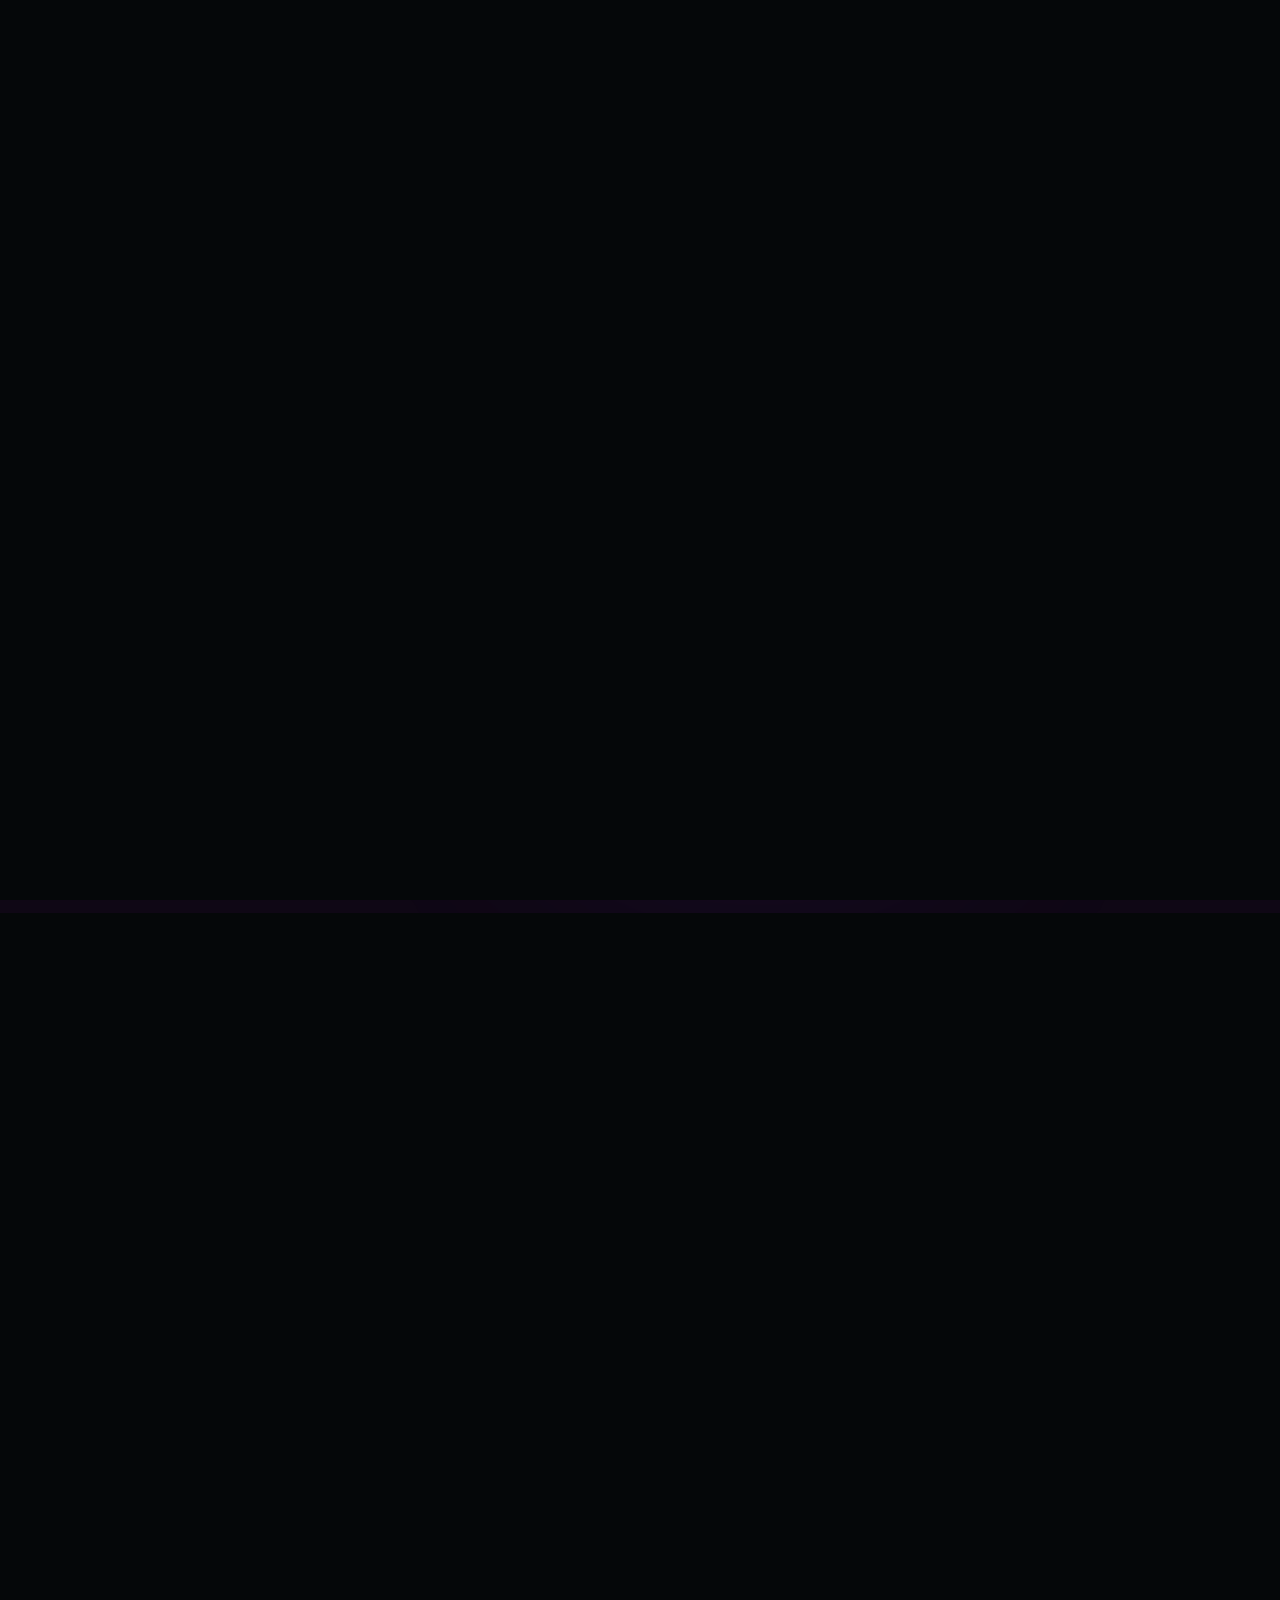
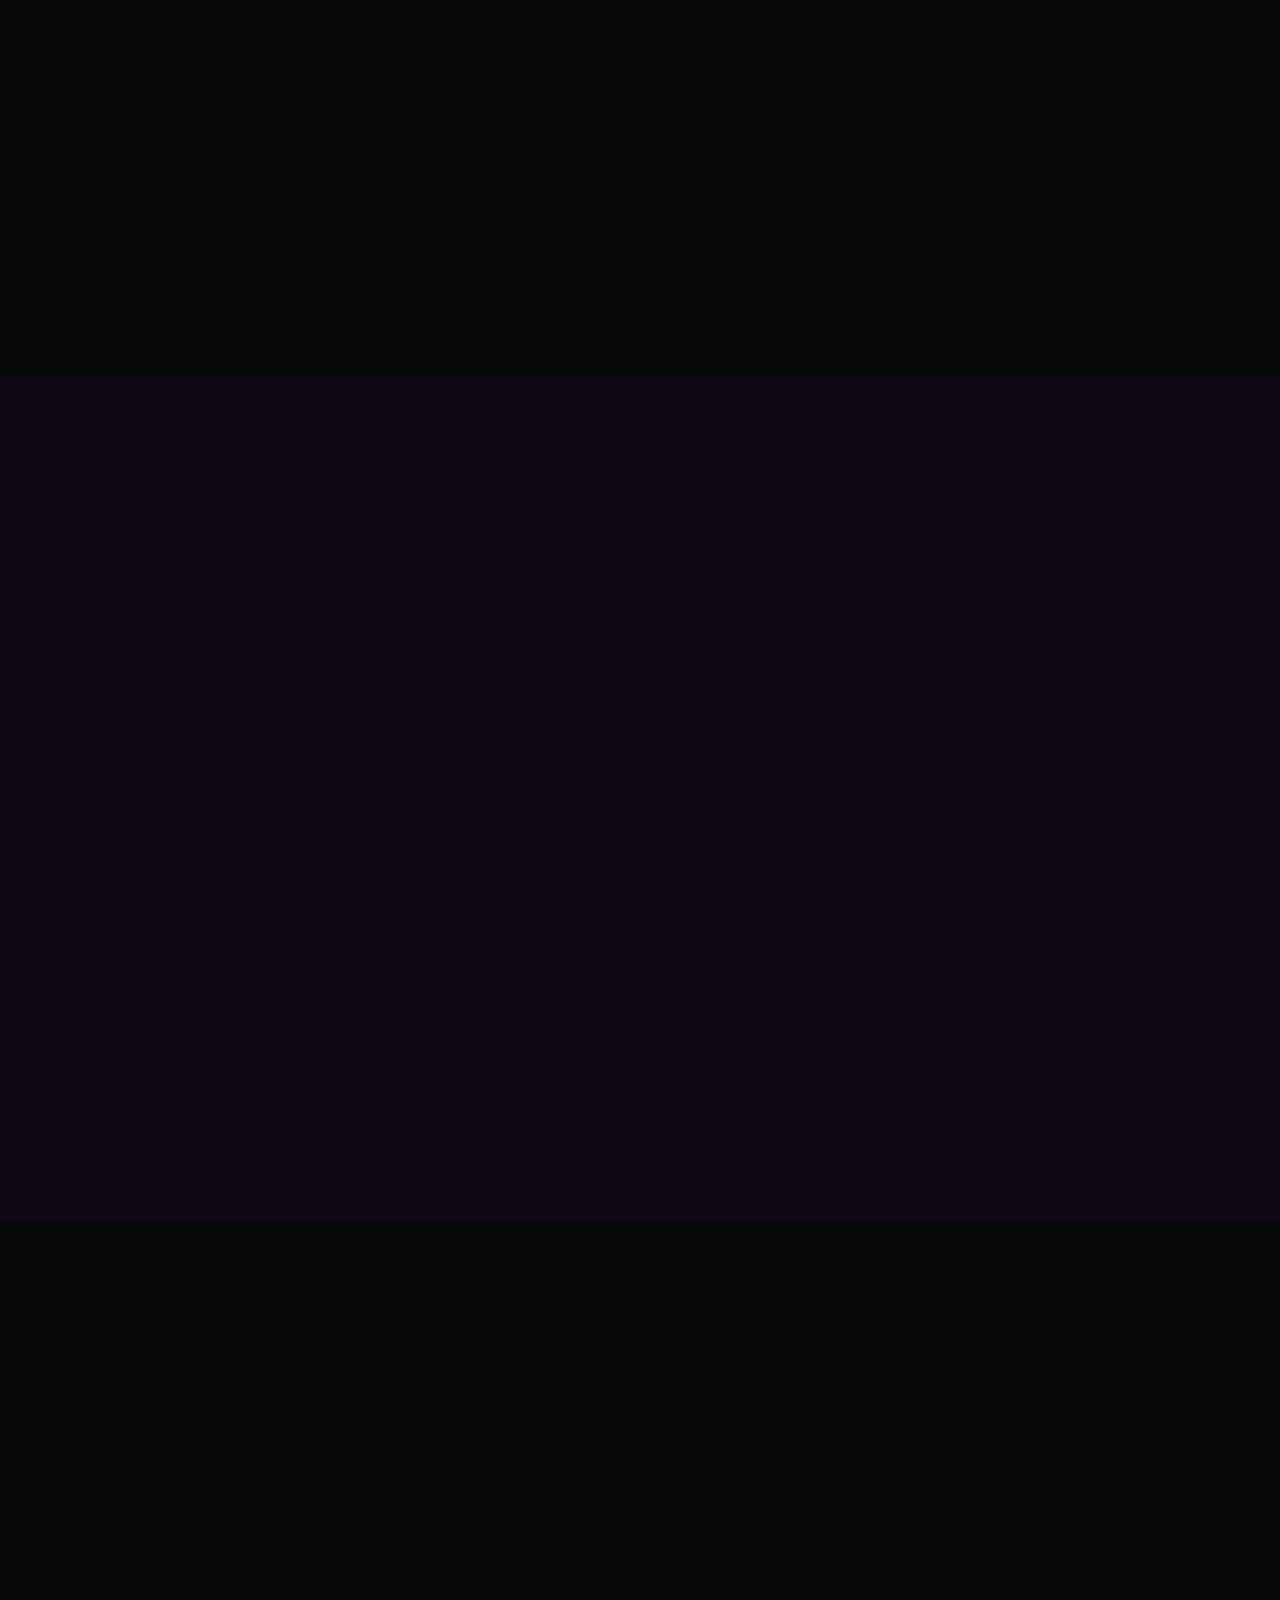
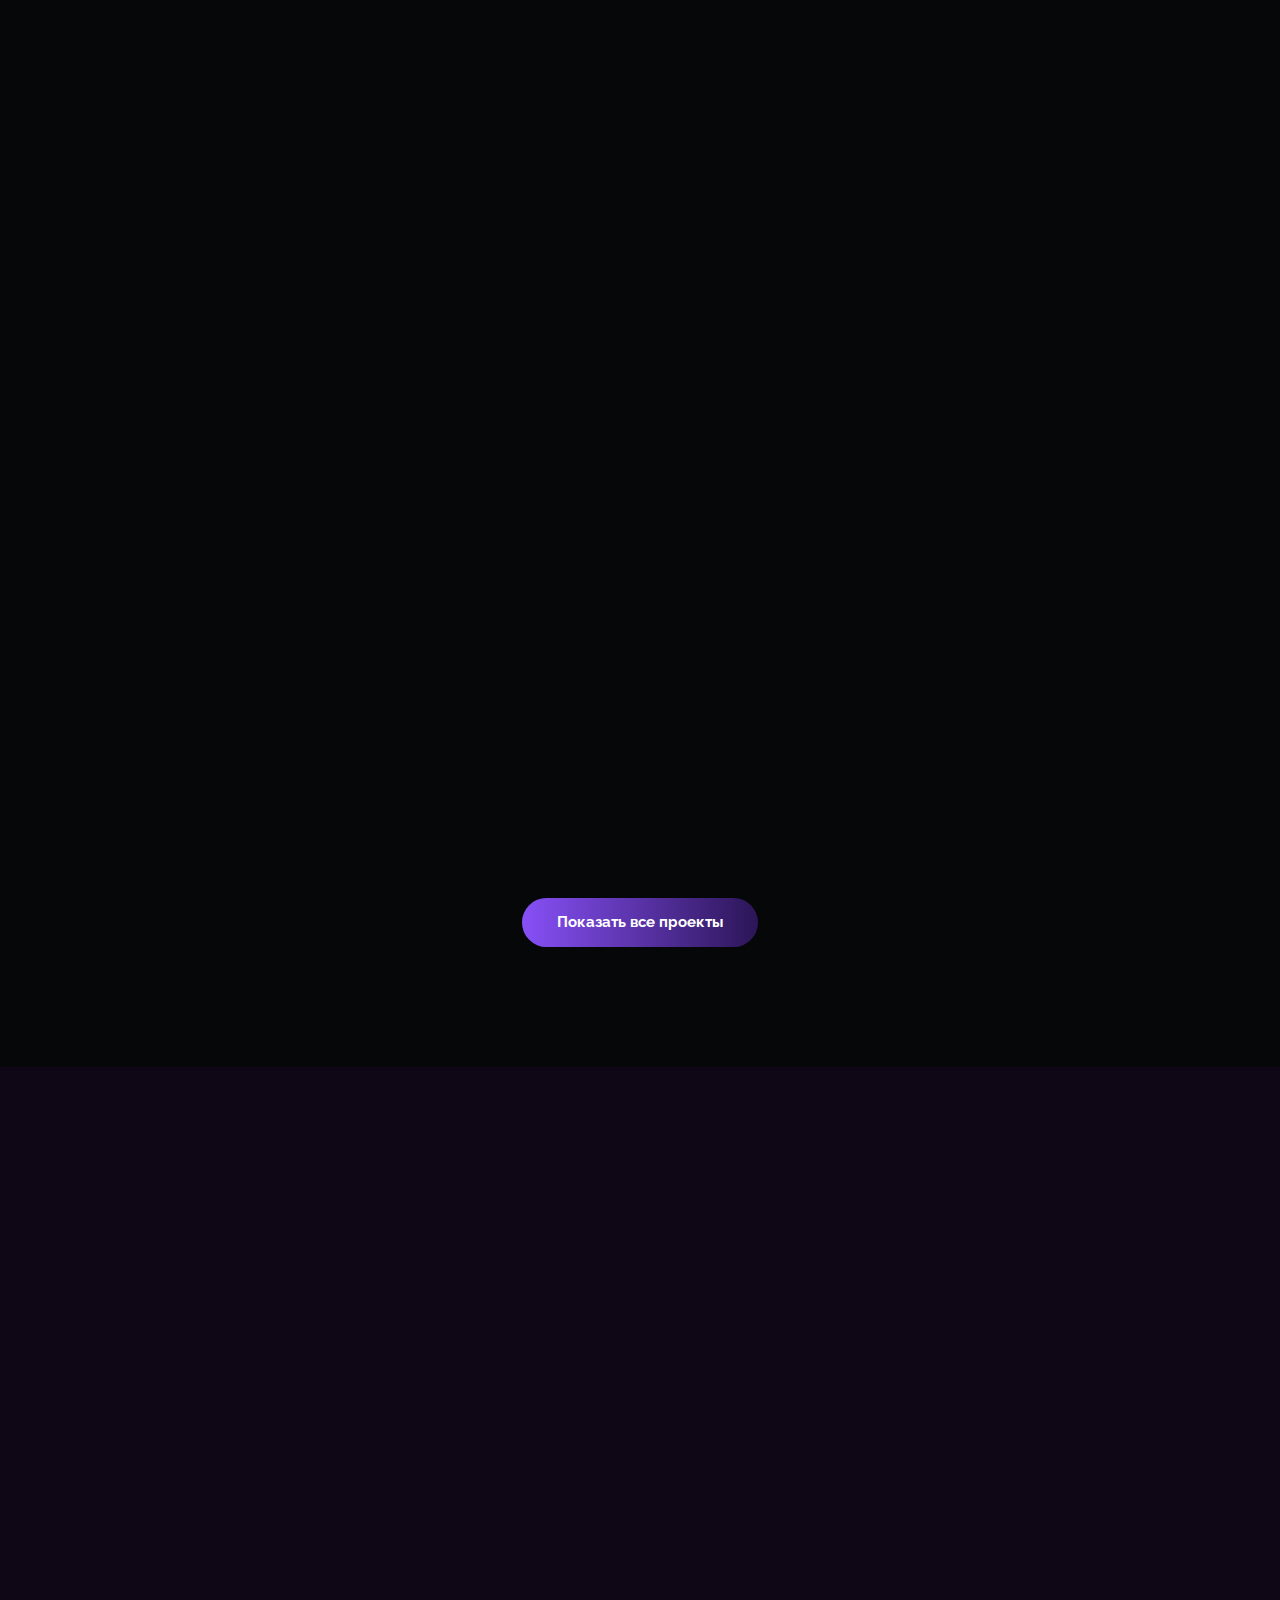
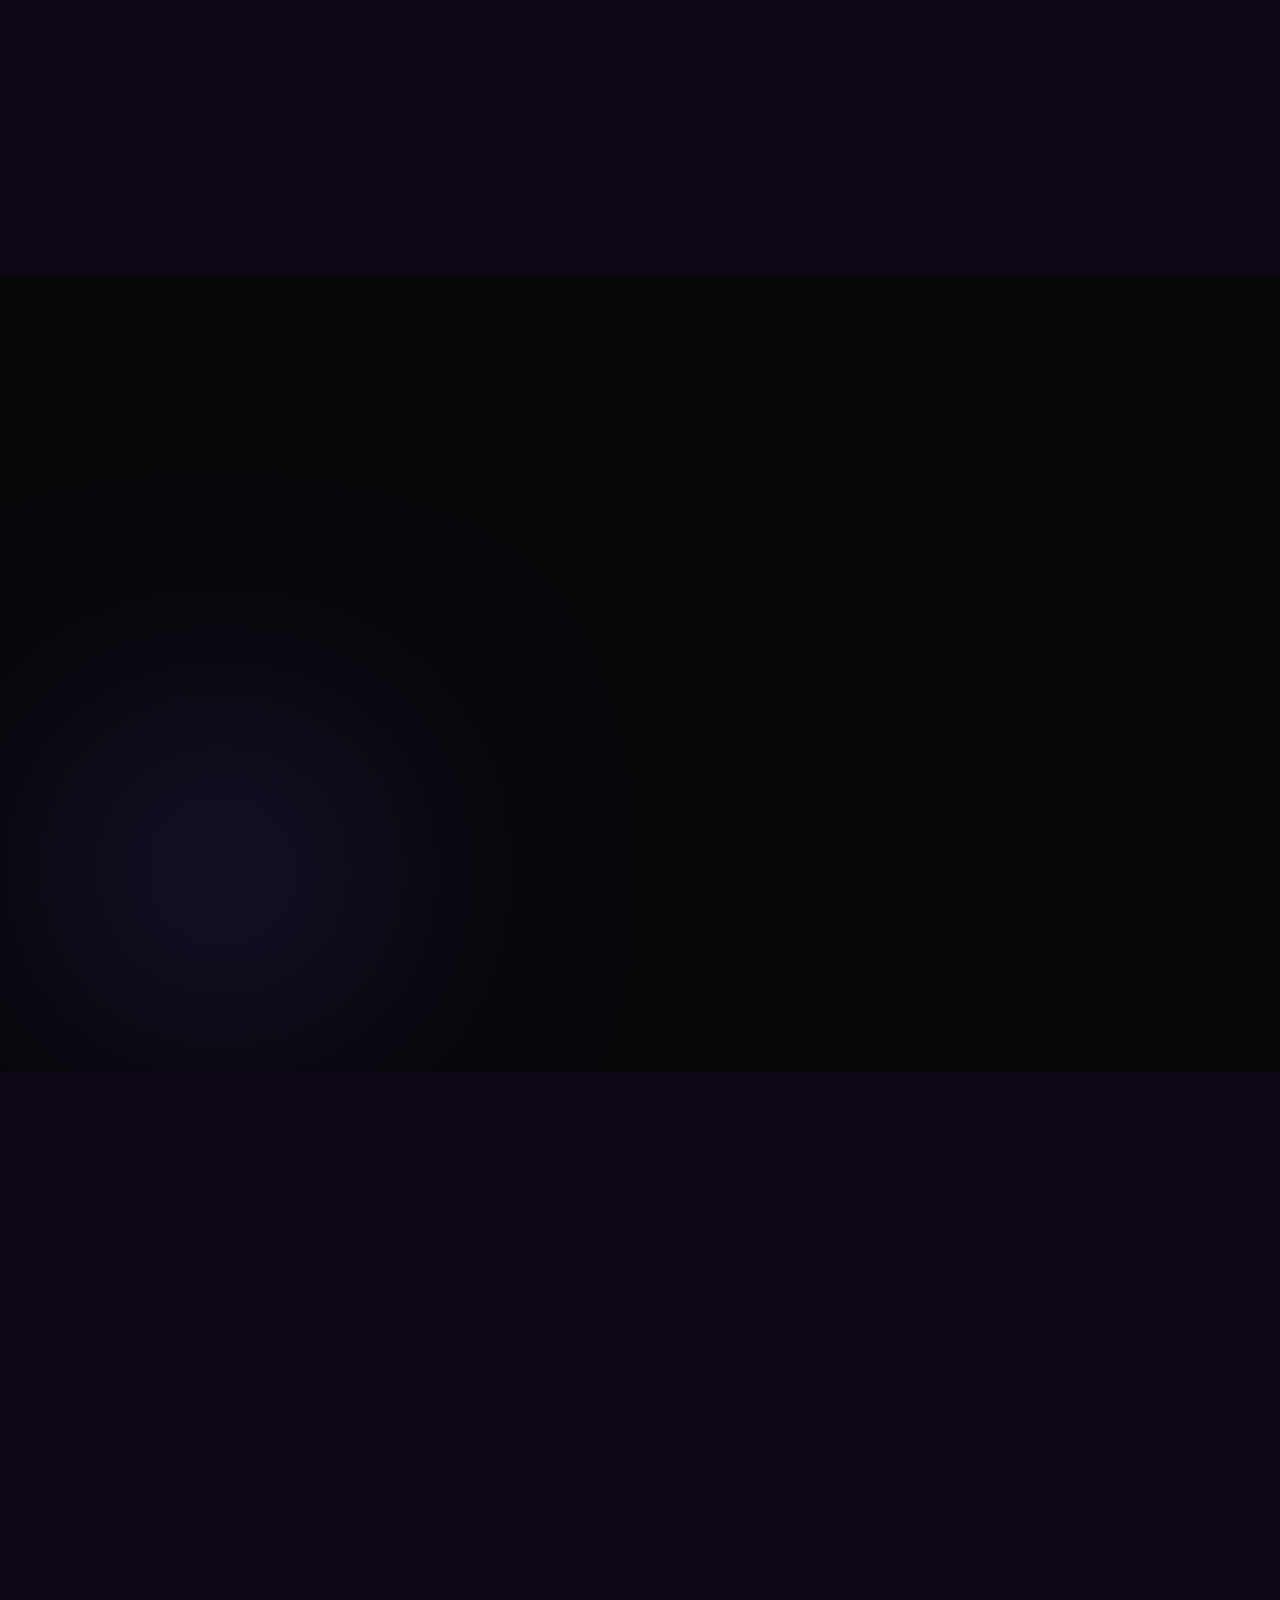
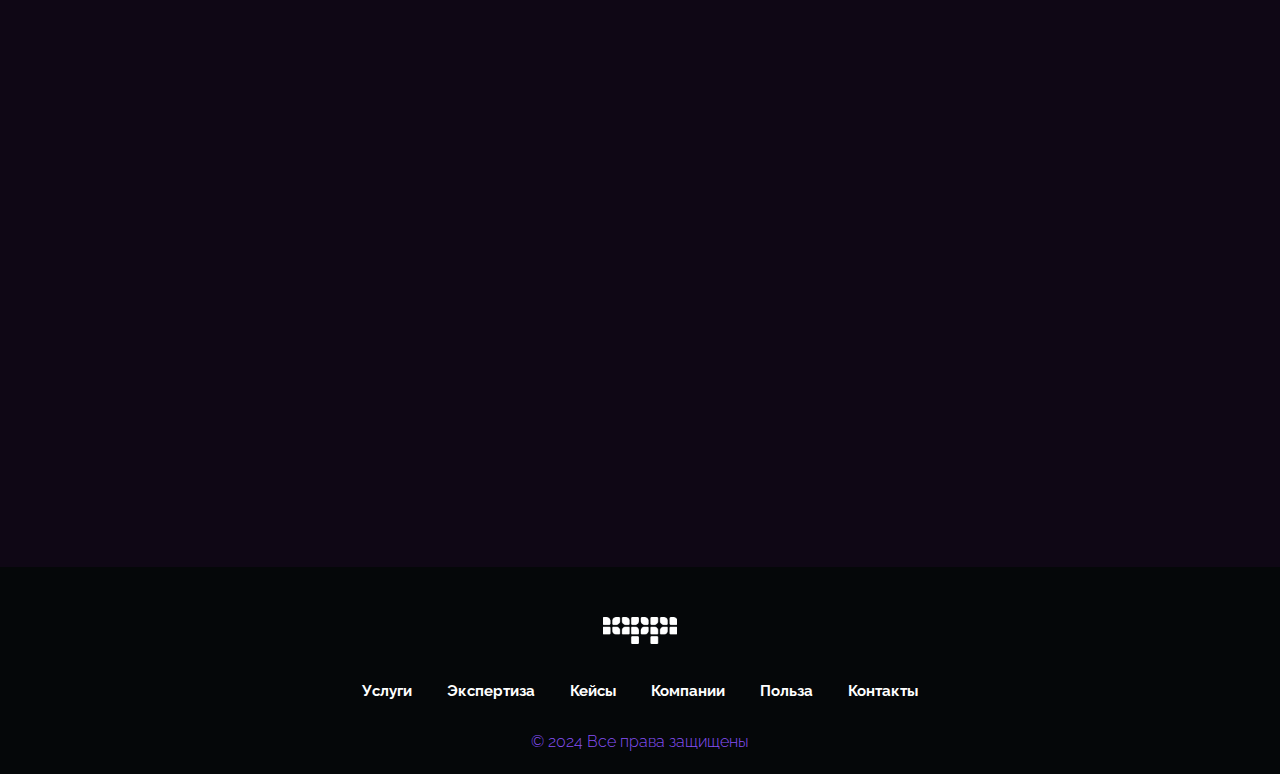
<file: index.html>
<!DOCTYPE html>
<html class="no-js" lang="en">

<head>
    <meta charset="utf-8" />
    <meta http-equiv="x-ua-compatible" content="ie=edge" />
    <meta name="viewport" content="width=device-width, initial-scale=1" />
    <meta name="description" content="" />

    <!-- Site Title -->
    <title>IAPPI - Лаборатория цифровых новаций</title>

    <!-- Place favicon.ico in the root directory -->
    <link rel="apple-touch-icon" href="./assets/img/favicon.ico" />
    <link rel="shortcut icon" type="image/png" href="./assets/img/favicon.ico" />

    <!-- CSS here -->
    <link rel="stylesheet" href="./assets/css/animate.min.css">
    <link rel="stylesheet" href="./assets/css/bootstrap.min.css">
    <link rel="stylesheet" href="./assets/css/font-awesome-pro.min.css">
    <link rel="stylesheet" href="./assets/css/flaticon_gerold.css">
    <link rel="stylesheet" href="./assets/css/nice-select.css">
    <link rel="stylesheet" href="./assets/css/backToTop.css">
    <link rel="stylesheet" href="./assets/css/owl.carousel.min.css">
    <link rel="stylesheet" href="./assets/css/odometer-theme-default.css">
    <link rel="stylesheet" href="./assets/css/magnific-popup.css">
    <link rel="stylesheet" href="./assets/css/swiper.min.css">

    <link rel="stylesheet" href="./assets/css/main.css">
    <link rel="stylesheet" href="./assets/css/responsive.css">
    <link rel="stylesheet" href="./assets/css/index.css">
</head>

<body>

    <!-- Preloader Area Start -->
    <div class="preloader">
        <svg viewBox="0 0 1000 1000" preserveAspectRatio="none">
            <path id="preloaderSvg" d="M0,1005S175,995,500,995s500,5,500,5V0H0Z"></path>
        </svg>

        <div class="preloader-heading">
            <div class="load-text">
                <span>з</span>
                <span>a</span>
                <span>г</span>
                <span>р</span>
                <span>у</span>
                <span>з</span>
                <span>к</span>
                <span>а</span>
            </div>
        </div>
    </div>
    <!-- Preloader Area End -->


    <!-- start: Back To Top -->
    <div class="progress-wrap" id="scrollUp">
        <svg class="progress-circle svg-content" width="100%" height="100%" viewBox="-1 -1 102 102">
            <path d="M50,1 a49,49 0 0,1 0,98 a49,49 0 0,1 0,-98" />
        </svg>
    </div>
    <!-- end: Back To Top -->

    <!-- HEADER START -->
    <header class="tj-header-area header-absolute">
        <div class="container">
            <div class="row">
                <div class="col-12 d-flex flex-wrap align-items-center">

                    <div class="logo-box">
                        <a href="index.html">
                            <img src="./assets/img/logo/logo-new.png" alt="">
                        </a>
                    </div>

                    <!-- <div class="header-info-list d-none d-md-inline-block">
                        <ul class="ul-reset">
                            <li><a href="mailto:mail@gerolddesign.com">mail@gerolddesign.com</a></li>
                        </ul>
                    </div> -->

                    <div class="header-menu">
                        <nav>
                            <ul>
                                <li><a href="#services-section">Услуги</a></li>
                                <li><a href="#expertise-section">Экспертиза</a></li>
                                <li><a href="#works-section">Кейсы</a></li>
                                <li><a href="#companies-section">Компании</a></li>
                                <li><a href="#useful-section">Польза</a></li>
                                <!-- <li><a href="#contact-section">Контакты</a></li> -->
                                <!-- <li><a href="#contact-section">Contact</a></li> -->
                            </ul>
                        </nav>
                    </div>

                    <div class="header-button">
                        <a href="#contact-section" class="btn tj-btn-primary">Обсудить проект</a>
                    </div>

                    <div class="menu-bar d-lg-none">
                        <button>
                            <span></span>
                            <span></span>
                            <span></span>
                            <span></span>
                        </button>
                    </div>
                </div>
            </div>
        </div>
    </header>
    <header class="tj-header-area header-2 header-sticky sticky-out">
        <div class="container">
            <div class="row">
                <div class="col-12 d-flex flex-wrap align-items-center">

                    <div class="logo-box">
                        <a href="index.html">
                            <img src="./assets/img/logo/logo-new.png" alt="">
                        </a>
                    </div>

                    <!-- <div class="header-info-list d-none d-md-inline-block">
                        <ul class="ul-reset">
                            <li><a href="mailto:mail@gerolddesign.com">mail@gerolddesign.com</a></li>
                        </ul>
                    </div> -->

                    <div class="header-menu">
                        <nav>
                            <ul>
                                <li><a href="#services-section">Услуги</a></li>
                                <li><a href="#expertise-section">Экспертиза</a></li>
                                <li><a href="#works-section">Кейсы</a></li>
                                <li><a href="#companies-section">Компании</a></li>
                                <li><a href="#useful-section">Польза</a></li>
                                <!-- <li><a href="#contact-section">Контакты</a></li> -->
                            </ul>
                        </nav>
                    </div>

                    <div class="header-button">
                        <a href="#contact-section" class="btn tj-btn-primary">Обсудить проект</a>
                    </div>

                    <div class="menu-bar d-lg-none">
                        <button>
                            <span></span>
                            <span></span>
                            <span></span>
                            <span></span>
                        </button>
                    </div>
                </div>
            </div>
        </div>
    </header>
    <!-- HEADER END -->

    <main class="site-content" id="content">
        <!-- HERO SECTION START -->
        <section class="hero-section d-flex align-items-center" id="intro">
            <div class="intro_text">
                <svg viewBox="0 0 1320 300">
                    <text x="50%" Y="50%" text-anchor="middle">
                        IAPPI
                    </text>
                </svg>
            </div>
            <div class="container">
                <div class="row align-items-center">
                    <div class="col-md-6">
                        <div class="hero-content-box">
                            <span class="hero-sub-title wow fadeInLeft" data-wow-delay="1.1s">Поддерживаем идеи
                                развития</span>
                            <h1 class="hero-title wow fadeInLeft" data-wow-delay="1.2s">Лаборатория цифровых новаций
                            </h1>

                            <div class="hero-image-box d-md-none text-center wow fadeInRight" data-wow-delay="1.3s">
                                <img src="./assets/img/hero/human.png" alt="">
                            </div>

                            <p class="lead wow fadeInLeft" data-wow-delay="1.4s">Исследуем рынок, анализируем процессы,
                                внедряем цифровые технологии и создаем эстетически привлекательные решения</p>
                            <!-- <div class="button-box d-flex flex-wrap align-items-center">
                                <a href="#" class="btn tj-btn-secondary wow fadeInLeft" data-wow-delay="1.5s">Download
                                    CV</a>
                                <ul class="ul-reset social-icons wow fadeInLeft" data-wow-delay="1.6s">
                                    <li><a href="#"><i class="fa-brands fa-twitter"></i></a></li>
                                    <li><a href="#"><i class="fa-light fa-basketball"></i></a></li>
                                    <li><a href="#"><i class="fa-brands fa-linkedin-in"></i></a></li>
                                    <li><a href="#"><i class="fa-brands fa-github"></i></a></li>
                                </ul>
                            </div> -->
                        </div>
                    </div>
                    <div class="col-md-6 d-none d-md-block">
                        <div class="hero-image-box text-center wow fadeInRight" data-wow-delay="1.5s">
                            <img src="./assets/img/hero/human.png" alt="">
                        </div>
                    </div>
                </div>

                <div class="funfact-area">
                    <div class="row">
                        <div class="col-6 col-lg-4">
                            <div class="funfact-item d-flex flex-column flex-sm-row flex-wrap align-items-center">
                                <div class="number"><span class="odometer" data-count="19">0</span></div>
                                <div class="text">Лет <br>опыта</div>
                            </div>
                        </div>
                        <div class="col-6 col-lg-4">
                            <div class="funfact-item d-flex flex-column flex-sm-row flex-wrap align-items-center">
                                <div class="number"><span class="odometer" data-count="10+">0</span>+</div>
                                <div class="text">Крупных <br>компаний</div>
                            </div>
                        </div>
                        <div class="col-12 col-lg-4">
                            <div class="funfact-item d-flex flex-column flex-sm-row flex-wrap align-items-center">
                                <div class="number"><span class="odometer" data-count="100">0</span>+</div>
                                <div class="text">Проектов <br>выполнено</div>
                            </div>
                        </div>
                        <!-- <div class="col-6 col-lg-3">
                            <div class="funfact-item d-flex flex-column flex-sm-row flex-wrap align-items-center">
                                <div class="number"><span class="odometer" data-count="14">0</span></div>
                                <div class="text">Years of <br>Experience</div>
                            </div>
                        </div> -->
                    </div>
                </div>
            </div>
        </section>
        <!-- HERO SECTION END -->

        <!-- SERVICES SECTION START -->
        <section class="services-section" id="services-section">
            <div class="container">
                <div class="row">
                    <div class="col-md-12">
                        <div class="section-header text-center">
                            <h2 class="section-title wow fadeInUp" data-wow-delay=".3s">Полный цикл разработки</h2>
                            <p class=" wow fadeInUp" data-wow-delay=".4s">Работаем по принципу одного окна и беремся за
                                сложные проекты</p>
                        </div>
                    </div>
                </div>

                <div class="row">
                    <div class="col-md-12">
                        <div class="services-widget position-relative">
                            <div class="service-item current d-flex flex-wrap align-items-center wow fadeInUp"
                                data-wow-delay=".5s">
                                <div class="left-box d-flex flex-wrap align-items-center">
                                    <span class="number">01</span>
                                    <h3 class="service-title">Маркетинговые исследования</h3>
                                </div>
                                <div class="right-box">
                                    <p>Проведем кабинетные и полевые исследования, включая онлайн-опросы и глубинные
                                        интервью
                                    </p>
                                </div>
                                <!--   <i class="flaticon-up-right-arrow"></i>
                                <button data-mfp-src="#service-wrapper" class="service-link modal-popup"></button> -->
                            </div>
                            <div class="service-item d-flex flex-wrap align-items-center wow fadeInUp"
                                data-wow-delay=".6s">
                                <div class="left-box d-flex flex-wrap align-items-center">
                                    <span class="number">02</span>
                                    <h3 class="service-title">Продуктовые концепции
                                    </h3>
                                </div>
                                <div class="right-box">
                                    <p>Сформулируем ценность продукта, опишем функциональность, предоставим кликабельный
                                        прототип и протестируем на пользователях
                                    </p>
                                </div>
                                <!--   <i class="flaticon-up-right-arrow"></i>
                                <button data-mfp-src="#service-wrapper" class="service-link modal-popup"></button> -->
                            </div>
                            <div class="service-item d-flex flex-wrap align-items-center wow fadeInUp"
                                data-wow-delay=".7s">
                                <div class="left-box d-flex flex-wrap align-items-center">
                                    <span class="number">03</span>
                                    <h3 class="service-title">Бизнес-аналитика
                                    </h3>
                                </div>
                                <div class="right-box">
                                    <p>Опишем текущий бизнес-процесс и клиентский путь, определим узкие места процессов,
                                        предложим варианты улучшений
                                    </p>
                                </div>
                                <!-- <i class="flaticon-up-right-arrow"></i>
                                <button data-mfp-src="#service-wrapper" class="service-link modal-popup"></button> -->
                            </div>
                            <div class="service-item d-flex flex-wrap align-items-center wow fadeInUp"
                                data-wow-delay=".8s">
                                <div class="left-box d-flex flex-wrap align-items-center">
                                    <span class="number">04</span>
                                    <h3 class="service-title">Разработка цифровых продуктов
                                    </h3>
                                </div>
                                <div class="right-box">
                                    <p>Создадим архитектуру проекта, определим ключевой стек реализации, разработаем
                                        программный код, проведем тестирование
                                    </p>
                                </div>
                                <!--  <i class="flaticon-up-right-arrow"></i>
                                <button data-mfp-src="#service-wrapper" class="service-link modal-popup"></button> -->
                            </div>
                            <div class="service-item d-flex flex-wrap align-items-center wow fadeInUp"
                                data-wow-delay=".8s">
                                <div class="left-box d-flex flex-wrap align-items-center">
                                    <span class="number">05</span>
                                    <h3 class="service-title">Концепции продвижения

                                    </h3>
                                </div>
                                <div class="right-box">
                                    <p>Разработаем ключевые идеи, визуализируем для разных типов носителей, финализируем
                                        макет для выбранной концепции, сделаем ресайзы

                                    </p>
                                </div>
                                <!--  <i class="flaticon-up-right-arrow"></i>
                                <button data-mfp-src="#service-wrapper" class="service-link modal-popup"></button> -->
                            </div>
                            <div class="active-bg wow fadeInUp" data-wow-delay=".5s"></div>
                        </div>
                    </div>
                </div>
            </div>
        </section>
        <!-- SERVICES SECTION END -->

        <!-- EXPERTISE SECTION START -->
        <section class="expertise-section" id="expertise-section">
            <div class="container">
                <div class="row">
                    <div class="col-md-12">
                        <div class="section-header text-center">
                            <h2 class="section-title wow fadeInUp" data-wow-delay=".3s">Накопленная экспертиза</h2>
                            <p class=" wow fadeInUp" data-wow-delay=".4s">Работаем по принципу одного окна и беремся за
                                сложные проекты</p>
                        </div>
                    </div>
                </div>
                <div class="row">
                    <div class="col-md-12">
                        <div class="expertise-box wow fadeInUp" data-wow-delay=".6s">
                            <div class="expertise-items flex-block">
                                <div class="expertise-item flex-block">
                                    <div class="expertise-item_title">Autotech</div>
                                    <div class="expertise-item_text">Для лидеров авторынка (производители, дилерские
                                        центры) разработали и&nbsp;внедрили комплексные решения в&nbsp;области продаж,
                                        маркетинга
                                        и&nbsp;операционного сопровождения. Хорошо разбираемся в&nbsp;отрасли.</div>
                                </div>
                                <div class="expertise-item flex-block">
                                    <div class="expertise-item_title">Fintech</div>
                                    <div class="expertise-item_text">Для банков и&nbsp;лизинговых компаний проводили
                                        исследования, разрабатывали продуктовые линейки и&nbsp;внедряли It-решения.
                                        Понимаем
                                        как внутреннюю специфику принятия решения, так&nbsp;и&nbsp;ключевые ограничения.
                                    </div>
                                </div>
                                <div class="expertise-item flex-block">
                                    <div class="expertise-item_title">Edtech</div>
                                    <div class="expertise-item_text">Проводили диагностику системы образования,
                                        исследовали рынки дополнительного школьного образования,
                                        а&nbsp;также онлайн-платформ и&nbsp;образовательных франшиз.</div>
                                </div>
                                <div class="expertise-item flex-block">
                                    <div class="expertise-item_title">Hrtech</div>
                                    <div class="expertise-item_text">
                                        Разработали HRM-решение для&nbsp;управления жизненным циклом сотрудника.
                                        В&nbsp;основе решения бэкофисная система,
                                        а&nbsp;для&nbsp;соискателя предусмотрен TG-бот.</div>
                                </div>
                            </div>
                        </div>
                    </div>
                </div>
            </div>
        </section>
        <!-- EXPERTISE SECTION END -->
        <!-- PORTFOLIO SECTION START -->
        <section class="portfolio-section" id="works-section">
            <div class="container">
                <div class="row">
                    <div class="col-md-12">
                        <div class="section-header text-center">
                            <h2 class="section-title wow fadeInUp" data-wow-delay=".3s">Наши работы</h2>
                            <p class=" wow fadeInUp" data-wow-delay=".4s">Разработка проектов любого уровня сложности:
                                от&nbsp;идеи&nbsp;до&nbsp;готового&nbsp;продукта</p>
                        </div>
                    </div>
                </div>

                <div class="row">
                    <div class="col-md-12">
                        <div class="portfolio-box flex-block wow fadeInUp" data-wow-delay=".6s">
                            <!-- <div class="portfolio-sizer"></div>
                            <div class="gutter-sizer"></div> -->
                            <div class="portfolio-item">
                                <div class="image-box">
                                    <img src="./assets/img/projects/project_1.png" alt="">
                                </div>
                                <div class="portfolio-item_descript flex-block">
                                    <div class="portfolio-item_title">сайт-каталог и личный кабинет (b2c)</div>
                                    <ul class="flex-block portfolio-item_list">
                                        <li>Дизайн сайта</li>
                                        <li>Разработка личного кабинета</li>
                                        <li>Бэкенд-система</li>
                                    </ul>
                                </div>
                            </div>
                            <div class="portfolio-item">
                                <div class="image-box">
                                    <img src="./assets/img/projects/project_2.png" alt="">
                                </div>
                                <div class="portfolio-item_descript flex-block">
                                    <div class="portfolio-item_title">сайт-каталог и личный кабинет (b2b)</div>
                                    <ul class="flex-block portfolio-item_list">
                                        <li>Аналитика</li>
                                        <li>Проектирование</li>
                                        <li>Разработка</li>
                                    </ul>
                                </div>
                            </div>
                            <div class="portfolio-item">
                                <div class="image-box">
                                    <img src="./assets/img/projects/project_3.png" alt="">
                                </div>
                                <div class="portfolio-item_descript flex-block">
                                    <div class="portfolio-item_title">Концепция "Цифровой дилер"</div>
                                    <ul class="flex-block portfolio-item_list">
                                        <li>Бизнес-аналитика</li>
                                        <li>Проектирование</li>
                                    </ul>
                                </div>
                            </div>
                            <div class="portfolio-item">
                                <div class="image-box">
                                    <img src="./assets/img/projects/project_4.png" alt="">
                                </div>
                                <div class="portfolio-item_descript flex-block">
                                    <div class="portfolio-item_title">Маркетплейс авто</div>
                                    <ul class="flex-block portfolio-item_list">
                                        <li>Бизнес-аналитика</li>
                                        <li>Рефакторинг кода</li>
                                        <li>SEO</li>
                                        <li>Создание новой структуры сайта</li>
                                        <li>Редизайн</li>
                                    </ul>
                                </div>
                            </div>
                            <div class="portfolio-item">
                                <div class="image-box">
                                    <img src="./assets/img/projects/project_5.png" alt="">
                                </div>
                                <div class="portfolio-item_descript flex-block">
                                    <div class="portfolio-item_title">рекламная кампания для нового продукта</div>
                                    <ul class="flex-block portfolio-item_list">
                                        <li>Разработка идеи</li>
                                        <li>Дизайн</li>
                                    </ul>
                                </div>
                            </div>
                            <div class="portfolio-item">
                                <div class="image-box">
                                    <img src="./assets/img/projects/project_6.png" alt="">
                                </div>
                                <div class="portfolio-item_descript flex-block">
                                    <div class="portfolio-item_title">аукцион авто</div>
                                    <ul class="flex-block portfolio-item_list">
                                        <li>Проектирование</li>
                                        <li>Разработка</li>
                                        <li>Оптимизация базы данных</li>
                                        <li>Внедрение готового продукта</li>
                                        <li>Тестирование</li>
                                    </ul>
                                </div>
                            </div>
                            <div class="portfolio-item">
                                <div class="image-box">
                                    <img src="./assets/img/projects/project_7.png" alt="">
                                </div>
                                <div class="portfolio-item_descript flex-block">
                                    <div class="portfolio-item_title">мобильное приложение</div>
                                    <ul class="flex-block portfolio-item_list">
                                        <li>Проектирование</li>
                                        <li>Разработка</li>
                                        <li>Тестирование</li>
                                        <li>Формирование требований</li>
                                    </ul>
                                </div>
                            </div>
                            <div class="portfolio-item">
                                <div class="image-box">
                                    <img src="./assets/img/projects/project_8.png" alt="">
                                </div>
                                <div class="portfolio-item_descript flex-block">
                                    <div class="portfolio-item_title">Система управления автопарком</div>
                                    <ul class="flex-block portfolio-item_list">
                                        <li>Проектирование микросервисной архитектуры</li>
                                        <li>Разработка</li>
                                        <li>Интеграция с внешними системами и API</li>
                                        <li>Реализация модулей</li>
                                    </ul>
                                </div>
                            </div>
                        </div>
                        <!-- <div class="portfolio-btn-wrapper flex-block">
                            <a href="#" class="btn portfolio-btn tj-btn-primary">Показать все проекты</a>
                        </div> -->
                    </div>
                </div>
            </div>
        </section>
        <!-- PORTFOLIO SECTION END -->

        <!-- Companies SECTION START -->
        <section class="companies-section" id="companies-section">
            <div class="container">
                <div class="row">
                    <div class="col-md-12">
                        <div class="section-header text-center">
                            <h2 class="section-title wow fadeInUp" data-wow-delay=".3s">Компании, для которых работали
                            </h2>
                            <p class=" wow fadeInUp" data-wow-delay=".4s">Успешные проекты для крупных компаний — наше
                                преимущество</p>
                        </div>
                    </div>
                </div>
                <div class="row">
                    <div class="col-md-12">
                        <div class="companies-box wow fadeInUp" data-wow-delay=".6s">
                            <div class="companies-items flex-block">
                                <div class="companies-item flex-block">
                                    <img src="./assets/img/companies/leaseplan.png" alt="">
                                </div>
                                <div class="companies-item flex-block">
                                    <img src="./assets/img/companies/vtb.png" alt="">
                                </div>
                                <div class="companies-item flex-block">
                                    <img src="./assets/img/companies/sber.png" alt="">
                                </div>
                                <div class="companies-item flex-block">
                                    <img src="./assets/img/companies/tts.png" alt="">
                                </div>
                                <div class="companies-item flex-block">
                                    <img src="./assets/img/companies/infinity.png" alt="">
                                </div>
                                <div class="companies-item flex-block">
                                    <img src="./assets/img/companies/nissan.png" alt="">
                                </div>
                            </div>
                        </div>
                    </div>
                </div>
            </div>
        </section>
        <!--Companies SECTION END -->

        <!-- useful SECTION START -->
        <section class="useful-section" id="useful-section">
            <div class="container">
                <div class="row">
                    <div class="col-md-12">
                        <div class="section-header text-center">
                            <h2 class="section-title wow fadeInUp" data-wow-delay=".3s">В каких случаях мы можем быть
                                полезными
                            </h2>
                        </div>
                    </div>
                </div>
                <div class="row">
                    <div class="col-md-12">
                        <div class="useful-box wow fadeInUp" data-wow-delay=".6s">
                            <div class="useful-slider-wrapper">
                                <div class="useful-slider-contaner swiper-container">
                                    <div class="swiper-wrapper">
                                        <div class="useful-item flex-block swiper-slide">
                                            <div class="img-wrapper">
                                                <img src="./assets/img/icons/useful/icon1.svg" alt="">
                                            </div>
                                            <div class="useful-item_text">Бизнесу необходим масштаб.
                                                Разработаем инструменты автоматизации процессов, предложим варианты
                                                продвижения
                                            </div>
                                        </div>
                                        <div class="useful-item flex-block swiper-slide">
                                            <div class="img-wrapper">
                                                <img src="./assets/img/icons/useful/icon2.svg" alt="">
                                            </div>
                                            <div class="useful-item_text">Идея в поисках инвестора.
                                                Доработаем недостающие компоненты идеи, оформим в формате презентации
                                            </div>
                                        </div>
                                        <div class="useful-item flex-block swiper-slide">
                                            <div class="img-wrapper">
                                                <img src="./assets/img/icons/useful/icon3.svg" alt="">
                                            </div>
                                            <div class="useful-item_text">Бизнес теряет рынок. Проведем диагностику
                                                ситуации, опишем причины, предложим варианты решений
                                            </div>
                                        </div>
                                        <div class="useful-item flex-block swiper-slide">
                                            <div class="img-wrapper">
                                                <img src="./assets/img/icons/useful/icon1.svg" alt="">
                                            </div>
                                            <div class="useful-item_text">Запуск нового направления.
                                                Проведем оценку рынка для минимизации рисков и фокусе на ключевых
                                                факторах успеха
                                            </div>
                                        </div>
                                        <!-- <div class="useful-item flex-block swiper-slide">
                                            <div class="img-wrapper">
                                                <img src="./assets/img/icons/useful/icon2.svg" alt="">
                                            </div>
                                            <div class="useful-item_text">У вас есть идея, которую нужно показать
                                                инвестору
                                                (упаковать идею
                                                в презентацию, питч-дек,
                                                или executive summary)
                                            </div>
                                        </div> -->
                                        <div class="useful-item flex-block swiper-slide">
                                            <div class="img-wrapper">
                                                <img src="./assets/img/icons/useful/icon3.svg" alt="">
                                            </div>
                                            <div class="useful-item_text">Требуется взгляд со стороны.
                                                Проведем анализ ситуации, чтобы помочь разобраться в вопросах управления
                                                проектами ИТ, маркетинга и продаж
                                            </div>
                                        </div>
                                    </div>
                                </div>
                                <div class="swiper-control flex-block">
                                    <div class="swiper-arrow swiper-arrow-prev"></div>
                                    <div class="swiper-pagination"></div>
                                    <div class="swiper-arrow swiper-arrow-next"></div>
                                </div>
                            </div>
                        </div>
                    </div>
                </div>
            </div>
        </section>
        <!--useful SECTION END -->

        <!-- CONTACT SECTION START -->
        <section class="contact-section" id="contact-section">
            <div class="container">
                <div class="row">
                    <div class="col-lg-6 col-md-12 order-2 order-md-1">
                        <div class="contact-form-box wow fadeInLeft" data-wow-delay=".3s">
                            <div class="section-header">
                                <h2 class="section-title">Давайте поработаем вместе!</h2>
                                <!-- <p>I design and code beautifully simple things and i love what i do. Just simple like
                                    that!
                                </p> -->
                            </div>

                            <div class="tj-contact-form">
                                <form action="" class="form-default --index" id="form-default-index">
                                    <div class="row gx-3">
                                        <div class="col-sm-6">
                                            <div class="form_group">
                                                <input type="text" name="fname" id="fname" placeholder="Ваше имя"
                                                    autocomplete="off">
                                            </div>
                                        </div>
                                        <div class="col-sm-6">
                                            <div class="form_group">
                                                <input type="text" name="lname" id="lname" placeholder="Ваша фамилия"
                                                    autocomplete="off">
                                            </div>
                                        </div>
                                        <div class="col-sm-6">
                                            <div class="form_group">
                                                <input type="text" inputmode="email" name="email" id="email"
                                                    placeholder="Email" autocomplete="off" class="input-mail">
                                            </div>
                                        </div>
                                        <div class="col-sm-6">
                                            <div class="form_group">
                                                <input type="text" inputmode="tel" name="phone" class="input-phone"
                                                    id="phone" placeholder="Номер телефона" autocomplete="off">
                                            </div>
                                        </div>
                                        <div class="col-12">
                                            <div class="form_group">
                                                <select name="service" id="service" class="tj-nice-select">
                                                    <option value="" selected disabled>Выберите услугу</option>
                                                    <option value="braning">Маркетинговые исследования</option>
                                                    <option value="web">Продуктовые концепции</option>
                                                    <option value="uxui">Бизнес-аналитика</option>
                                                    <option value="app">Разработка цифровых продуктов</option>
                                                </select>
                                            </div>
                                        </div>
                                        <div class="col-12">
                                            <div class="form_group">
                                                <textarea name="message" id="message"
                                                    placeholder="Сообщение"></textarea>
                                            </div>
                                        </div>
                                        <div class="col-12">
                                            <div class="form_group">
                                                <!-- <input type="checkbox" class="visually-hidden" id="input-conf-index"> -->
                                                <span for="input-conf-index">Нажимая на кнопку "Отправить заявку", вы
                                                    принимаете условия
                                                    <a href="https://drive.google.com/file/d/1FYND3rUNjLQ2U5j0OOkN7G6xndF4FlxE/view?usp=sharing"
                                                        target="_blank">политики конфиденциальности</a>
                                                </span>
                                            </div>
                                        </div>
                                        <div class="col-12">
                                            <div class="form_btn">
                                                <button type="submit" form="form-default-index"
                                                    class="btn tj-btn-primary">Отправить
                                                    заявку</button>
                                            </div>
                                        </div>
                                    </div>
                                </form>
                            </div>
                        </div>
                    </div>

                    <div
                        class="col-lg-5 offset-lg-1 col-md-12  d-flex flex-wrap align-items-center  order-1 order-md-2">
                        <div class="contact-info-list">
                            <ul class="ul-reset">
                                <li class="d-flex flex-wrap align-items-center position-relative wow fadeInRight"
                                    data-wow-delay=".4s">
                                    <div class="icon-box">
                                        <i class="flaticon-phone-call"></i>
                                    </div>
                                    <div class="text-box">
                                        <p>Телефон</p>
                                        <a href="tel: +79670155525">+7 967 015 55 25</a>
                                    </div>
                                </li>
                                <li class="d-flex flex-wrap align-items-center position-relative wow fadeInRight"
                                    data-wow-delay=".5s">
                                    <div class="icon-box">
                                        <i class="flaticon-mail-inbox-app"></i>
                                    </div>
                                    <div class="text-box">
                                        <p>Email</p>
                                        <a href="mailto: intouch@iappi.tech">intouch@iappi.tech</a>
                                    </div>
                                </li>
                                <!-- <li class="d-flex flex-wrap align-items-center position-relative wow fadeInRight"
                                    data-wow-delay=".6s">
                                    <div class="icon-box">
                                        <i class="flaticon-location"></i>
                                    </div>
                                    <div class="text-box">
                                        <p>Address</p>
                                        <a href="#">Warne Park Street Pine, <br>FL 33157, New York</a>
                                    </div>
                                </li> -->
                            </ul>
                        </div>
                    </div>
                </div>
            </div>
        </section>
        <!-- CONTACT SECTION END -->
    </main>

    <!-- FOOTER AREA START -->
    <footer class="tj-footer-area">
        <div class="container">
            <div class="row">
                <div class="col-md-12 text-center">
                    <div class="footer-logo-box">
                        <a href="#"><img src="./assets/img/logo/logo-new.png" alt=""></a>
                    </div>
                    <div class="footer-menu">
                        <nav>
                            <ul>
                                <li><a href="#services-section">Услуги</a></li>
                                <li><a href="#expertise-section">Экспертиза</a></li>
                                <li><a href="#works-section">Кейсы</a></li>
                                <li><a href="#companies-section">Компании</a></li>
                                <li><a href="#useful-section">Польза</a></li>
                                <li><a href="#contact-section">Контакты</a></li>
                            </ul>
                        </nav>
                    </div>
                    <div class="copy-text">
                        <p>&copy; 2024 Все права защищены</p>
                    </div>
                </div>
            </div>
        </div>
    </footer>
    <!-- FOOTER AREA END -->


    <!-- CSS here -->
    <script src="./assets/js/jquery.min.js"></script>
    <script src="./assets/js/bootstrap.bundle.min.js"></script>
    <script src="./assets/js/nice-select.min.js"></script>
    <script src="./assets/js/backToTop.js"></script>
    <script src="./assets/js/smooth-scroll.js"></script>
    <script src="./assets/js/appear.min.js"></script>
    <script src="./assets/js/wow.min.js"></script>
    <script src="./assets/js/gsap.min.js"></script>
    <script src="./assets/js/one-page-nav.js"></script>
    <script src="./assets/js/lightcase.js"></script>
    <script src="./assets/js/owl.carousel.min.js"></script>
    <script src="./assets/js/isotope.pkgd.min.js"></script>
    <script src="./assets/js/odometer.min.js"></script>
    <script src="./assets/js/magnific-popup.js"></script>
    <script src="./assets/js/jquery.inputmask.min.js"></script>
    <script src="./assets/js/swiper.min.js"></script>

    <script src="./assets/js/main.js"></script>
</body>

</html>
</file>
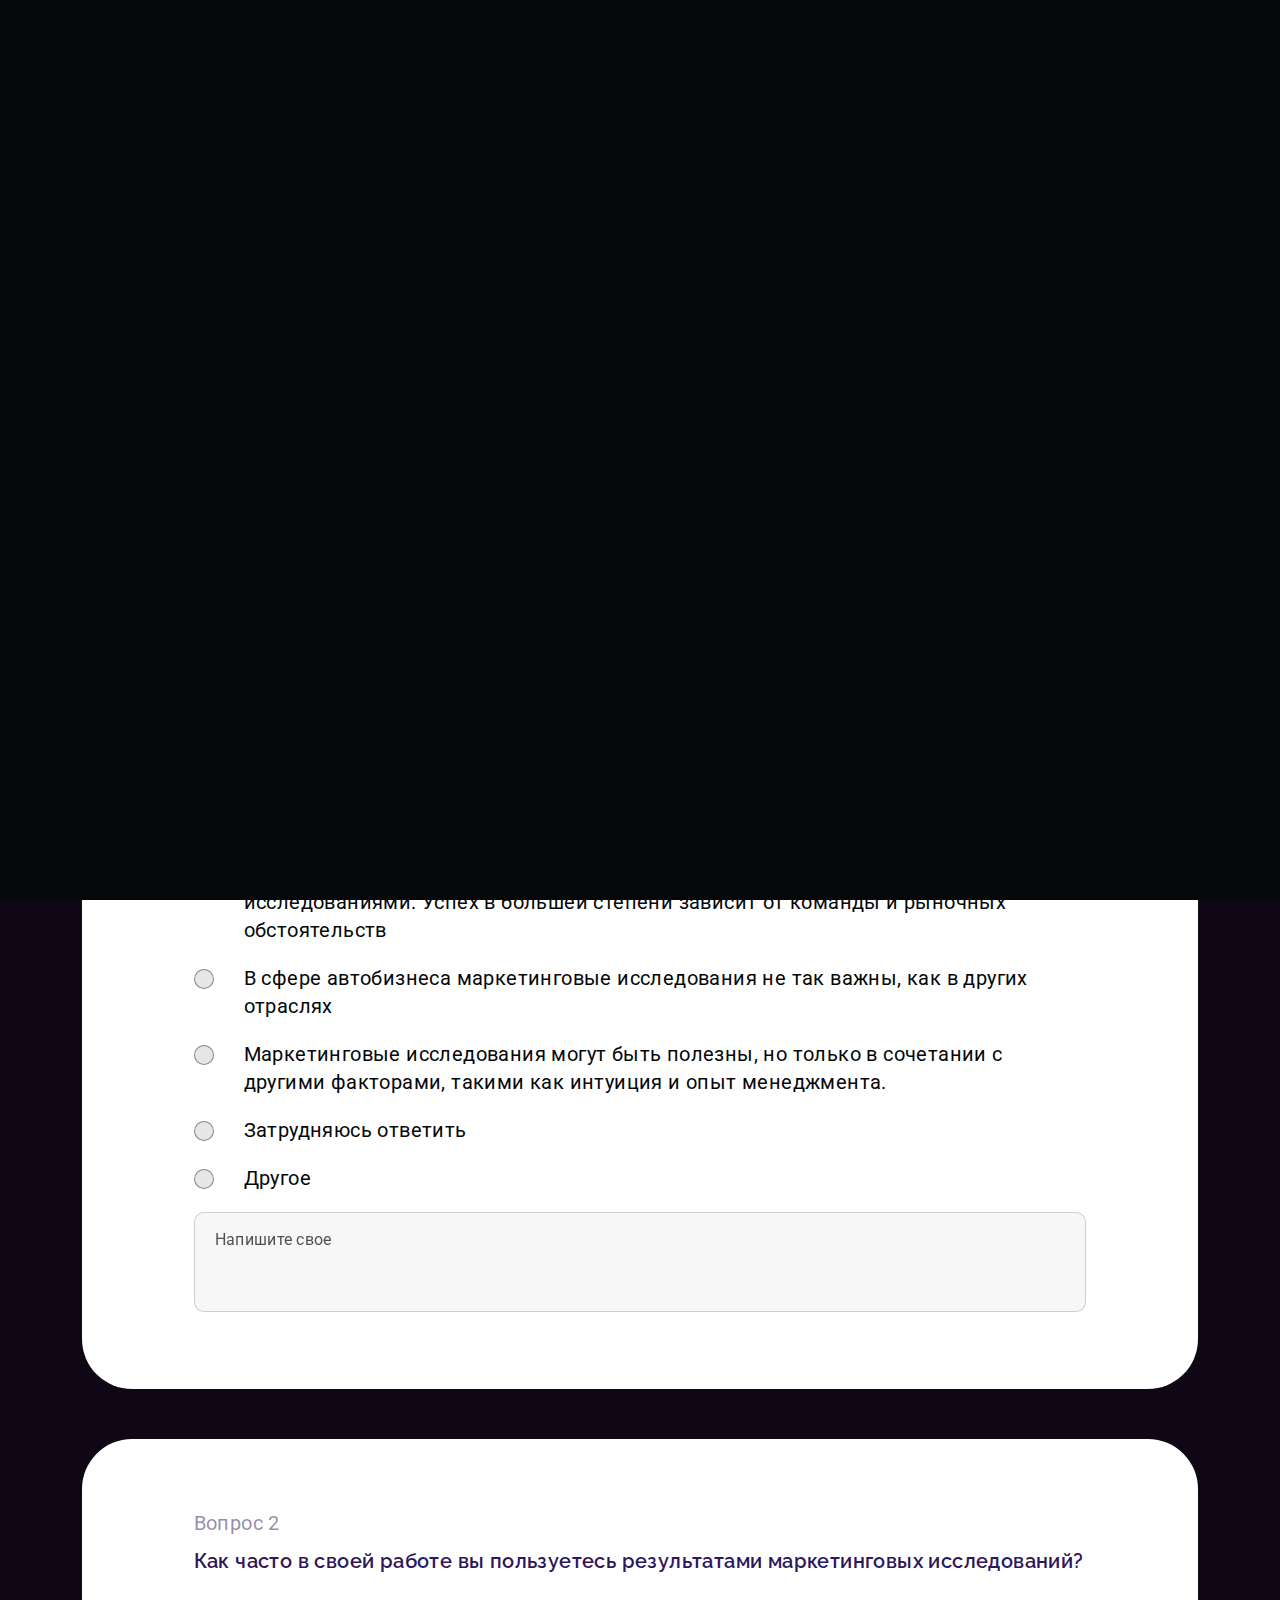
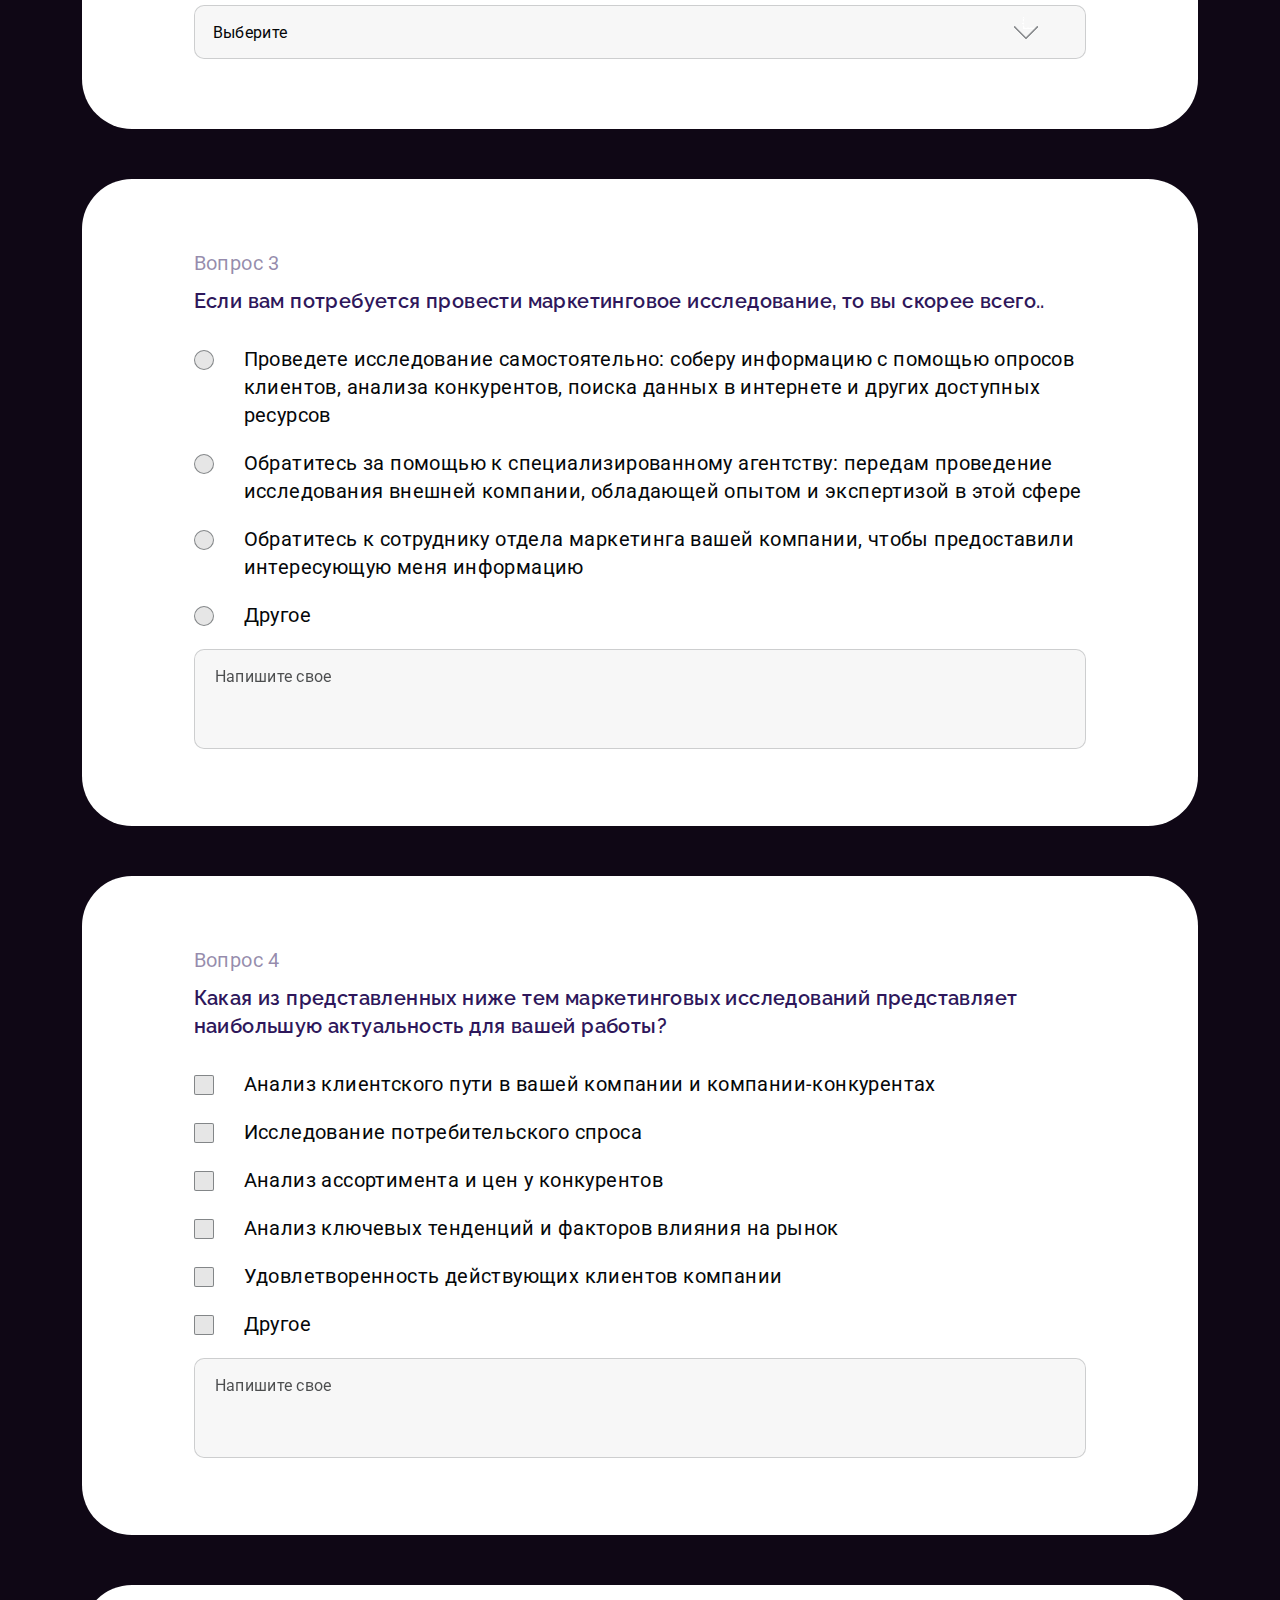
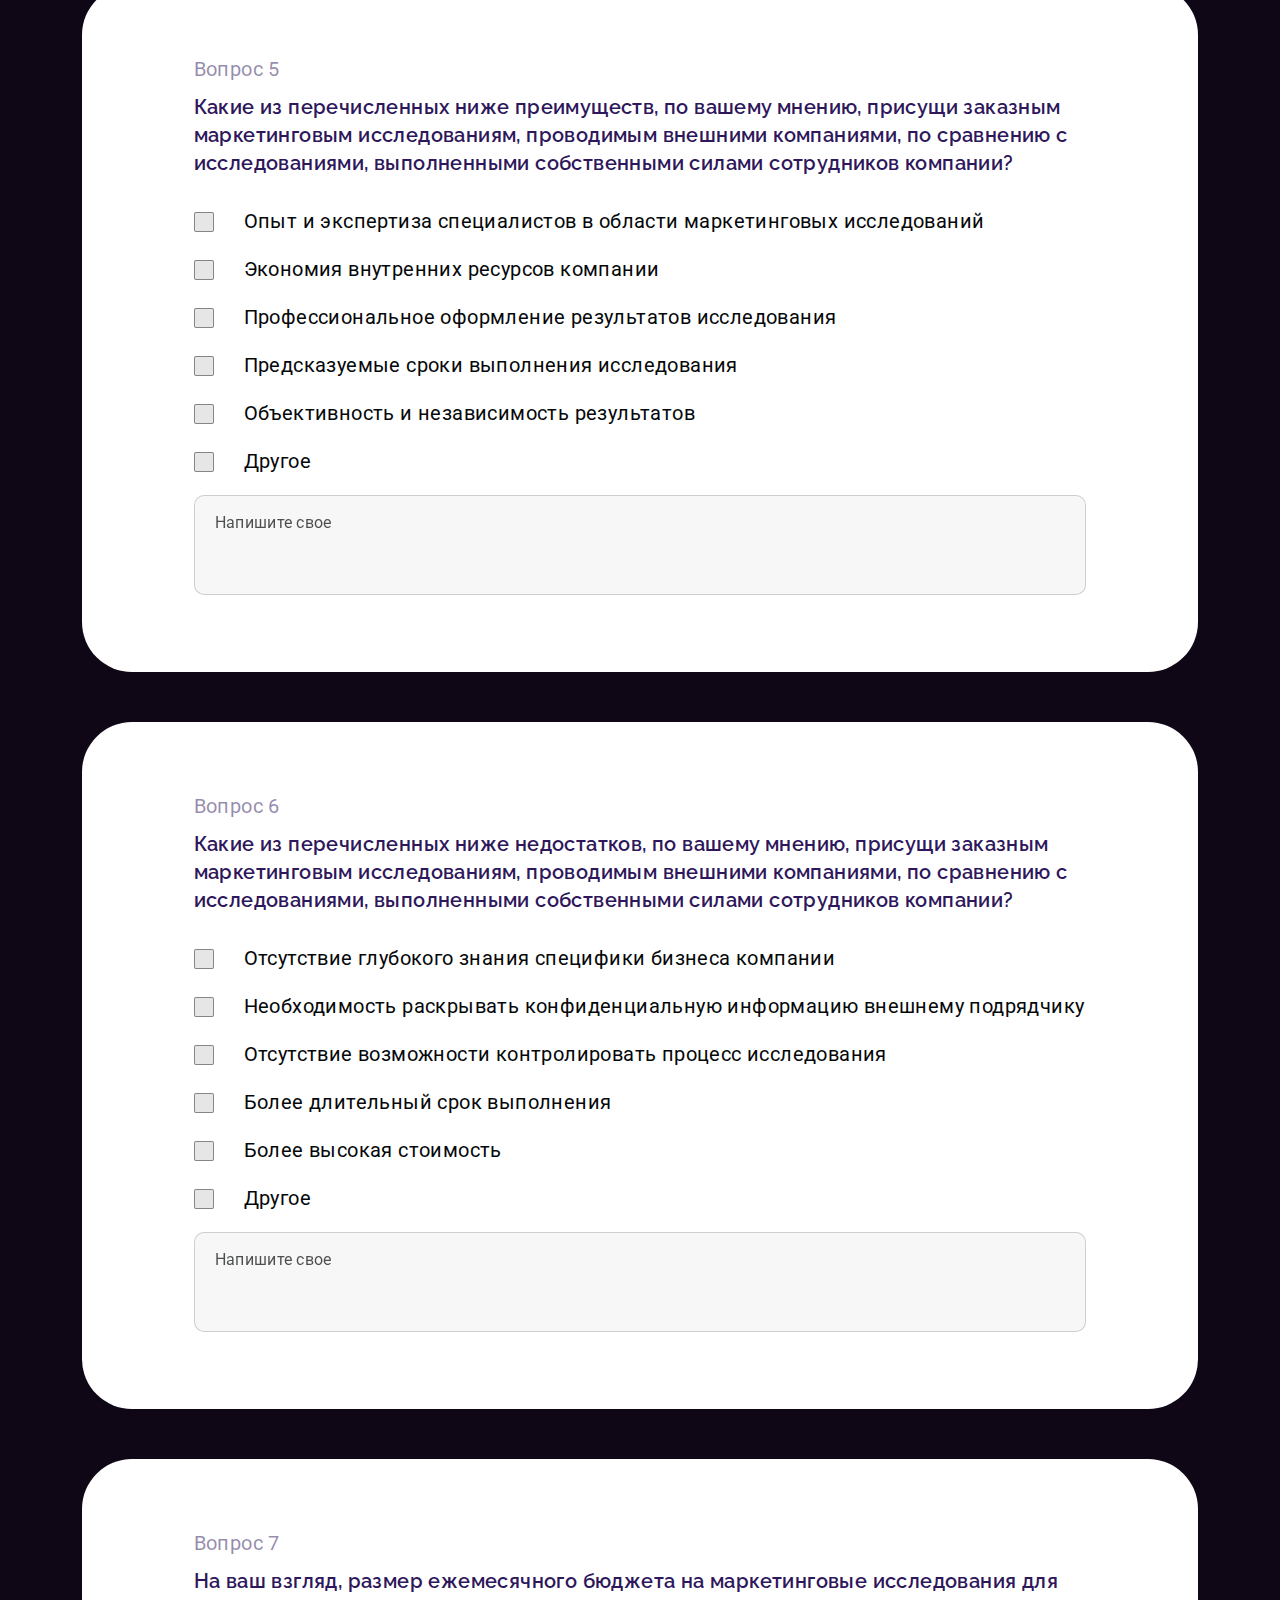
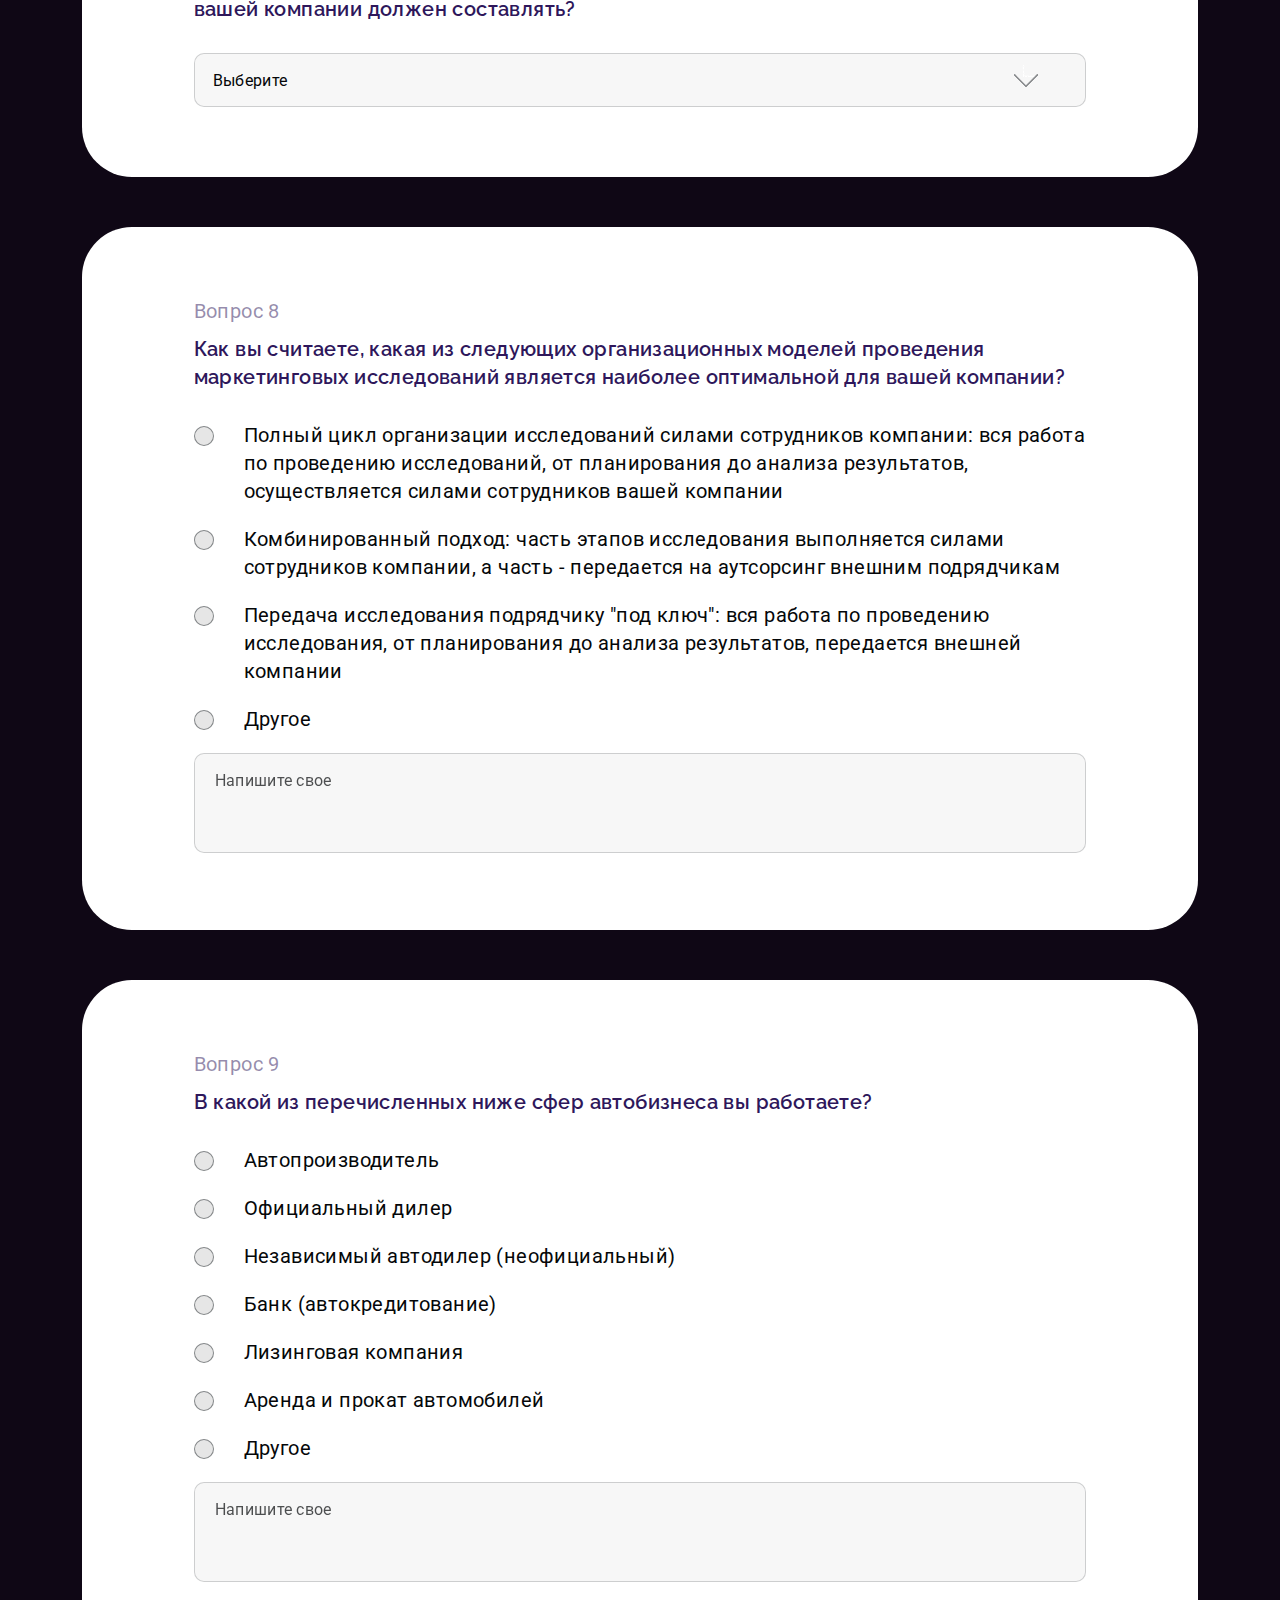
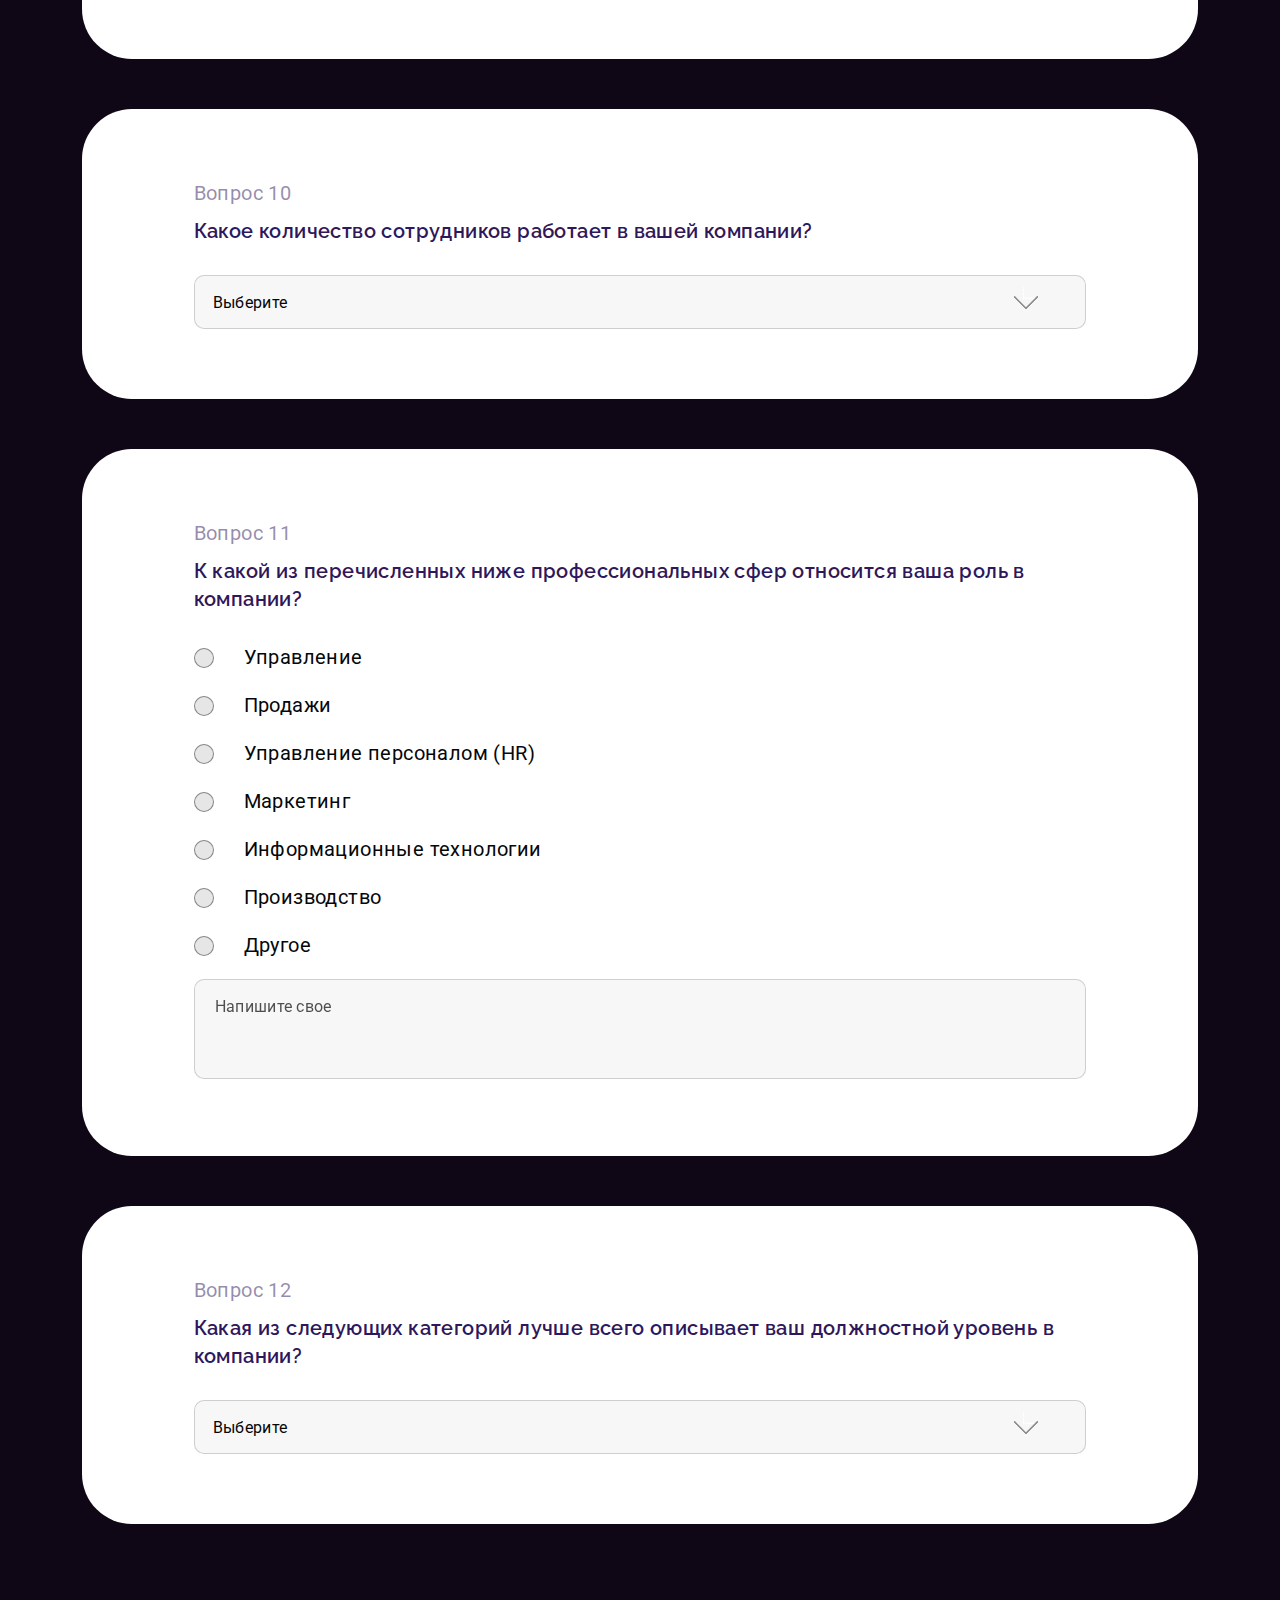
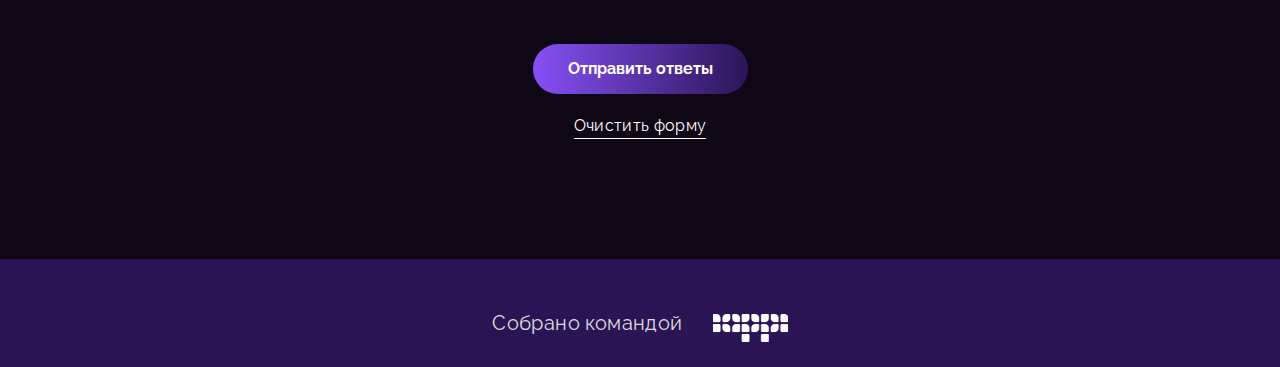
<file: form.html>
<!DOCTYPE html>
<html class="no-js" lang="en">

<head>
    <meta charset="utf-8" />
    <meta http-equiv="x-ua-compatible" content="ie=edge" />
    <meta name="viewport" content="width=device-width, initial-scale=1" />
    <meta name="description" content="" />

    <!-- Site Title -->
    <title>IAPPI - Лаборатория цифровых новаций</title>

    <!-- Place favicon.ico in the root directory -->
    <link rel="apple-touch-icon" href="./assets/img/favicon.png" />
    <link rel="shortcut icon" type="image/png" href="./assets/img/favicon.png" />

    <!-- CSS here -->
    <link rel="stylesheet" href="./assets/css/animate.min.css">
    <link rel="stylesheet" href="./assets/css/bootstrap.min.css">
    <link rel="stylesheet" href="./assets/css/font-awesome-pro.min.css">
    <link rel="stylesheet" href="./assets/css/flaticon_gerold.css">
    <link rel="stylesheet" href="./assets/css/nice-select.css">
    <link rel="stylesheet" href="./assets/css/backToTop.css">
    <link rel="stylesheet" href="./assets/css/owl.carousel.min.css">
    <link rel="stylesheet" href="./assets/css/odometer-theme-default.css">
    <link rel="stylesheet" href="./assets/css/magnific-popup.css">
    <!-- <link rel="stylesheet" href="./assets/css/swiper.min.css"> -->

    <link rel="stylesheet" href="./assets/css/main.css">
    <link rel="stylesheet" href="./assets/css/responsive.css">
    <!-- <link rel="stylesheet" href="./assets/css/index.css"> -->
    <link rel="stylesheet" href="./assets/css/form.css">
</head>

<body>

    <!-- Preloader Area Start -->
    <div class="preloader">
        <svg viewBox="0 0 1000 1000" preserveAspectRatio="none">
            <path id="preloaderSvg" d="M0,1005S175,995,500,995s500,5,500,5V0H0Z"></path>
        </svg>

        <div class="preloader-heading">
            <div class="load-text">
                <span>з</span>
                <span>a</span>
                <span>г</span>
                <span>р</span>
                <span>у</span>
                <span>з</span>
                <span>к</span>
                <span>а</span>
            </div>
        </div>
    </div>
    <!-- Preloader Area End -->


    <!-- start: Back To Top -->
    <div class="progress-wrap" id="scrollUp">
        <svg class="progress-circle svg-content" width="100%" height="100%" viewBox="-1 -1 102 102">
            <path d="M50,1 a49,49 0 0,1 0,98 a49,49 0 0,1 0,-98" />
        </svg>
    </div>
    <!-- end: Back To Top -->

    <!-- HEADER START -->
    <header class="tj-header-area header-absolute">
    </header>
    <!-- HEADER END -->

    <main class="site-content" id="content">
        <!-- HERO SECTION START -->
        <!--    <section class="hero-section d-flex align-items-center" id="intro">
            <div class="intro_text">
                <svg viewBox="0 0 1320 300">
                    <text x="50%" Y="50%" text-anchor="middle">
                        IAPPI
                    </text>
                </svg>
            </div>
            <div class="container">
                <div class="row align-items-center">
                    <div class="col-md-6">
                        <div class="hero-content-box">
                            <span class="hero-sub-title wow fadeInLeft" data-wow-delay="1.1s">Поддерживаем идеи
                                развития</span>
                            <h1 class="hero-title wow fadeInLeft" data-wow-delay="1.2s">Лаборатория цифровых новаций
                            </h1>

                            <div class="hero-image-box d-md-none text-center wow fadeInRight" data-wow-delay="1.3s">
                                <img src="./assets/img/hero/human.png" alt="">
                            </div>

                            <p class="lead wow fadeInLeft" data-wow-delay="1.4s">Исследуем рынок, анализируем процессы,
                                внедряем цифровые технологии и создаем эстетически привлекательные решения</p>
                          
                        </div>
                    </div>
                    <div class="col-md-6 d-none d-md-block">
                        <div class="hero-image-box text-center wow fadeInRight" data-wow-delay="1.5s">
                            <img src="./assets/img/hero/human.png" alt="">
                        </div>
                    </div>
                </div>

                <div class="funfact-area">
                    <div class="row">
                        <div class="col-6 col-lg-4">
                            <div class="funfact-item d-flex flex-column flex-sm-row flex-wrap align-items-center">
                                <div class="number"><span class="odometer" data-count="19">0</span></div>
                                <div class="text">Лет <br>опыта</div>
                            </div>
                        </div>
                        <div class="col-6 col-lg-4">
                            <div class="funfact-item d-flex flex-column flex-sm-row flex-wrap align-items-center">
                                <div class="number"><span class="odometer" data-count="10+">0</span>+</div>
                                <div class="text">Крупных <br>компаний</div>
                            </div>
                        </div>
                        <div class="col-12 col-lg-4">
                            <div class="funfact-item d-flex flex-column flex-sm-row flex-wrap align-items-center">
                                <div class="number"><span class="odometer" data-count="100">0</span>+</div>
                                <div class="text">Проектов <br>выполнено</div>
                            </div>
                        </div>
                    </div>
                </div>
            </div>
        </section> -->
        <!-- HERO SECTION END -->

        <!-- Start Form section -->
        <section class="form-section hero-section" id="form-section">
            <div class="container">
                <div class="row">
                    <div class="col-12">
                        <div class="form-content-box">
                            <div class="intro_text">
                                <svg viewBox="0 0 1320 300">
                                    <text x="50%" Y="100%" text-anchor="middle">
                                        IAPPI
                                    </text>
                                </svg>
                            </div>
                            <div class="top-disclamer text-center">"Исследование мнений профессионалов авторынка"</div>
                            <h1 class="hero-title text-center">Маркетинговые
                                исследования в&nbsp;автобизнесе
                            </h1>
                            <p class="lead text-center">
                                Приглашаем вас принять участие в онлайн-опросе профессионалов автобизнеса. Ответы на
                                вопросы будут приняты в обезличенном виде, а результаты будут представлены обобщенно
                                и&nbsp;опубликованы
                                на ресурсах РОАД, издательства "Короче, дилер", а&nbsp;также в&nbsp;других средства
                                массовой
                                информации.<br>
                                Для&nbsp;заполнения анкеты потребуется около 10 минут.</p>
                        </div>
                        <form action="" class="form-default --survey" id="form-default-survey">
                            <div class="form-question-wrapp flex-block">
                                <div class="form-question-inner">
                                    <div class="form-question_number">Вопрос 1</div>
                                    <div class="form-question_title">С каким из представленных ниже утверждений вы
                                        согласны в
                                        большей степени?</div>
                                    <div class="form-inputs_wrapper flex-block">
                                        <div class="form-input_wrapper">
                                            <input type="radio" name="question-1" id="item_1-1">
                                            <label for="item_1-1">Компании, которые в своей работе решения принимают на
                                                основе
                                                маркетинговых исследований более успешны, чем конкуренты, которые ими не
                                                пользуются</label>
                                        </div>
                                        <div class="form-input_wrapper">
                                            <input type="radio" name="question-1" id="item_1-2">
                                            <label for="item_1-2">Успешность компании никак не связана с тем, как она
                                                пользуется маркетинговыми исследованиями. Успех в большей степени
                                                зависит от
                                                команды и рыночных обстоятельств</label>
                                        </div>
                                        <div class="form-input_wrapper">
                                            <input type="radio" name="question-1" id="item_1-3">
                                            <label for="item_1-3">В сфере автобизнеса маркетинговые исследования не так
                                                важны, как в других отраслях</label>
                                        </div>
                                        <div class="form-input_wrapper">
                                            <input type="radio" name="question-1" id="item_1-4">
                                            <label for="item_1-4">Маркетинговые исследования могут быть полезны, но
                                                только
                                                в сочетании с другими факторами, такими как интуиция и опыт
                                                менеджмента.</label>
                                        </div>
                                        <div class="form-input_wrapper">
                                            <input type="radio" name="question-1" id="item_1-5">
                                            <label for="item_1-5">Затрудняюсь ответить</label>
                                        </div>
                                        <div class="form-input_wrapper">
                                            <input type="radio" class="label-another" name="question-1" id="item_1-6">
                                            <label for="item_1-6">Другое</label>
                                        </div>
                                        <div class="form-input_wrapper">
                                            <textarea name="question-1_text" id="question-1_text"
                                                placeholder="Напишите свое"></textarea>
                                        </div>
                                    </div>
                                </div>
                            </div>
                            <div class="form-question-wrapp flex-block">
                                <div class="form-question-inner">
                                    <div class="form-question_number">Вопрос 2</div>
                                    <div class="form-question_title">Как часто в своей работе вы пользуетесь
                                        результатами маркетинговых исследований?</div>
                                    <div class="form-inputs_wrapper flex-block">
                                        <div class="form-input_wrapper">
                                            <select name="question-2" id="question-2" class="tj-nice-select">
                                                <option value="" selected disabled>Выберите</option>
                                                <option value="Регулярно пользуюсь в своей работе">Регулярно пользуюсь в
                                                    своей работе</option>
                                                <option value="Использую по мере необходимости">Использую по мере
                                                    необходимости</option>
                                                <option value="Использую 1-2 раза в год">Использую 1-2 раза в год
                                                </option>
                                                <option value="Использую реже 1 раза в год">Использую реже 1 раза в год
                                                </option>
                                                <option value="Никогда не использовал в своей работе">Никогда не
                                                    использовал в своей работе</option>
                                                <option value="Затрудняюсь ответить">Затрудняюсь ответить</option>
                                            </select>
                                        </div>
                                    </div>
                                </div>
                            </div>
                            <div class="form-question-wrapp flex-block">
                                <div class="form-question-inner">
                                    <div class="form-question_number">Вопрос 3</div>
                                    <div class="form-question_title">Если вам потребуется провести маркетинговое
                                        исследование, то вы скорее всего..</div>
                                    <div class="form-inputs_wrapper flex-block">
                                        <div class="form-input_wrapper">
                                            <input type="radio" name="question-3" id="item_3-1">
                                            <label for="item_3-1">Проведете исследование самостоятельно: соберу
                                                информацию с помощью опросов клиентов, анализа конкурентов, поиска
                                                данных в интернете и других доступных ресурсов</label>
                                        </div>
                                        <div class="form-input_wrapper">
                                            <input type="radio" name="question-3" id="item_3-2">
                                            <label for="item_3-2">Обратитесь за помощью к специализированному агентству:
                                                передам проведение исследования внешней компании, обладающей опытом и
                                                экспертизой в этой сфере</label>
                                        </div>
                                        <div class="form-input_wrapper">
                                            <input type="radio" name="question-3" id="item_3-3">
                                            <label for="item_3-3">Обратитесь к сотруднику отдела маркетинга вашей
                                                компании, чтобы предоставили интересующую меня информацию</label>
                                        </div>
                                        <div class="form-input_wrapper">
                                            <input type="radio" name="question-3" class="label-another" id="item_3-4">
                                            <label for="item_3-4">Другое</label>
                                        </div>
                                        <div class="form-input_wrapper">
                                            <textarea name="question-3_text" id="question-3_text"
                                                placeholder="Напишите свое"></textarea>
                                        </div>
                                    </div>
                                </div>
                            </div>
                            <div class="form-question-wrapp flex-block">
                                <div class="form-question-inner">
                                    <div class="form-question_number">Вопрос 4</div>
                                    <div class="form-question_title">Какая из представленных ниже тем маркетинговых
                                        исследований представляет наибольшую актуальность для вашей работы?</div>
                                    <div class="form-inputs_wrapper flex-block">
                                        <div class="form-input_wrapper">
                                            <input type="checkbox" name="question_4-1" id="question_4-1">
                                            <label for="question_4-1">Анализ клиентского пути в вашей компании и
                                                компании-конкурентах</label>
                                        </div>
                                        <div class="form-input_wrapper">
                                            <input type="checkbox" name="question_4-2" id="question_4-2">
                                            <label for="question_4-2">Исследование потребительского спроса</label>
                                        </div>
                                        <div class="form-input_wrapper">
                                            <input type="checkbox" name="question_4-3" id="question_4-3">
                                            <label for="question_4-3">Анализ ассортимента и цен у конкурентов</label>
                                        </div>
                                        <div class="form-input_wrapper">
                                            <input type="checkbox" name="question_4-4" id="question_4-4">
                                            <label for="question_4-4">Анализ ключевых тенденций и факторов влияния на
                                                рынок</label>
                                        </div>
                                        <div class="form-input_wrapper">
                                            <input type="checkbox" name="question_4-5" id="question_4-5">
                                            <label for="question_4-5">Удовлетворенность действующих клиентов
                                                компании</label>
                                        </div>
                                        <div class="form-input_wrapper">
                                            <input type="checkbox" name="question_4-6" class="label-another"
                                                id="question_4-6">
                                            <label for="question_4-6">Другое</label>
                                        </div>
                                        <div class="form-input_wrapper">
                                            <textarea name="question-4_text" id="question-4_text"
                                                placeholder="Напишите свое"></textarea>
                                        </div>
                                    </div>
                                </div>
                            </div>
                            <div class="form-question-wrapp flex-block">
                                <div class="form-question-inner">
                                    <div class="form-question_number">Вопрос 5</div>
                                    <div class="form-question_title">Какие из перечисленных ниже преимуществ, по вашему
                                        мнению, присущи заказным маркетинговым исследованиям, проводимым внешними
                                        компаниями, по сравнению с исследованиями, выполненными собственными силами
                                        сотрудников компании?</div>
                                    <div class="form-inputs_wrapper flex-block">
                                        <div class="form-input_wrapper">
                                            <input type="checkbox" name="question_5-1" id="question_5-1">
                                            <label for="question_5-1">Опыт и экспертиза специалистов в области
                                                маркетинговых исследований</label>
                                        </div>
                                        <div class="form-input_wrapper">
                                            <input type="checkbox" name="question_5-2" id="question_5-2">
                                            <label for="question_5-2">Экономия внутренних ресурсов компании</label>
                                        </div>
                                        <div class="form-input_wrapper">
                                            <input type="checkbox" name="question_5-3" id="question_5-3">
                                            <label for="question_5-3">Профессиональное оформление результатов
                                                исследования</label>
                                        </div>
                                        <div class="form-input_wrapper">
                                            <input type="checkbox" name="question_5-4" id="question_5-4">
                                            <label for="question_5-4">Предсказуемые сроки выполнения
                                                исследования</label>
                                        </div>
                                        <div class="form-input_wrapper">
                                            <input type="checkbox" name="question_5-5" id="question_5-5">
                                            <label for="question_5-5">Объективность и независимость результатов</label>
                                        </div>
                                        <div class="form-input_wrapper">
                                            <input type="checkbox" name="question_5-6" class="label-another"
                                                id="question_5-6">
                                            <label for="question_5-6">Другое</label>
                                        </div>
                                        <div class="form-input_wrapper">
                                            <textarea name="question-5_text" id="question-5_text"
                                                placeholder="Напишите свое"></textarea>
                                        </div>
                                    </div>
                                </div>
                            </div>
                            <div class="form-question-wrapp flex-block">
                                <div class="form-question-inner">
                                    <div class="form-question_number">Вопрос 6</div>
                                    <div class="form-question_title">Какие из перечисленных ниже недостатков, по вашему
                                        мнению, присущи заказным маркетинговым исследованиям, проводимым внешними
                                        компаниями, по сравнению с исследованиями, выполненными собственными силами
                                        сотрудников компании?</div>
                                    <div class="form-inputs_wrapper flex-block">
                                        <div class="form-input_wrapper">
                                            <input type="checkbox" name="question_6-1" id="question_6-1">
                                            <label for="question_6-1">Отсутствие глубокого знания специфики бизнеса
                                                компании</label>
                                        </div>
                                        <div class="form-input_wrapper">
                                            <input type="checkbox" name="question_6-2" id="question_6-2">
                                            <label for="question_6-2">Необходимость раскрывать конфиденциальную
                                                информацию внешнему подрядчику</label>
                                        </div>
                                        <div class="form-input_wrapper">
                                            <input type="checkbox" name="question_6-3" id="question_6-3">
                                            <label for="question_6-3">Отсутствие возможности контролировать процесс
                                                исследования</label>
                                        </div>
                                        <div class="form-input_wrapper">
                                            <input type="checkbox" name="question_6-4" id="question_6-4">
                                            <label for="question_6-4">Более длительный срок выполнения</label>
                                        </div>
                                        <div class="form-input_wrapper">
                                            <input type="checkbox" name="question_6-5" id="question_6-5">
                                            <label for="question_6-5">Более высокая стоимость</label>
                                        </div>
                                        <div class="form-input_wrapper">
                                            <input type="checkbox" name="question_6-6" class="label-another"
                                                id="question_6-6">
                                            <label for="question_6-6">Другое</label>
                                        </div>
                                        <div class="form-input_wrapper">
                                            <textarea name="question-6_text" id="question-6_text"
                                                placeholder="Напишите свое"></textarea>
                                        </div>
                                    </div>
                                </div>
                            </div>
                            <div class="form-question-wrapp flex-block">
                                <div class="form-question-inner">
                                    <div class="form-question_number">Вопрос 7</div>
                                    <div class="form-question_title">На ваш взгляд, размер ежемесячного бюджета на
                                        маркетинговые исследования для вашей компании должен составлять?</div>
                                    <div class="form-inputs_wrapper flex-block">
                                        <div class="form-input_wrapper">
                                            <select name="question-7" id="question-7" class="tj-nice-select">
                                                <option value="" selected disabled>Выберите</option>
                                                <option value="Менее 50 тысяч рублей">Менее 50 тысяч рублей</option>
                                                <option value="50 — 100 тысяч рублей">50 — 100 тысяч рублей</option>
                                                <option value="101 — 200 тысяч рублей">101 — 200 тысяч рублей
                                                </option>
                                                <option value="201 — 500 тысяч рублей">201 — 500 тысяч рублей
                                                </option>
                                                <option value="Никогда не использовал в своей работе">Более 501 тыс
                                                    рублей</option>
                                                <option value="Затрудняюсь ответить">Затрудняюсь ответить</option>
                                            </select>
                                        </div>
                                    </div>
                                </div>
                            </div>
                            <div class="form-question-wrapp flex-block">
                                <div class="form-question-inner">
                                    <div class="form-question_number">Вопрос 8</div>
                                    <div class="form-question_title">Как вы считаете, какая из следующих организационных
                                        моделей проведения маркетинговых исследований является наиболее оптимальной для
                                        вашей компании?</div>
                                    <div class="form-inputs_wrapper flex-block">
                                        <div class="form-input_wrapper">
                                            <input type="radio" name="question-8" id="item_8-1">
                                            <label for="item_8-1">Полный цикл организации исследований силами
                                                сотрудников компании: вся работа по проведению исследований, от
                                                планирования до анализа результатов, осуществляется силами сотрудников
                                                вашей компании</label>
                                        </div>
                                        <div class="form-input_wrapper">
                                            <input type="radio" name="question-8" id="item_8-2">
                                            <label for="item_8-2">Комбинированный подход: часть этапов исследования
                                                выполняется силами сотрудников компании, а часть - передается на
                                                аутсорсинг внешним подрядчикам</label>
                                        </div>
                                        <div class="form-input_wrapper">
                                            <input type="radio" name="question-8" id="item_8-3">
                                            <label for="item_8-3">Передача исследования подрядчику "под ключ": вся
                                                работа по проведению исследования,
                                                от планирования до анализа результатов, передается внешней
                                                компании</label>
                                        </div>
                                        <div class="form-input_wrapper">
                                            <input type="radio" class="label-another" name="question-8" id="item_8-4">
                                            <label for="item_8-4">Другое</label>
                                        </div>
                                        <div class="form-input_wrapper">
                                            <textarea name="question-8_text" id="question-8_text"
                                                placeholder="Напишите свое"></textarea>
                                        </div>
                                    </div>
                                </div>
                            </div>
                            <div class="form-question-wrapp flex-block">
                                <div class="form-question-inner">
                                    <div class="form-question_number">Вопрос 9</div>
                                    <div class="form-question_title">В какой из перечисленных ниже сфер автобизнеса вы
                                        работаете?</div>
                                    <div class="form-inputs_wrapper flex-block">
                                        <div class="form-input_wrapper">
                                            <input type="radio" name="question-9" id="item_9-1">
                                            <label for="item_9-1">Автопроизводитель</label>
                                        </div>
                                        <div class="form-input_wrapper">
                                            <input type="radio" name="question-9" id="item_9-2">
                                            <label for="item_9-2">Официальный дилер</label>
                                        </div>
                                        <div class="form-input_wrapper">
                                            <input type="radio" name="question-9" id="item_9-3">
                                            <label for="item_9-3">Независимый автодилер (неофициальный)</label>
                                        </div>
                                        <div class="form-input_wrapper">
                                            <input type="radio" name="question-9" id="item_9-4">
                                            <label for="item_9-4">Банк (автокредитование)</label>
                                        </div>
                                        <div class="form-input_wrapper">
                                            <input type="radio" name="question-9" id="item_9-5">
                                            <label for="item_9-5">Лизинговая компания</label>
                                        </div>
                                        <div class="form-input_wrapper">
                                            <input type="radio" name="question-9" id="item_9-6">
                                            <label for="item_9-6">Аренда и прокат автомобилей</label>
                                        </div>
                                        <div class="form-input_wrapper">
                                            <input type="radio" class="label-another" name="question-9" id="item_9-7">
                                            <label for="item_9-7">Другое</label>
                                        </div>
                                        <div class="form-input_wrapper">
                                            <textarea name="question-9_text" id="question-9_text"
                                                placeholder="Напишите свое"></textarea>
                                        </div>
                                    </div>
                                </div>
                            </div>
                            <div class="form-question-wrapp flex-block">
                                <div class="form-question-inner">
                                    <div class="form-question_number">Вопрос 10</div>
                                    <div class="form-question_title">Какое количество сотрудников работает в вашей
                                        компании?</div>
                                    <div class="form-inputs_wrapper flex-block">
                                        <div class="form-input_wrapper">
                                            <select name="question-10" id="question-10" class="tj-nice-select">
                                                <option value="" selected disabled>Выберите</option>
                                                <option value="до 100">до 100</option>
                                                <option value="от 101 до 200">от 101 до 200</option>
                                                <option value="от 201 до 500">от 201 до 500
                                                </option>
                                                <option value="от 501 до 1000">от 501 до 1000
                                                </option>
                                                <option value="от 1001 до 2000">от 1001 до 2000</option>
                                                <option value="от 2001 до 5000">от 2001 до 5000</option>
                                                <option value="от 2001 до 5000">от 2001 до 5000</option>
                                                <option value="более 5001">более 5001</option>
                                            </select>
                                        </div>
                                    </div>
                                </div>
                            </div>
                            <div class="form-question-wrapp flex-block">
                                <div class="form-question-inner">
                                    <div class="form-question_number">Вопрос 11</div>
                                    <div class="form-question_title">К какой из перечисленных ниже профессиональных сфер
                                        относится ваша роль в компании?</div>
                                    <div class="form-inputs_wrapper flex-block">
                                        <div class="form-input_wrapper">
                                            <input type="radio" name="question-11" id="item_11-1">
                                            <label for="item_11-1">Управление</label>
                                        </div>
                                        <div class="form-input_wrapper">
                                            <input type="radio" name="question-11" id="item_11-2">
                                            <label for="item_11-2">Продажи</label>
                                        </div>
                                        <div class="form-input_wrapper">
                                            <input type="radio" name="question-11" id="item_11-3">
                                            <label for="item_11-3">Управление персоналом (HR)</label>
                                        </div>
                                        <div class="form-input_wrapper">
                                            <input type="radio" name="question-11" id="item_11-4">
                                            <label for="item_11-4">Маркетинг</label>
                                        </div>
                                        <div class="form-input_wrapper">
                                            <input type="radio" name="question-11" id="item_11-5">
                                            <label for="item_11-5">Информационные технологии</label>
                                        </div>
                                        <div class="form-input_wrapper">
                                            <input type="radio" name="question-11" id="item_11-6">
                                            <label for="item_11-6">Производство</label>
                                        </div>
                                        <div class="form-input_wrapper">
                                            <input type="radio" class="label-another" name="question-11" id="item_11-7">
                                            <label for="item_11-7">Другое</label>
                                        </div>
                                        <div class="form-input_wrapper">
                                            <textarea name="question-11_text" id="question-11_text"
                                                placeholder="Напишите свое"></textarea>
                                        </div>
                                    </div>
                                </div>
                            </div>
                            <div class="form-question-wrapp flex-block">
                                <div class="form-question-inner">
                                    <div class="form-question_number">Вопрос 12</div>
                                    <div class="form-question_title">Какая из следующих категорий лучше всего описывает
                                        ваш должностной уровень в компании?</div>
                                    <div class="form-inputs_wrapper flex-block">
                                        <div class="form-input_wrapper">
                                            <select name="question-12" id="question-12" class="tj-nice-select">
                                                <option value="" selected disabled>Выберите</option>
                                                <option value="Собственник бизнеса">Собственник бизнеса</option>
                                                <option
                                                    value="Руководитель высшего звена (генеральный директор, президент)">
                                                    Руководитель высшего звена (генеральный директор, президент)
                                                </option>
                                                <option
                                                    value="Руководитель среднего звена (директор департамента, начальник отдела)">
                                                    Руководитель среднего звена (директор департамента, начальник
                                                    отдела)
                                                </option>
                                                <option value="Специалист (менеджер, инженер, аналитик)">Специалист
                                                    (менеджер, инженер, аналитик)
                                                </option>
                                                <option value="Другой вариант">Другой вариант</option>
                                            </select>
                                        </div>
                                    </div>
                                </div>
                            </div>

                            <div class="btn-wrapper text-center d-flex">
                                <button type="submit" form="form-default-survey" class="btn tj-btn-primary">Отправить
                                    ответы</button>
                                <a href="javascript: void(0)" class="form-clear">Очистить форму</a>
                            </div>
                        </form>
                    </div>
                </div>
            </div>
        </section>

        <!-- End Form section -->

    </main>

    <!-- FOOTER AREA START -->
    <footer class="tj-footer-area">
        <div class="container">
            <div class="row">
                <div class="col-md-12 text-center d-flex">
                    <span>Собрано командой</span>
                    <div class="footer-logo-box">
                        <a href="/"><img src="./assets/img/logo/logo-new.png" alt=""></a>
                    </div>
                </div>
            </div>
        </div>
    </footer>
    <!-- FOOTER AREA END -->


    <!-- CSS here -->
    <script src="./assets/js/jquery.min.js"></script>
    <script src="./assets/js/bootstrap.bundle.min.js"></script>
    <script src="./assets/js/nice-select.min.js"></script>
    <script src="./assets/js/backToTop.js"></script>
    <script src="./assets/js/smooth-scroll.js"></script>
    <script src="./assets/js/appear.min.js"></script>
    <script src="./assets/js/wow.min.js"></script>
    <script src="./assets/js/gsap.min.js"></script>
    <script src="./assets/js/one-page-nav.js"></script>
    <script src="./assets/js/lightcase.js"></script>
    <script src="./assets/js/owl.carousel.min.js"></script>
    <script src="./assets/js/isotope.pkgd.min.js"></script>
    <script src="./assets/js/odometer.min.js"></script>
    <script src="./assets/js/magnific-popup.js"></script>
    <script src="./assets/js/jquery.inputmask.min.js"></script>
    <!-- <script src="./assets/js/swiper.min.js"></script> -->

    <script src="./assets/js/main.js"></script>
</body>

</html>
</file>
<file: assets/css/flaticon_gerold.css>
/*!
*    ______ _       _   _
*    |  ____| |     | | (_)
*    | |__  | | __ _| |_ _  ___ ___  _ __
*    |  __| | |/ _` | __| |/ __/ _ \| '_ \
*    | |    | | (_| | |_| | (_| (_) | | | |
*    |_|    |_|\__,_|\__|_|\___\___/|_| |_|
*
*         https://www.flaticon.com
*/

@font-face {
	font-family: "flaticon_gerold";
	src: url("../fonts/flaticon_gerold.woff2?5df17bbe8cd19f777619d1e48053f6e5")
			format("woff2"),
		url("../fonts/flaticon_gerold.woff?5df17bbe8cd19f777619d1e48053f6e5")
			format("woff"),
		url("../fonts/flaticon_gerold.eot?5df17bbe8cd19f777619d1e48053f6e5#iefix")
			format("embedded-opentype"),
		url("../fonts/flaticon_gerold.ttf?5df17bbe8cd19f777619d1e48053f6e5")
			format("truetype"),
		url("../fonts/flaticon_gerold.svg?5df17bbe8cd19f777619d1e48053f6e5#flaticon_gerold")
			format("svg");
}

i[class^="flaticon-"]:before,
i[class*=" flaticon-"]:before {
	font-family: flaticon_gerold !important;
	font-style: normal;
	font-weight: normal !important;
	font-variant: normal;
	text-transform: none;
	line-height: 1;
	-webkit-font-smoothing: antialiased;
	-moz-osx-font-smoothing: grayscale;
}

.flaticon-up-right-arrow:before {
	content: "\f101";
}
.flaticon-clock:before {
	content: "\f102";
}
.flaticon-calendar:before {
	content: "\f103";
}
.flaticon-phone-call:before {
	content: "\f104";
}
.flaticon-mail-inbox-app:before {
	content: "\f105";
}
.flaticon-location:before {
	content: "\f106";
}
.flaticon-management-service:before {
	content: "\f107";
}
.flaticon-home-button:before {
	content: "\f108";
}
.flaticon-suitcase:before {
	content: "\f109";
}
.flaticon-resume:before {
	content: "\f10a";
}
.flaticon-skill-development:before {
	content: "\f10b";
}
.flaticon-rating:before {
	content: "\f10c";
}
.flaticon-communicate:before {
	content: "\f10d";
}
.flaticon-design:before {
	content: "\f10e";
}
.flaticon-3d-movie:before {
	content: "\f10f";
}
.flaticon-ux-design:before {
	content: "\f110";
}
.flaticon-web-design:before {
	content: "\f111";
}
.flaticon-ui-design:before {
	content: "\f112";
}
.flaticon-seo:before {
	content: "\f113";
}
</file>
<file: assets/css/nice-select.css>
.nice-select {
  -webkit-tap-highlight-color: transparent;
  background-color: #fff;
  border-radius: 5px;
  border: solid 1px #e8e8e8;
  box-sizing: border-box;
  clear: both;
  cursor: pointer;
  display: block;
  float: left;
  font-family: inherit;
  font-size: 14px;
  font-weight: normal;
  height: 42px;
  line-height: 40px;
  outline: none;
  padding-left: 18px;
  padding-right: 30px;
  position: relative;
  text-align: left !important;
  -webkit-transition: all 0.2s ease-in-out;
  transition: all 0.2s ease-in-out;
  -webkit-user-select: none;
     -moz-user-select: none;
      -ms-user-select: none;
          user-select: none;
  white-space: nowrap;
  width: auto; }
  .nice-select:hover {
    border-color: #dbdbdb; }
  .nice-select:active, .nice-select.open, .nice-select:focus {
    border-color: #999; }
  .nice-select:after {
    border-bottom: 2px solid #999;
    border-right: 2px solid #999;
    content: '';
    display: block;
    height: 5px;
    margin-top: -4px;
    pointer-events: none;
    position: absolute;
    right: 12px;
    top: 50%;
    -webkit-transform-origin: 66% 66%;
        -ms-transform-origin: 66% 66%;
            transform-origin: 66% 66%;
    -webkit-transform: rotate(45deg);
        -ms-transform: rotate(45deg);
            transform: rotate(45deg);
    -webkit-transition: all 0.15s ease-in-out;
    transition: all 0.15s ease-in-out;
    width: 5px; }
  .nice-select.open:after {
    -webkit-transform: rotate(-135deg);
        -ms-transform: rotate(-135deg);
            transform: rotate(-135deg); }
  .nice-select.open .list {
    opacity: 1;
    pointer-events: auto;
    -webkit-transform: scale(1) translateY(0);
        -ms-transform: scale(1) translateY(0);
            transform: scale(1) translateY(0); }
  .nice-select.disabled {
    border-color: #ededed;
    color: #999;
    pointer-events: none; }
    .nice-select.disabled:after {
      border-color: #cccccc; }
  .nice-select.wide {
    width: 100%; }
    .nice-select.wide .list {
      left: 0 !important;
      right: 0 !important; }
  .nice-select.right {
    float: right; }
    .nice-select.right .list {
      left: auto;
      right: 0; }
  .nice-select.small {
    font-size: 12px;
    height: 36px;
    line-height: 34px; }
    .nice-select.small:after {
      height: 4px;
      width: 4px; }
    .nice-select.small .option {
      line-height: 34px;
      min-height: 34px; }
  .nice-select .list {
    background-color: #fff;
    border-radius: 5px;
    box-shadow: 0 0 0 1px rgba(68, 68, 68, 0.11);
    box-sizing: border-box;
    margin-top: 4px;
    opacity: 0;
    overflow: hidden;
    padding: 0;
    pointer-events: none;
    position: absolute;
    top: 100%;
    left: 0;
    -webkit-transform-origin: 50% 0;
        -ms-transform-origin: 50% 0;
            transform-origin: 50% 0;
    -webkit-transform: scale(0.75) translateY(-21px);
        -ms-transform: scale(0.75) translateY(-21px);
            transform: scale(0.75) translateY(-21px);
    -webkit-transition: all 0.2s cubic-bezier(0.5, 0, 0, 1.25), opacity 0.15s ease-out;
    transition: all 0.2s cubic-bezier(0.5, 0, 0, 1.25), opacity 0.15s ease-out;
    z-index: 9; }
    .nice-select .list:hover .option:not(:hover) {
      background-color: transparent !important; }
  .nice-select .option {
    cursor: pointer;
    font-weight: 400;
    line-height: 40px;
    list-style: none;
    min-height: 40px;
    outline: none;
    padding-left: 18px;
    padding-right: 29px;
    text-align: left;
    -webkit-transition: all 0.2s;
    transition: all 0.2s; }
    .nice-select .option:hover, .nice-select .option.focus, .nice-select .option.selected.focus {
      background-color: #f6f6f6; }
    .nice-select .option.selected {
      font-weight: bold; }
    .nice-select .option.disabled {
      background-color: transparent;
      color: #999;
      cursor: default; }

.no-csspointerevents .nice-select .list {
  display: none; }

.no-csspointerevents .nice-select.open .list {
  display: block; }
</file>
<file: assets/css/backToTop.css>
.progress-wrap {
	position: fixed;
	right: 50px;
	bottom: 50px;
	height: 46px;
	width: 46px;
	cursor: pointer;
	display: block;
	border-radius: 50px;
	box-shadow: inset 0 0 0 2px rgba(255, 255, 255, 0.5);
	z-index: 99;
	opacity: 0;
	visibility: hidden;
	transform: translateY(15px);
	-webkit-transition: all 200ms linear;
	transition: all 200ms linear;
}

.progress-wrap.active-progress {
	opacity: 1;
	visibility: visible;
	transform: translateY(0);
}

.progress-wrap::after {
	position: absolute;
	content: "\f176";
	font-family: "Font Awesome 5 Pro";
	text-align: center;
	line-height: 46px;
	font-size: 20px;
	color: var(--tj-theme-primary);
	left: 0;
	top: 0;
	height: 46px;
	width: 46px;
	cursor: pointer;
	display: block;
	z-index: 1;
	-webkit-transition: all 200ms linear;
	transition: all 200ms linear;
}

.progress-wrap svg path {
	fill: none;
}

.progress-wrap svg.progress-circle path {
	stroke: var(--tj-theme-primary);
	stroke-width: 4;
	box-sizing: border-box;
	-webkit-transition: all 200ms linear;
	transition: all 200ms linear;
}
</file>
<file: assets/css/odometer-theme-default.css>
.odometer.odometer-auto-theme, .odometer.odometer-theme-default {
  display: -moz-inline-box;
  -moz-box-orient: vertical;
  display: inline-block;
  vertical-align: middle;
  *vertical-align: auto;
  position: relative;
}
.odometer.odometer-auto-theme, .odometer.odometer-theme-default {
  *display: inline;
}
.odometer.odometer-auto-theme .odometer-digit, .odometer.odometer-theme-default .odometer-digit {
  display: -moz-inline-box;
  -moz-box-orient: vertical;
  display: inline-block;
  vertical-align: middle;
  *vertical-align: auto;
  position: relative;
}
.odometer.odometer-auto-theme .odometer-digit, .odometer.odometer-theme-default .odometer-digit {
  *display: inline;
}
.odometer.odometer-auto-theme .odometer-digit .odometer-digit-spacer, .odometer.odometer-theme-default .odometer-digit .odometer-digit-spacer {
  display: -moz-inline-box;
  -moz-box-orient: vertical;
  display: inline-block;
  vertical-align: middle;
  *vertical-align: auto;
  visibility: hidden;
}
.odometer.odometer-auto-theme .odometer-digit .odometer-digit-spacer, .odometer.odometer-theme-default .odometer-digit .odometer-digit-spacer {
  *display: inline;
}
.odometer.odometer-auto-theme .odometer-digit .odometer-digit-inner, .odometer.odometer-theme-default .odometer-digit .odometer-digit-inner {
  text-align: left;
  display: block;
  position: absolute;
  top: 0;
  left: 0;
  right: 0;
  bottom: 0;
  overflow: hidden;
}
.odometer.odometer-auto-theme .odometer-digit .odometer-ribbon, .odometer.odometer-theme-default .odometer-digit .odometer-ribbon {
  display: block;
}
.odometer.odometer-auto-theme .odometer-digit .odometer-ribbon-inner, .odometer.odometer-theme-default .odometer-digit .odometer-ribbon-inner {
  display: block;
  -webkit-backface-visibility: hidden;
}
.odometer.odometer-auto-theme .odometer-digit .odometer-value, .odometer.odometer-theme-default .odometer-digit .odometer-value {
  display: block;
  -webkit-transform: translateZ(0);
}
.odometer.odometer-auto-theme .odometer-digit .odometer-value.odometer-last-value, .odometer.odometer-theme-default .odometer-digit .odometer-value.odometer-last-value {
  position: absolute;
}
.odometer.odometer-auto-theme.odometer-animating-up .odometer-ribbon-inner, .odometer.odometer-theme-default.odometer-animating-up .odometer-ribbon-inner {
  -webkit-transition: -webkit-transform 2s;
  -moz-transition: -moz-transform 2s;
  -ms-transition: -ms-transform 2s;
  -o-transition: -o-transform 2s;
  transition: transform 2s;
}
.odometer.odometer-auto-theme.odometer-animating-up.odometer-animating .odometer-ribbon-inner, .odometer.odometer-theme-default.odometer-animating-up.odometer-animating .odometer-ribbon-inner {
  -webkit-transform: translateY(-100%);
  -moz-transform: translateY(-100%);
  -ms-transform: translateY(-100%);
  -o-transform: translateY(-100%);
  transform: translateY(-100%);
}
.odometer.odometer-auto-theme.odometer-animating-down .odometer-ribbon-inner, .odometer.odometer-theme-default.odometer-animating-down .odometer-ribbon-inner {
  -webkit-transform: translateY(-100%);
  -moz-transform: translateY(-100%);
  -ms-transform: translateY(-100%);
  -o-transform: translateY(-100%);
  transform: translateY(-100%);
}
.odometer.odometer-auto-theme.odometer-animating-down.odometer-animating .odometer-ribbon-inner, .odometer.odometer-theme-default.odometer-animating-down.odometer-animating .odometer-ribbon-inner {
  -webkit-transition: -webkit-transform 2s;
  -moz-transition: -moz-transform 2s;
  -ms-transition: -ms-transform 2s;
  -o-transition: -o-transform 2s;
  transition: transform 2s;
  -webkit-transform: translateY(0);
  -moz-transform: translateY(0);
  -ms-transform: translateY(0);
  -o-transform: translateY(0);
  transform: translateY(0);
}

.odometer.odometer-auto-theme, .odometer.odometer-theme-default {
  font-family: "Helvetica Neue", sans-serif;
  line-height: 1.1em;
}
.odometer.odometer-auto-theme .odometer-value, .odometer.odometer-theme-default .odometer-value {
  text-align: center;
}
</file>
<file: assets/css/main.css>
/*-----------------------------------------------------------------------------------

Theme Name: Gerold - Personal Portfolio HTML5 Template
Theme URI: https://themejunction.net/html/gerold/demo/
Author: Theme-Junction
Author URI: https://themeforest.net/user/theme-junction
Description: Gerold - Personal Portfolio HTML5 Template

-----------------------------------------------------------------------------------
/************ TABLE OF CONTENTS ***************

  Theme Default CSS
	Preloader
	Headers
	Hero Section
	Services Section
	Portfolio Section
	Popup Section
	Resume Section
	Skills Section
	Testimonials Section
	Blog Section
	Blog Standard Page
	Blog Details Page
	Contact Section
	Footer Area
	Sidebar Menu
	Sidebar Widgets
	Breadcrumb Area

**********************************************/

/*
* ===============================
*  START: Theme Default CSS
* ===============================
*/
@import url("https://fonts.googleapis.com/css2?family=Sora:wght@300;400;500;700&display=swap");
@import url("https://fonts.googleapis.com/css2?family=Raleway:ital,wght@0,100..900;1,100..900&display=swap");
@import url("https://fonts.googleapis.com/css2?family=Russo+One&display=swap");
@import url('https://fonts.googleapis.com/css2?family=Roboto:ital,wght@0,100;0,300;0,400;0,500;0,700;0,900;1,100;1,300;1,400;1,500;1,700;1,900&display=swap');

:root {
	/* ----------------------------------
   @font family declaration
  ------------------------------------ */
	--tj-ff-body: "Raleway", sans-serif;
	--tj-ff-heading: "Raleway", sans-serif;
	--tj-ff-russo: "Roboto", sans-serif;
	--tj-ff-fontawesome: "Font Awesome 6 Pro";
	/* ----------------------------------
   @color declaration
  ------------------------------------ */
	--tj-body: #dddddd;
	--tj-white: #ffffff;
	--tj-black: #000000;
	--tj-black-2: #050709;
	--tj-heading-primary: #102039;
	--tj-heading-secondary: #ea1826;
	--tj-theme-primary: #8750f7;
	--tj-theme-secondary: #2a1454;
	--tj-theme-accent-1: #0f0715;
	--tj-theme-accent-2: #140c1c;
	--tj-grey-1: #747779;
	--tj-grey-2: #d9d9d9;
	--tj-grey-3: #dddddd;
	--tj-grey-4: #22272c;
	/* ----------------------------------
   @font weight declaration
  ------------------------------------ */
	--tj-fw-normal: normal;
	--tj-fw-elight: 200;
	--tj-fw-light: 300;
	--tj-fw-regular: 400;
	--tj-fw-medium: 500;
	--tj-fw-sbold: 600;
	--tj-fw-bold: 700;
	--tj-fw-ebold: 800;
	--tj-fw-black: 900;
	/* ----------------------------------
    @font size declaration
  ------------------------------------ */
	--tj-fz-body: 16px;
	--tj-fz-btn: 15px;
	--tj-fz-p: 18px;
	--tj-fz-h1: 65px;
	--tj-fz-h2: 45px;
	--tj-fz-h3: 30px;
	--tj-fz-h4: 24px;
	--tj-fz-h5: 22px;
	--tj-fz-h6: 18px;
	--tj-fz-sub-title: 36px;
}

* {
	margin: 0;
	padding: 0;
	-webkit-box-sizing: border-box;
	box-sizing: border-box;
	scrollbar-width: thin;
	scrollbar-color: var(--tj-theme-primary) var(--tj-theme-secondary);
}

::-webkit-scrollbar {
	height: 4px;
	width: 4px;
	background: var(--tj-theme-secondary);
}

::-webkit-scrollbar-thumb {
	background: var(--tj-theme-primary);
	-webkit-border-radius: 1ex;
	-webkit-box-shadow: 0px 0px 0px rgba(0, 0, 0, 0.75);
}

::-webkit-scrollbar-corner {
	background: transparent;
}

html,
body {
	min-height: 100%;
	overflow-x: hidden;
}

img {
	max-width: 100%;
}

body {
	font-family: var(--tj-ff-body);
	font-size: var(--tj-fz-body);
	font-weight: var(--tj-fw-regular);
	color: var(--tj-body);
}

h1,
h2,
h3,
h4,
h5,
h6 {
	font-family: var(--tj-ff-heading);
	font-weight: var(--tj-fw-bold);
	line-height: 1.2;
	color: var(--tj-white);
	margin-bottom: 15px;
}

h1 {
	font-size: var(--tj-fz-h1);
}

h2 {
	font-size: var(--tj-fz-h2);
}

h3 {
	font-size: var(--tj-fz-h3);
}

h4 {
	font-size: var(--tj-fz-h4);
}

h5 {
	font-size: var(--tj-fz-h5);
}

h6 {
	font-size: var(--tj-fz-h6);
}

h1>a,
h2>a,
h3>a,
h4>a,
h5>a,
h6>a {
	color: inherit;
	font-size: inherit;
	font-family: inherit;
	font-weight: inherit;
	text-decoration: none;
}

a:hover {
	text-decoration: none;
}

a h1:hover,
a h2:hover,
a h3:hover,
a h4:hover,
a h5:hover,
a h6:hover {
	text-decoration: none;
}

.site-content {
	overflow: hidden;
}

.ul-reset {
	margin: 0;
	padding: 0;
	list-style: none;
}

.tj-btn-primary {
	text-decoration: none;
	display: -webkit-inline-box;
	display: -ms-inline-flexbox;
	display: inline-flex;
	gap: 10px;
	-webkit-box-align: center;
	-ms-flex-align: center;
	align-items: center;
	-webkit-box-pack: center;
	-ms-flex-pack: center;
	justify-content: center;
	font-size: var(--tj-fz-btn);
	line-height: 1;
	font-weight: var(--tj-fw-bold);
	color: var(--tj-white);
	text-transform: capitalize;
	background-size: 200%;
	background-image: -webkit-gradient(linear,
			left top,
			right top,
			from(var(--tj-theme-primary)),
			color-stop(51%, var(--tj-theme-secondary)),
			to(var(--tj-theme-primary)));
	background-image: -o-linear-gradient(left,
			var(--tj-theme-primary) 0%,
			var(--tj-theme-secondary) 51%,
			var(--tj-theme-primary) 100%);
	background-image: linear-gradient(to right,
			var(--tj-theme-primary) 0%,
			var(--tj-theme-secondary) 51%,
			var(--tj-theme-primary) 100%);
	border: none;
	border-radius: 50px;
	padding: 17px 35px;
	-webkit-transition: 0.4s;
	-o-transition: 0.4s;
	transition: 0.4s;
}

.tj-btn-primary i {
	-webkit-transform: rotate(-45deg);
	-ms-transform: rotate(-45deg);
	transform: rotate(-45deg);
	-webkit-transition: 0.4s;
	-o-transition: 0.4s;
	transition: 0.4s;
}

.tj-btn-primary:hover {
	background-position: -100%;
}

.tj-btn-primary:hover i {
	-webkit-transform: rotate(0);
	-ms-transform: rotate(0);
	transform: rotate(0);
}

.tj-btn-secondary {
	text-decoration: none;
	font-size: var(--tj-fz-btn);
	line-height: 1;
	font-weight: var(--tj-fw-medium);
	color: var(--tj-theme-primary);
	border-radius: 50px;
	padding: 17px 35px;
	border: 1px solid var(--tj-theme-primary);
	-webkit-transition: 0.3s;
	-o-transition: 0.3s;
	transition: 0.3s;
	letter-spacing: 1px;
}

.tj-btn-secondary:hover {
	background: var(--tj-theme-primary);
}

.lead {
	font-size: 20px;
}

.social-icons {
	display: -webkit-box;
	display: -ms-flexbox;
	display: flex;
}

.social-icons li {
	margin-right: 20px;
}

.social-icons li:last-child {
	margin-right: 0;
}

.social-icons li a {
	color: var(--tj-theme-primary);
	width: 35px;
	height: 35px;
	border: 1px solid var(--tj-theme-primary);
	border-radius: 50%;
	display: flex;
	align-items: center;
	justify-content: center;
	position: relative;
	text-decoration: none;
	z-index: 1;
}

.social-icons li a i {
	transition: 0.3s;
}

.social-icons li a::before {
	content: "";
	position: absolute;
	top: 0;
	left: 0;
	width: 100%;
	height: 100%;
	background: var(--tj-theme-primary);
	-webkit-transform: scale(0);
	-ms-transform: scale(0);
	transform: scale(0);
	-webkit-transition: 0.3s;
	-o-transition: 0.3s;
	transition: 0.3s;
	border-radius: 50%;
	z-index: -1;
}

.social-icons li a:hover {
	border: 1px solid var(--tj-theme-primary);
	color: var(--tj-white);
}

.social-icons li a:hover::before {
	-webkit-transform: scale(1.1);
	-ms-transform: scale(1.1);
	transform: scale(1.1);
}

.funfact-item {
	gap: 15px;
}

.funfact-item .number {
	font-size: 64px;
	line-height: 1;
	font-weight: var(--tj-fw-bold);
	display: -webkit-box;
	display: -ms-flexbox;
	display: flex;
	-ms-flex-wrap: wrap;
	flex-wrap: wrap;
	-webkit-box-align: center;
	-ms-flex-align: center;
	align-items: center;
}

.section-header {
	margin-bottom: 50px;
	max-width: 700px;
	width: 100%;
}

.section-header .section-title {
	font-size: 45px;
	background: var(--tj-theme-primary);
	background: -webkit-gradient(linear,
			left top,
			right top,
			from(var(--tj-theme-primary)),
			to(var(--tj-white)));
	background: -o-linear-gradient(left,
			var(--tj-theme-primary) 0%,
			var(--tj-white) 100%);
	background: linear-gradient(to right,
			var(--tj-theme-primary) 0%,
			var(--tj-white) 100%);
	-webkit-background-clip: text;
	-webkit-text-fill-color: transparent;
	display: inline-block;
}

.section-header p:last-child {
	margin-bottom: 0;
}

.owl-carousel .owl-nav button.owl-next,
.owl-carousel .owl-nav button.owl-prev,
.owl-carousel button.owl-dot {
	padding: 3px !important;
}

.owl-dots {
	text-align: center;
	margin-top: 25px;
}

.owl-dots .owl-dot {
	margin-right: 5px;
}

.owl-dots .owl-dot:last-child {
	margin-right: 0;
}

.owl-dots .owl-dot span {
	width: 8px;
	height: 8px;
	background: var(--tj-grey-2);
	border-radius: 50%;
	display: block;
	opacity: 0.2;
}

.owl-dots .owl-dot.active span {
	background: var(--tj-theme-primary);
	opacity: 1;
}

.tj-nice-select {
	float: none;
	width: 100%;
	background: transparent;
	border: 1px solid rgba(255, 255, 255, 0.1);
	color: var(--tj-grey-1);
}

.tj-nice-select:hover {
	border-color: rgba(255, 255, 255, 0.1);
}

.tj-nice-select:focus {
	-webkit-box-shadow: none;
	box-shadow: none;
	border-color: var(--tj-theme-primary);
}

.tj-nice-select::after {
	content: "";
	top: 50%;
	right: 10px;
	position: absolute;
	background: url(../img/icons/down-arrow.svg);
	background-position: center;
	background-size: cover;
	border: none;
	-webkit-transform: rotate(0);
	-ms-transform: rotate(0);
	transform: rotate(0);
	width: 15px;
	height: 12px;
	margin-top: -6px;
	-webkit-transform-origin: center;
	-ms-transform-origin: center;
	transform-origin: center;
}

.tj-nice-select.open::after {
	-webkit-transform: rotate(-180deg);
	-ms-transform: rotate(-180deg);
	transform: rotate(-180deg);
}

.nice-select .option:hover,
.nice-select .option.focus,
.nice-select .option.selected.focus,
.nice-select .option {
	color: var(--tj-theme-accent-1);
}

/* END: Theme Default CSS */

/*
* ===============================
*  START: Preloader
* ===============================
*/
body.loaded {
	overflow: hidden !important;
	height: 100% !important;
}

.preloader {
	position: fixed;
	z-index: 10;
	height: 100vh;
	width: 100%;
	left: 0;
	top: 0;
	display: -webkit-box;
	display: -ms-flexbox;
	display: flex;
	overflow: hidden;
	-webkit-box-align: center;
	-ms-flex-align: center;
	align-items: center;
	-webkit-box-pack: center;
	-ms-flex-pack: center;
	justify-content: center;
	background: transparent;
	z-index: 99999999999999;
}

.preloader svg {
	position: absolute;
	top: 0;
	width: 100vw;
	height: 110vh;
	fill: var(--tj-black-2);
}

.preloader .preloader-heading .load-text {
	font-size: 20px;
	font-weight: 200;
	letter-spacing: 15px;
	text-transform: uppercase;
	z-index: 20;
}

.load-text span {
	-webkit-animation: loading 1s infinite alternate;
	animation: loading 1s infinite alternate;
}

.load-text span:nth-child(1) {
	-webkit-animation-delay: 0s;
	animation-delay: 0s;
}

.load-text span:nth-child(2) {
	-webkit-animation-delay: 0.1s;
	animation-delay: 0.1s;
}

.load-text span:nth-child(3) {
	-webkit-animation-delay: 0.2s;
	animation-delay: 0.2s;
}

.load-text span:nth-child(4) {
	-webkit-animation-delay: 0.3s;
	animation-delay: 0.3s;
}

.load-text span:nth-child(5) {
	-webkit-animation-delay: 0.4s;
	animation-delay: 0.4s;
}

.load-text span:nth-child(6) {
	-webkit-animation-delay: 0.5s;
	animation-delay: 0.5s;
}

.load-text span:nth-child(7) {
	-webkit-animation-delay: 0.6s;
	animation-delay: 0.6s;
}

@-webkit-keyframes loading {
	0% {
		opacity: 1;
	}

	100% {
		opacity: 0;
	}
}

@keyframes loading {
	0% {
		opacity: 1;
	}

	100% {
		opacity: 0;
	}
}

/* END: Preloader */

/*
* ===============================
* START: Headers
* ===============================
*/

@-webkit-keyframes bounceInDown {
	0% {
		opacity: 0;
		-webkit-transform: translateY(-2000px);
	}

	60% {
		opacity: 1;
		-webkit-transform: translateY(0px);
	}

	80% {
		-webkit-transform: translateY(-10px);
	}

	100% {
		-webkit-transform: translateY(0);
	}
}

@keyframes bounceInDown {
	0% {
		opacity: 0;
		-webkit-transform: translateY(-2000px);
		transform: translateY(-2000px);
	}

	60% {
		opacity: 1;
		-webkit-transform: translateY(0px);
		transform: translateY(0px);
	}

	80% {
		-webkit-transform: translateY(-10px);
		transform: translateY(-10px);
	}

	100% {
		-webkit-transform: translateY(0);
		transform: translateY(0);
	}
}

@-webkit-keyframes bounceInUp {

	0%,
	10%,
	35%,
	50%,
	to {
		-webkit-animation-timing-function: cubic-bezier(0.215, 0.61, 0.355, 1);
		animation-timing-function: cubic-bezier(0.215, 0.61, 0.355, 1);
	}

	10% {
		-webkit-transform: translate3d(0, 0px, 0);
		transform: translate3d(0, 0px, 0);
	}

	35% {
		-webkit-transform: translate3d(0, -10px, 0);
		transform: translate3d(0, -10px, 0);
	}

	50% {
		-webkit-transform: translate3d(0, 2px, 0);
		transform: translate3d(0, 2px, 0);
	}

	80% {
		-webkit-transform: translate3d(0, -90px, 0);
		transform: translate3d(0, -90px, 0);
	}

	to {
		-webkit-transform: translate3d(0, -3000px, 0);
		transform: translate3d(0, -3000px, 0);
	}
}

@keyframes bounceInUp {

	0%,
	10%,
	35%,
	50%,
	to {
		-webkit-animation-timing-function: cubic-bezier(0.215, 0.61, 0.355, 1);
		animation-timing-function: cubic-bezier(0.215, 0.61, 0.355, 1);
	}

	10% {
		-webkit-transform: translate3d(0, 0px, 0);
		transform: translate3d(0, 0px, 0);
	}

	35% {
		-webkit-transform: translate3d(0, -10px, 0);
		transform: translate3d(0, -10px, 0);
	}

	50% {
		-webkit-transform: translate3d(0, 2px, 0);
		transform: translate3d(0, 2px, 0);
	}

	80% {
		-webkit-transform: translate3d(0, -90px, 0);
		transform: translate3d(0, -90px, 0);
	}

	to {
		-webkit-transform: translate3d(0, -3000px, 0);
		transform: translate3d(0, -3000px, 0);
	}
}

.tj-header-area {
	padding: 40px 0 20px;
	position: relative;
	z-index: 9;
	background-color: var(--tj-black-2);
}

.tj-header-area.header-absolute {
	position: absolute;
	background-color: transparent;
	left: 0;
	top: 0;
	width: 100%;
	z-index: 99;
}

.tj-header-area.header-2 {
	width: 100%;
	position: fixed;
	top: -90px;
	left: 0;
	padding: 15px 0;
	z-index: 100;
	opacity: 0;
	transition: 0.3s;
	background-color: var(--tj-black-2);
	box-shadow: 0 0 30px rgba(135, 80, 247, 0.2);
}

.tj-header-area.header-2.sticky {
	top: 0;
	opacity: 1;
	animation: bounceInDown 1s;
	animation-duration: 1s;
	animation-fill-mode: both;
}

.tj-header-area.header-2.sticky-out {
	top: 0;
	opacity: 1;
	animation: bounceInUp 1s;
	animation-duration: 1s;
	animation-fill-mode: forwards;
}

.tj-header-area .logo-box {
	max-width: 60px;
	width: 100%;
	margin-right: 35px;
}

.tj-header-area .logo-box a {
	display: inline-block;
}

.tj-header-area .header-info-list ul li {
	margin-right: 25px;
}

.tj-header-area .header-info-list ul li a {
	color: var(--tj-white);
	font-size: var(--tj-fz-btn);
	font-weight: var(--tj-fw-medium);
	text-decoration: none;
}

.tj-header-area .header-menu {
	margin-left: auto;
}

.tj-header-area .header-menu ul {
	margin: 0;
	padding: 0;
	list-style: none;
	display: -webkit-box;
	display: -ms-flexbox;
	display: flex;
	-ms-flex-wrap: wrap;
	flex-wrap: wrap;
	-webkit-box-align: center;
	-ms-flex-align: center;
	align-items: center;
	column-gap: 35px;
}

.tj-header-area .header-menu ul li {
	position: relative;
}

.tj-header-area .header-menu ul li a {
	display: flex;
	color: var(--tj-white);
	font-size: var(--tj-fz-btn);
	font-weight: var(--tj-fw-medium);
	text-decoration: none;
	position: relative;
	padding: 10px 0;
}

.tj-header-area .header-menu ul li a::before {
	content: "";
	position: absolute;
	width: 100%;
	height: 2px;
	border-radius: 4px;
	background: var(--tj-theme-primary);
	background: -o-linear-gradient(190deg,
			var(--tj-theme-secondary) 0%,
			var(--tj-theme-primary) 100%);
	background: linear-gradient(260deg,
			var(--tj-theme-secondary) 0%,
			var(--tj-theme-primary) 100%);
	bottom: 9px;
	left: 0;
	-webkit-transform-origin: right;
	-ms-transform-origin: right;
	transform-origin: right;
	-webkit-transform: scaleX(0);
	-ms-transform: scaleX(0);
	transform: scaleX(0);
	-webkit-transition: -webkit-transform 0.3s ease-in-out;
	transition: -webkit-transform 0.3s ease-in-out;
	-o-transition: transform 0.3s ease-in-out;
	transition: transform 0.3s ease-in-out;
	transition: transform 0.3s ease-in-out, -webkit-transform 0.3s ease-in-out;
}

.tj-header-area .header-menu ul li.current-menu-ancestor a::before,
.tj-header-area .header-menu ul li:hover a::before {
	-webkit-transform-origin: left;
	-ms-transform-origin: left;
	transform-origin: left;
	-webkit-transform: scaleX(1);
	-ms-transform: scaleX(1);
	transform: scaleX(1);
}

.tj-header-area .header-button {
	margin-left: 55px;
}

.tj-header-area .menu-bar {
	margin-left: 25px;
}

.tj-header-area .menu-bar button {
	border: none;
	padding: 0;
	background-color: transparent;
	height: 25px;
	display: flex;
	flex-direction: column;
	justify-content: space-between;
	position: relative;
	transform-origin: center center;
	transform: rotate(0deg);
	cursor: pointer;
	transition: transform 300ms ease;
}

.tj-header-area .menu-bar button span {
	height: 3px;
	width: 35px;
	display: block;
	background: var(--tj-white);
	cursor: pointer;
	transition: all 0.3s ease-in-out 0s;
	margin-left: auto;
}

.tj-header-area .menu-bar button span:nth-child(2) {
	width: 40px;
	transition-delay: 200ms;
}

.tj-header-area .menu-bar button span:nth-child(3) {
	width: 30px;
}

.tj-header-area .menu-bar button span:nth-child(4) {
	position: absolute;
	top: -8px;
	left: 50%;
	transform: translateX(-50%);
	display: block;
	width: 3px;
	height: 0;
	transition: height 400ms;
}

.tj-header-area .menu-bar.menu-bar-toggeled button {
	transform: rotate(45deg);
	transition-delay: 400ms;
}

.tj-header-area .menu-bar.menu-bar-toggeled button span:nth-child(1) {
	width: 0;
}

.tj-header-area .menu-bar.menu-bar-toggeled button span:nth-child(3) {
	width: 0;
}

.tj-header-area .menu-bar.menu-bar-toggeled button span:nth-child(4) {
	height: 40px;
	transition: height 200ms ease;
	transition-delay: 200ms;
}

/* END: Headers */

/*
* ===============================
*  START: Hero Section
* ===============================
*/
.hero-section {
	padding: 200px 0 50px;
	background: var(--tj-theme-accent-1);
	position: relative;
	overflow: hidden;
	z-index: 1;
}

.hero-section:before {
	content: "";
	position: absolute;
	top: 0;
	right: 0;
	width: 322px;
	height: 308px;
	border-radius: 50%;
	background: var(--tj-theme-primary);
	background: -o-linear-gradient(190deg,
			var(--tj-theme-primary) 0%,
			rgba(115, 67, 210, 0) 100%);
	background: linear-gradient(260deg,
			var(--tj-theme-primary) 0%,
			rgba(115, 67, 210, 0) 100%);
	-webkit-filter: blur(150px);
	filter: blur(150px);
	margin-right: -5%;
	margin-top: -5%;
	z-index: -1;
}

.hero-section .intro_text svg {
	font-family: var(--tj-ff-russo);
	position: absolute;
	width: 100%;
	height: 100%;
	left: 46%;
	top: 55%;
	transform: translate(-50%, -50%);
	display: flex;
	align-items: center;
	justify-content: center;
	z-index: -1;
}

.hero-section .intro_text svg text {
	text-transform: uppercase;
	animation: stroke 4s;
	stroke-width: 1.2;
	stroke: #4b4b4b;
	fill: transparent;
	font-size: 240px;
	display: inline-block;
	opacity: 0.4;
}

@keyframes stroke {
	0% {
		stroke-dashoffset: 25%;
		stroke-dasharray: 0 50%;
		stroke-width: 1;
	}

	100% {
		stroke-dashoffset: 100%;
		stroke-dasharray: 100% 0;
		stroke-width: 1;
	}
}

.hero-sub-title {
	font-size: var(--tj-fz-sub-title);
	font-weight: var(--tj-fw-bold);
	display: block;
	margin-bottom: 10px;
}

.hero-title {
	font-size: 65px;
	background: var(--tj-theme-primary);
	background: -webkit-gradient(linear,
			left top,
			right top,
			from(var(--tj-theme-primary)),
			to(var(--tj-white)));
	background: -o-linear-gradient(left,
			var(--tj-theme-primary) 0%,
			var(--tj-white) 100%);
	background: linear-gradient(to right,
			var(--tj-theme-primary) 0%,
			var(--tj-white) 100%);
	-webkit-background-clip: text;
	-webkit-text-fill-color: transparent;
}

.hero-content-box .lead {
	max-width: 550px;
	width: 100%;
	margin-bottom: 0;
}

.hero-content-box .button-box {
	margin-top: 50px;
	gap: 25px;
}

.hero-image-box img {
	border-radius: 38px;
	-webkit-transform: rotate(4.29deg);
	-ms-transform: rotate(4.29deg);
	transform: rotate(4.29deg);
	position: relative;
	border: 2px solid var(--tj-theme-secondary);
	-webkit-transition: 0.3s;
	-o-transition: 0.3s;
	transition: 0.3s;
}

.hero-image-box img:hover {
	border: 2px solid var(--tj-theme-primary);
	-webkit-transform: rotate(0);
	-ms-transform: rotate(0);
	transform: rotate(0);
}

.hero-image-box {
	position: relative;
}

.hero-image-box:before {
	content: "";
	position: absolute;
	bottom: 0;
	left: 0;
	width: 220px;
	height: 220px;
	border-radius: 50%;
	background: var(--tj-theme-primary);
	background: -o-linear-gradient(190deg,
			var(--tj-theme-primary) 0%,
			rgba(115, 67, 210, 0) 100%);
	background: linear-gradient(260deg,
			var(--tj-theme-primary) 0%,
			rgba(115, 67, 210, 0) 100%);
	-webkit-filter: blur(150px);
	filter: blur(150px);
	margin-left: -5%;
	margin-bottom: -5%;
}

.hero-section .funfact-area {
	margin-top: 120px;
}

/* END: Hero Section */

/*
* ===============================
*  START: Services Section
* ===============================
*/
.services-section {
	padding-top: 120px;
	padding-bottom: 120px;
	background-color: var(--tj-black-2);
}

.services-section .section-header {
	margin-left: auto;
	margin-right: auto;
}

.services-widget>a {
	color: inherit;
	text-decoration: none;
}

.services-widget .service-item {
	border-bottom: 1px solid var(--tj-theme-secondary);
	padding: 0 30px;
	position: relative;
	z-index: 2;
	gap: 20px;
}

.services-widget .service-item .number {
	color: var(--tj-theme-primary);
	font-size: 20px;
	font-weight: var(--tj-fw-bold);
	-webkit-transition: all 0.5s ease;
	-o-transition: all 0.5s ease;
	transition: all 0.5s ease;
}

.services-widget .service-item.current .number {
	color: var(--tj-white);
}

.services-widget .service-item.current.mleave .number {
	color: var(--tj-theme-primary);
}

.services-widget .service-item:hover .number {
	color: var(--tj-white);
}

.services-widget .service-item .left-box {
	width: calc(40% - 10px);
	padding: 30px 0;
	gap: 20px;
}

.services-widget .service-item .left-box .service-title {
	font-size: 30px;
	margin-bottom: 0;
	text-transform: capitalize;
}

.services-widget .service-item .right-box {
	width: calc(60% - 10px);
	padding: 30px 0;
	padding-right: 15%;
}

.services-widget .service-item .right-box p:last-child {
	margin-bottom: 0;
}

.services-widget .active-bg {
	top: 0px;
	bottom: 0px;
	left: 0px;
	right: 0px;
	position: absolute;
	z-index: 1;
	background: var(--tj-theme-primary);
	background: -o-linear-gradient(190deg,
			var(--tj-theme-secondary) 0%,
			var(--tj-theme-primary) 100%);
	background: linear-gradient(260deg,
			var(--tj-theme-secondary) 0%,
			var(--tj-theme-primary) 100%);
	-webkit-transition: all 0.5s ease;
	-o-transition: all 0.5s ease;
	transition: all 0.5s ease;
}

.services-widget i {
	font-size: 20px;
	line-height: 1;
	position: absolute;
	top: 50%;
	right: 55px;
	-webkit-transform: translateY(-50%) rotate(90deg);
	-ms-transform: translateY(-50%) rotate(90deg);
	transform: translateY(-50%) rotate(90deg);
	-webkit-transition: all 0.5s ease;
	-o-transition: all 0.5s ease;
	transition: all 0.5s ease;
	color: var(--tj-theme-primary);
}

.services-widget .service-item.current i {
	-webkit-transform: translateY(-50%) rotate(0deg);
	-ms-transform: translateY(-50%) rotate(0deg);
	transform: translateY(-50%) rotate(0deg);
	color: var(--tj-white);
}

.services-widget .service-item.current.mleave i {
	-webkit-transform: translateY(-50%) rotate(90deg);
	-ms-transform: translateY(-50%) rotate(90deg);
	transform: translateY(-50%) rotate(90deg);
	color: var(--tj-theme-primary);
}

.services-widget .service-item:hover i {
	-webkit-transform: translateY(-50%) rotate(0deg);
	-ms-transform: translateY(-50%) rotate(0deg);
	transform: translateY(-50%) rotate(0deg);
	color: var(--tj-white);
}

.services-widget .service-item .service-link {
	border: none;
	padding: 0;
	margin: 0;
	background: transparent;
	position: absolute;
	top: 0;
	left: 0;
	width: 100%;
	height: 100%;
	z-index: 1;
}

.service_details {
	padding: 0 40px 50px 40px;
}

.service_details_content .service_info .subtitle {
	font-size: 16px;
	letter-spacing: 0.02em;
	text-transform: uppercase;
	color: var(--tj-black-2);
	margin-bottom: 10px;
}

.service_details_content .service_info .title {
	color: var(--tj-black-2);
	margin-bottom: 10px;
}

.service_details_content .service_info .desc {
	font-size: 16px;
	color: var(--tj-theme-accent-1);
	margin-bottom: 20px;
}

.service_details_content .service_info .desc p:last-child {
	margin-bottom: 0;
}

.service_details_content .service_info ul {
	padding: 0;
	margin: 0;
	list-style: none;
	columns: 2;
}

.service_details_content .service_info ul li {
	display: block;
	font-size: 16px;
	color: var(--tj-theme-accent-1);
	font-weight: var(--tj-fw-medium);
	position: relative;
	z-index: 1;
	padding-left: 22px;
	margin-bottom: 5px;
}

.service_details_content .service_info ul li::before {
	content: "\f00c";
	font-family: var(--tj-ff-fontawesome);
	font-weight: var(--tj-fw-medium);
	color: var(--tj-theme-primary);
	position: absolute;
	left: 0;
	top: 0;
}

/* END: Services Section */

/*
* ===============================
*  START: Portfolio Section
* ===============================
*/
.portfolio-section {
	padding-top: 120px;
	padding-bottom: 80px;
	background: var(--tj-theme-accent-1);
}

.portfolio-section .section-header {
	margin-left: auto;
	margin-right: auto;
}

.portfolio-filter .button-group {
	background-color: var(--tj-black-2);
	border-radius: 60px;
	padding: 6px 8px;
	display: inline-block;
}

.portfolio-filter .button-group button {
	background: transparent;
	border: none;
	color: var(--tj-white);
	text-transform: capitalize;
	font-size: 15px;
	line-height: 1;
	padding: 12px 25px;
	border-radius: 50px;
	z-index: 10;
	position: relative;
}

.portfolio-filter .button-group {
	position: relative;
}

.portfolio-filter .button-group .active-bg {
	border-radius: 50px;
	top: 0px;
	bottom: 0px;
	left: 0px;
	right: 0px;
	position: absolute;
	z-index: 1;
	background: var(--tj-theme-primary);
	background: -o-linear-gradient(190deg,
			var(--tj-theme-secondary) 0%,
			var(--tj-theme-primary) 100%);
	background: linear-gradient(260deg,
			var(--tj-theme-secondary) 0%,
			var(--tj-theme-primary) 100%);
	-webkit-transition: all 0.5s ease;
	-o-transition: all 0.5s ease;
	transition: all 0.5s ease;
}

.portfolio-box {
	padding-top: 50px;
	background-size: contain;
	background-repeat: no-repeat;
	background-position: center;
	position: relative;
}

.portfolio-box:before {
	content: "";
	position: absolute;
	top: 50%;
	left: 50%;
	width: 35%;
	height: 35%;
	-webkit-transform: translate(-50%, -50%);
	-ms-transform: translate(-50%, -50%);
	transform: translate(-50%, -50%);
	border-radius: 50%;
	background: var(--tj-theme-primary);
	background: -o-linear-gradient(190deg,
			var(--tj-theme-primary) 0%,
			rgba(115, 67, 210, 0) 100%);
	background: linear-gradient(260deg,
			var(--tj-theme-primary) 0%,
			rgba(115, 67, 210, 0) 100%);
	-webkit-filter: blur(150px);
	filter: blur(150px);
}

.portfolio-box .portfolio-sizer {
	width: 48%;
}

.portfolio-box .portfolio-item {
	background-color: var(--tj-theme-accent-2);
	margin-bottom: 4%;
	padding: 36px 36px 0 36px;
	border-radius: 10px;
	width: 48%;
}

.portfolio-box .gutter-sizer {
	width: 4%;
}

.portfolio-box .portfolio-item--width2 {
	width: 22%;
}

.portfolio-box .image-box {
	text-align: center;
}

.portfolio-box .content-box {
	position: absolute;
	bottom: 15px;
	left: 0;
	background: #000;
	width: calc(100% - 40px);
	border-radius: 15px;
	margin: 0 auto;
	right: 0;
	padding: 20px;
	padding-right: 50px;
	opacity: 0;
	visibility: hidden;
	-webkit-transition: 0.3s;
	-o-transition: 0.3s;
	transition: 0.3s;
	-webkit-transform: translateY(15px);
	-ms-transform: translateY(15px);
	transform: translateY(15px);
	background: var(--tj-theme-primary);
	background: -o-linear-gradient(190deg,
			var(--tj-theme-secondary) 0%,
			var(--tj-theme-primary) 100%);
	background: linear-gradient(260deg,
			var(--tj-theme-secondary) 0%,
			var(--tj-theme-primary) 100%);
}

.portfolio-box .portfolio-item:hover .content-box {
	opacity: 1;
	visibility: visible;
	-webkit-transform: translateY(0);
	-ms-transform: translateY(0);
	transform: translateY(0);
}

.portfolio-box .portfolio-item .content-box .portfolio-title {
	font-size: 30px;
}

.portfolio-box .portfolio-item .content-box p {
	margin-bottom: 0;
}

.portfolio-box .portfolio-item .content-box .portfolio-link {
	position: absolute;
	top: 0;
	left: 0;
	width: 100%;
	height: 100%;
	z-index: 1;
	background: transparent;
	border: none;
	padding: 0;
}

.portfolio-box .portfolio-item .content-box i {
	font-size: 20px;
	line-height: 1;
	position: absolute;
	top: 50%;
	right: 25px;
	-webkit-transform: translateY(-50%);
	-ms-transform: translateY(-50%);
	transform: translateY(-50%);
	color: var(--tj-white);
	-webkit-transition: 0.5s;
	-o-transition: 0.5s;
	transition: 0.5s;
	-webkit-transform-origin: center;
	-ms-transform-origin: center;
	transform-origin: center;
}

.portfolio-box .portfolio-item:hover .content-box i {
	-webkit-transform: translateY(-50%) rotate(360deg);
	-ms-transform: translateY(-50%) rotate(360deg);
	transform: translateY(-50%) rotate(360deg);
}

/*  END: Portfolio Section */

/*
* ===============================
*  START: Popup Section
* ===============================
*/
.popup_content_area {
	max-width: 1100px;
	width: 100%;
	background-color: var(--tj-theme-secondary);
	-webkit-box-shadow: 0 0 40px rgba(255, 255, 255, 0.03);
	box-shadow: 0 0 40px rgba(255, 255, 255, 0.03);
	margin: 0 auto;
	position: relative;
}

.popup-mfp {
	overflow: hidden;
}

.popup-mfp .mfp-container {
	position: fixed;
	padding: 75px 0;
	overflow-y: scroll;

	scrollbar-width: thin;
	scrollbar-color: var(--tj-theme-primary) var(--tj-theme-secondary);
}

.popup-mfp .mfp-container::-webkit-scrollbar {
	height: 4px;
	width: 4px;
	background: var(--tj-theme-secondary);
}

.popup-mfp .mfp-container::-webkit-scrollbar-thumb {
	background: var(--tj-theme-primary);
	-webkit-border-radius: 1px;
	-webkit-box-shadow: 0px 0px 0px rgba(0, 0, 0, 0.75);
}

.popup-mfp .mfp-container::-webkit-scrollbar-corner {
	background: transparent;
}

.popup-mfp .zoom-anim-dialog {
	opacity: 0;
	-webkit-transition: all 0.2s ease-in-out;
	-o-transition: all 0.2s ease-in-out;
	transition: all 0.2s ease-in-out;
	-webkit-transform: scale(0.8);
	-ms-transform: scale(0.8);
	transform: scale(0.8);
}

.popup-mfp.mfp-ready .zoom-anim-dialog {
	opacity: 1;
	-webkit-transform: scale(1);
	-ms-transform: scale(1);
	transform: scale(1);
}

.popup-mfp.mfp-removing .zoom-anim-dialog {
	-webkit-transform: scale(0.8);
	-ms-transform: scale(0.8);
	transform: scale(0.8);
	opacity: 0;
}

.popup-mfp.mfp-bg {
	opacity: 0;
	-webkit-transition: opacity 0.3s ease-out;
	-o-transition: opacity 0.3s ease-out;
	transition: opacity 0.3s ease-out;
}

.popup-mfp.mfp-ready.mfp-bg {
	opacity: 0.8;
}

.popup-mfp.mfp-removing.mfp-bg {
	opacity: 0;
}

.popup_content_area .mfp-close {
	background: -o-linear-gradient(315deg,
			var(--tj-theme-primary) 16.35%,
			var(--tj-black-2) 91.35%);
	background: linear-gradient(135deg,
			var(--tj-theme-primary) 16.35%,
			var(--tj-black-2) 91.35%);
	color: var(--tj-white);
	opacity: 1;
	width: 45px;
	height: 45px;
	border-radius: 50%;
	font-size: 30px;
	line-height: 1;
	font-weight: var(--tj-fw-normal);
	right: -45px;
	top: -45px;
	-webkit-transition: 0.3s;
	-o-transition: 0.3s;
	transition: 0.3s;
}

.popup_content_area .mfp-close:hover {
	-webkit-transform: rotate(180deg);
	-ms-transform: rotate(180deg);
	transform: rotate(180deg);
}

.popup_modal_img {
	padding: 50px 40px 0 40px;
	text-align: center;
	max-height: 670px;
	overflow: hidden;
}

.popup_modal_img img {
	height: 100%;
	-o-object-fit: cover;
	object-fit: cover;
}

.popup_modal_content {
	background-color: var(--tj-white);
	padding-top: 60px;
}

.popup_modal_content .portfolio_info {
	display: -webkit-box;
	display: -ms-flexbox;
	display: flex;
	-ms-flex-wrap: wrap;
	flex-wrap: wrap;
	align-items: start;
	gap: 50px;
	padding: 0 40px;
}

.popup_modal_content .portfolio_info .portfolio_info_text,
.popup_modal_content .portfolio_info .portfolio_info_items {
	max-width: calc(50% - 25px);
	width: 100%;
}

.portfolio_description .title,
.portfolio_info .portfolio_info_text .title {
	color: var(--tj-black-2);
	margin-bottom: 10px;
}

.portfolio_description .desc,
.portfolio_info .portfolio_info_text .desc {
	font-size: 16px;
	color: var(--tj-theme-accent-1);
	letter-spacing: 0.02em;
}

.portfolio_description .desc p:last-child,
.portfolio_info .portfolio_info_text .desc p:last-child {
	margin-bottom: 0;
}

.portfolio_info .portfolio_info_text .btn {
	margin-top: 20px;
}

.portfolio_info .portfolio_info_items {
	display: -webkit-box;
	display: -ms-flexbox;
	display: flex;
	-ms-flex-wrap: wrap;
	flex-wrap: wrap;
	-webkit-column-gap: 20px;
	-moz-column-gap: 20px;
	column-gap: 20px;
	row-gap: 30px;
}

.portfolio_info .portfolio_info_items .info_item {
	max-width: calc(50% - 10px);
	width: 100%;
}

.portfolio_info_items .info_item .key {
	display: block;
	font-size: 16px;
	letter-spacing: 0.02em;
	color: var(--tj-theme-accent-1);
}

.portfolio_info_items .info_item .value {
	display: block;
	font-size: 16px;
	font-weight: var(--tj-fw-medium);
	color: var(--tj-theme-accent-1);
	margin-top: 5px;
}

.portfolio_info_items .info_item .value a {
	color: inherit;
	font-size: inherit;
	text-decoration: none;
	-webkit-transition: 0.3s;
	-o-transition: 0.3s;
	transition: 0.3s;
}

.portfolio_info_items .info_item .value a:hover {
	color: var(--tj-theme-primary);
}

.popup_modal_content .portfolio_gallery {
	margin-top: 50px;
}

.portfolio_gallery .gallery_item {
	max-width: 930px;
	width: 100%;
}

.portfolio_gallery .owl-dots {
	display: -webkit-box;
	display: -ms-flexbox;
	display: flex;
	-webkit-box-align: center;
	-ms-flex-align: center;
	align-items: center;
	-webkit-box-pack: center;
	-ms-flex-pack: center;
	justify-content: center;
	gap: 6px;
}

.portfolio_gallery .owl-dots .owl-dot {
	width: 10px;
	height: 10px;
	border-radius: 50%;
	background-color: var(--tj-theme-primary);
	opacity: 0.6;
	-webkit-transition: 0.3s;
	-o-transition: 0.3s;
	transition: 0.3s;
	margin: 0;
	padding: 0;
}

.portfolio_gallery .owl-dots .owl-dot:hover,
.portfolio_gallery .owl-dots .owl-dot.active {
	width: 30px;
	opacity: 1;
	border-radius: 30px;
}

.portfolio_gallery .owl-dots .owl-dot span {
	display: none;
}

.popup_modal_content .portfolio_story_approach,
.popup_modal_content .portfolio_description {
	padding: 0 40px;
	margin-top: 50px;
}

.portfolio_story_approach .portfolio_approach,
.portfolio_story_approach .portfolio_story {
	display: -webkit-box;
	display: -ms-flexbox;
	display: flex;
	-ms-flex-wrap: wrap;
	flex-wrap: wrap;
	gap: 50px;
	margin-bottom: 50px;
}

.portfolio_approach .approach_title,
.portfolio_story .story_title {
	max-width: 265px;
	width: 100%;
}

.portfolio_approach .approach_title .title,
.portfolio_story .story_title .title {
	font-size: 20px;
	text-transform: uppercase;
	color: var(--tj-black-2);
	margin-bottom: 0;
}

.portfolio_approach .approach_content,
.portfolio_story .story_content {
	max-width: 600px;
	width: 100%;
	letter-spacing: 0.02em;
	color: var(--tj-theme-accent-1);
	font-size: 16px;
}

.portfolio_approach .approach_content p:last-child,
.portfolio_story .story_content p:last-child {
	margin: 0;
}

.popup_modal_content .portfolio_navigation {
	background-color: var(--tj-theme-primary);
	padding: 35px 50px;

	display: -webkit-box;

	display: -ms-flexbox;

	display: flex;
	-webkit-box-align: center;
	-ms-flex-align: center;
	align-items: center;
	gap: 20px;
	-ms-flex-wrap: wrap;
	flex-wrap: wrap;
	-webkit-box-pack: justify;
	-ms-flex-pack: justify;
	justify-content: space-between;
}

.portfolio_navigation .navigation_item {
	max-width: calc(50% - 10px);
	width: 100%;
}

.portfolio_navigation .navigation_item .project {
	display: -webkit-inline-box;
	display: -ms-inline-flexbox;
	display: inline-flex;
	-webkit-box-align: end;
	-ms-flex-align: end;
	align-items: end;
	gap: 15px;
	-ms-flex-wrap: wrap;
	flex-wrap: wrap;
	text-decoration: none;
}

.portfolio_navigation .navigation_item .project i {
	font-size: 30px;
	line-height: 1;
	color: var(--tj-white);
	max-width: 30px;
	-webkit-transform: rotate(-45deg);
	-ms-transform: rotate(-45deg);
	transform: rotate(-45deg);
	margin-bottom: 10px;
	-webkit-transition: 0.4s;
	-o-transition: 0.4s;
	transition: 0.4s;
}

.portfolio_navigation .navigation_item.prev-project .project i {
	-webkit-transform: rotate(45deg);
	-ms-transform: rotate(45deg);
	transform: rotate(45deg);
}

.portfolio_navigation .navigation_item .project:hover i {
	-webkit-transform: rotate(0);
	-ms-transform: rotate(0);
	transform: rotate(0);
}

.portfolio_navigation .navigation_item .project .nav_project .label {
	font-size: 16px;
	letter-spacing: 0.02em;
	display: block;
	color: var(--tj-white);
}

.portfolio_navigation .navigation_item .project .nav_project .title {
	font-size: 45px;
	margin: 0;
	color: var(--tj-white);
}

.portfolio_navigation .navigation_item.next-project {
	text-align: end;
}

/* END: Popup Section */

/*
* ===============================
*  START: Resume Section
* ===============================
*/
.resume-section {
	padding-top: 120px;
	padding-bottom: 90px;
	background: var(--tj-black-2);
}

.resume-section .resume-item {
	margin-right: 100px;
}

.resume-widget .resume-item {
	position: relative;
	padding: 20px 30px;
	margin-bottom: 30px;
	border-radius: 20px;
	background: var(--tj-theme-accent-2);
	z-index: 10;
}

.resume-widget .resume-item:before {
	content: "";
	position: absolute;
	top: 0;
	left: 0;
	width: 100%;
	height: 100%;
	-webkit-transition: opacity 0.5s linear;
	-o-transition: opacity 0.5s linear;
	transition: opacity 0.5s linear;
	opacity: 0;
	z-index: -1;
	border-radius: 20px;
}

.resume-widget .resume-item:hover:before {
	background: var(--tj-theme-primary);
	background: -o-linear-gradient(190deg,
			var(--tj-theme-secondary) 0%,
			var(--tj-theme-primary) 100%);
	background: linear-gradient(260deg,
			var(--tj-theme-secondary) 0%,
			var(--tj-theme-primary) 100%);
	opacity: 1;
}

.resume-widget .resume-item .time {
	color: var(--tj-theme-primary);
	font-size: 20px;
	font-weight: 800;
	margin-bottom: 8px;
}

.resume-widget .resume-item:hover .time {
	color: var(--tj-white);
}

.resume-widget .resume-item .resume-title {
	font-size: 25px;
	text-transform: uppercase;
	margin-bottom: 8px;
}

/* END: Resume Section */

/*
* ===============================
*  START: Skills Section
* ===============================
*/
.skills-section {
	padding-top: 120px;
	padding-bottom: 120px;
	background: var(--tj-theme-accent-1);
}

.skills-section .section-header {
	margin-left: auto;
	margin-right: auto;
}

.skills-widget {
	gap: 20px;
	row-gap: 30px;
}

.skills-widget .skill-item {
	max-width: 180px;
	width: 100%;
	text-align: center;
}

.skills-widget .skill-inner {
	border-radius: 25px;
	padding: 40px 15px 30px;
	background: var(--tj-theme-accent-2);
	border: 1px solid transparent;
	margin-bottom: 15px;
	-webkit-transition: 0.6s;
	-o-transition: 0.6s;
	transition: 0.6s;
}

.skills-widget .skill-item:hover .skill-inner {
	background: var(--tj-theme-secondary);
	border: 1px solid var(--tj-theme-primary);
}

.skills-widget .skill-item .icon-box {
	max-width: 60px;
	width: 100%;
	margin: 0 auto 30px;
}

.skills-widget .skill-item .icon-box img {
	filter: grayscale(90%);
	-webkit-filter: grayscale(90%);
	-webkit-transition: 0.3s;
	-o-transition: 0.3s;
	transition: 0.3s;
}

.skills-widget .skill-item:hover .icon-box img {
	filter: grayscale(0);
	-webkit-filter: grayscale(0);
	-webkit-transform: scale(1.1);
	-ms-transform: scale(1.1);
	transform: scale(1.1);
}

.skills-widget .skill-item .number {
	color: var(--tj-grey-1);
	font-weight: 800;
	font-size: 20px;
	line-height: 1;
}

.skills-widget .skill-item:hover .number {
	color: var(--tj-theme-primary);
}

.skills-widget .skill-item p {
	color: var(--tj-theme-primary);
	margin-bottom: 0;
}

/*  END: Skills Section */

/*
* ===============================
*  START: Testimonials Section
* ===============================
*/
.testimonial-section {
	padding-top: 120px;
	padding-bottom: 120px;
	background: var(--tj-black-2);
	position: relative;
}

.testimonial-section:before {
	content: "";
	position: absolute;
	left: 5%;
	bottom: 15%;
	width: 20%;
	height: 20%;
	border-radius: 50%;
	background: var(--tj-theme-primary);
	background: -o-linear-gradient(190deg,
			var(--tj-theme-primary) 0%,
			rgba(115, 67, 210, 0) 100%);
	background: linear-gradient(260deg,
			var(--tj-theme-primary) 0%,
			rgba(115, 67, 210, 0) 100%);
	-webkit-filter: blur(150px);
	filter: blur(150px);
}

.testimonials-widget .testimonial-item {
	background: var(--tj-theme-accent-2);
	max-width: 300px;
	width: 100%;
	border-radius: 15px;
	padding: 25px;
}

.testimonials-widget .testimonial-item .top-area {
	margin-bottom: 20px;
}

.testimonials-widget .testimonial-item .image-box {
	width: 40%;
	max-width: 120px;
}

.testimonials-widget .testimonial-item .image-box img {
	border-radius: 5px 5px 5px 125px;
}

.testimonials-widget .testimonial-item .logo-box {
	max-width: 100px;
	width: 100%;
}

.testimonials-widget .testimonial-item .icon-box {
	margin-bottom: 25px;
}

.testimonials-widget .testimonial-item .icon-box svg {
	margin-right: 5px;
	-webkit-transition: 0.5s;
	-o-transition: 0.5s;
	transition-delay: 1.5s;
	transition: 0.4s;
}

.testimonials-widget .owl-item.active .testimonial-item .icon-box svg:first-child {
	-webkit-transform: rotate(-45deg);
	-ms-transform: rotate(-45deg);
	transform: rotate(-45deg);
}

.testimonials-widget .owl-item.active .testimonial-item .icon-box svg:last-child {
	-webkit-transform: translateX(-22px) rotate(135deg);
	-ms-transform: translateX(-22px) rotate(135deg);
	transform: translateX(-22px) rotate(135deg);
}

.testimonials-widget .testimonial-item .quote {
	font-size: 16px;
	margin-bottom: 50px;
}

.testimonials-widget .testimonial-item .name {
	font-size: 18px;
	margin-bottom: 5px;
	color: var(--tj-white);
}

.testimonials-widget .testimonial-item span.designation {
	font-size: 14px;
	display: block;
}

/* END: Testimonials Section */

/*
* ===============================
*  START: Blog Section
* ===============================
*/
.blog-section {
	padding-top: 120px;
	padding-bottom: 90px;
	background: var(--tj-theme-accent-1);
}

.blog-section .section-header {
	margin-left: auto;
	margin-right: auto;
}

.blog-item {
	background: var(--tj-theme-accent-2);
	border-radius: 15px;
	max-width: 400px;
	width: 100%;
	margin: 0 auto 30px;
	position: relative;
	z-index: 1;
}

.blog-item .blog-thumb {
	overflow: hidden;
	border-radius: 15px;
	position: relative;
	z-index: 1;
}

.blog-item .blog-thumb .category {
	display: inline-block;
	background-size: 200%;
	background-image: linear-gradient(90deg,
			var(--tj-theme-primary) 0%,
			var(--tj-theme-secondary) 110.61%);
	text-decoration: none;
	color: var(--tj-white);
	position: absolute;
	left: 15px;
	top: 15px;
	z-index: 2;
	text-transform: uppercase;
	font-size: 13px;
	line-height: 1;
	padding: 7px 10px;
	border-radius: 50px;
	transition: 0.4s;
}

.blog-item .blog-thumb .category:hover {
	background-size: 100%;
}

.blog-item .blog-thumb a {
	display: block;
}

.blog-item .blog-thumb img {
	width: 100%;
	border-radius: 15px;
	transition: all 0.5s ease-in-out 0s;
}

.blog-item:hover .blog-thumb img {
	transform: scale(1.1);
}

.blog-item .blog-content {
	padding: 15px 15px 20px;
	position: absolute;
	bottom: 15px;
	left: 0;
	width: calc(100% - 40px);
	border-radius: 15px;
	background: var(--tj-theme-secondary);
	right: 0;
	margin: 0 auto;
	z-index: 1;
}

.blog-item .blog-content::before {
	content: "";
	position: absolute;
	top: 0;
	left: 0;
	width: 100%;
	height: 100%;
	-webkit-transition: opacity 0.5s linear;
	-o-transition: opacity 0.5s linear;
	transition: opacity 0.5s linear;
	background: -o-linear-gradient(190deg,
			var(--tj-theme-secondary) 0%,
			var(--tj-theme-primary) 100%);
	background: linear-gradient(260deg,
			var(--tj-theme-secondary) 0%,
			var(--tj-theme-primary) 100%);
	opacity: 0;
	z-index: -1;
	border-radius: 15px;
}

.blog-item:hover .blog-content:before {
	opacity: 1;
}

.blog-item .blog-meta {
	margin-bottom: 10px;
}

.blog-meta ul {
	display: flex;
	flex-wrap: wrap;
	align-items: center;
	gap: 15px;
}

.blog-meta ul li {
	display: flex;
	align-items: center;
	font-size: 14px;
	line-height: 1;
	color: var(--tj-theme-primary);
	font-weight: var(--tj-fw-medium);
	transition: all 0.5s ease-in-out 0s;
}

.blog-item:hover .blog-meta li {
	color: var(--tj-body);
}

.blog-meta ul li i {
	line-height: 1;
	margin-right: 5px;
}

.blog-meta ul li a {
	color: inherit;
	text-decoration: none;
	font-size: inherit;
	font-weight: inherit;
}

.blog-item .blog-content .blog-title {
	color: var(--tj-white);
	font-size: 22px;
	text-transform: capitalize;
	margin-bottom: 0;
	transition: all 0.4s ease-in-out 0s;
}

/* END: Blog Section */

/*
* ===============================
*  START: Blog Standard Page
* ===============================
*/
.tj-posts__area {
	background-color: var(--tj-black-2);
	padding-bottom: 120px;
	padding-top: 120px;
}

.tj-post {
	position: relative;
	position: relative;
	z-index: 1;
	background-color: var(--tj-theme-accent-2);
	border-radius: 8px;
	overflow: hidden;
}

.tj-post:not(:last-child) {
	margin-bottom: 40px;
}

.tj-post .tj-post__thumb {
	display: flex;
	position: relative;
	z-index: 1;
	overflow: hidden;
}

.tj-post .tj-post__thumb a {
	display: inline-block;
}

.tj-post .tj-post__thumb img {
	transition: all 0.8s ease-in-out 0s;
	transform-origin: center;
}

.tj-post:hover .tj-post__thumb img {
	transform: scale(1.1);
}

.tj-post__thumb .category {
	display: inline-block;
	background-size: 200%;
	background-image: linear-gradient(90deg,
			var(--tj-theme-primary) 0%,
			var(--tj-theme-secondary) 110.61%);
	text-decoration: none;
	color: var(--tj-white);
	position: absolute;
	right: 15px;
	top: 15px;
	z-index: 2;
	text-transform: uppercase;
	font-size: 13px;
	line-height: 1;
	padding: 10px 15px;
	border-radius: 50px;
	transition: 0.4s;
}

.tj-post__thumb .category:hover {
	background-size: 100%;
}

@keyframes animate-pulse {
	0% {
		box-shadow: 0 0 0 0 rgba(255, 255, 255, 0.7),
			0 0 0 0 rgba(255, 255, 255, 0.7);
	}

	40% {
		box-shadow: 0 0 0 50px rgba(255, 255, 255, 0),
			0 0 0 0 rgba(255, 255, 255, 0.7);
	}

	80% {
		box-shadow: 0 0 0 50px rgba(255, 255, 255, 0),
			0 0 0 30px rgba(255, 255, 255, 0);
	}

	100% {
		box-shadow: 0 0 0 0 rgba(255, 255, 255, 0),
			0 0 0 30px rgba(255, 255, 255, 0);
	}
}

.tj-post__thumb .tj-post__video .popup_video {
	width: 70px;
	height: 70px;
	border-radius: 50%;
	background-color: transparent;
	display: inline-flex;
	align-items: center;
	justify-content: center;
	font-size: 30px;
	line-height: 1;
	color: var(--tj-white);
	text-decoration: none;
	position: absolute;
	left: 50%;
	top: 50%;
	transform: translate(-50%, -50%);
}

.tj-post__thumb .tj-post__video .popup_video::after {
	content: "";
	position: absolute;
	left: 0;
	top: 0;
	width: 100%;
	height: 100%;
	background-color: var(--tj-theme-primary);
	opacity: 0.7;
	z-index: -1;
	border-radius: 50%;
	animation: animate-pulse 3s linear infinite;
	transition: all 0.4s ease-in-out 0s;
}

.tj-post__thumb .tj-post__video .popup_video:hover::after {
	opacity: 1;
}

.tj-post .tj-post__thumb .tj-post__gallery .tj-post-gallery__img img {
	transform: scale(1);
}

.tj-post__gallery.owl-carousel .owl-nav button {
	width: 45px;
	height: 45px;
	font-size: 18px;
	line-height: 1;
	color: var(--tj-white);
	padding: 0;
	border-radius: 50%;
	display: inline-flex;
	align-items: center;
	justify-content: center;
	background-color: transparent;
	position: absolute;
	left: 15px;
	top: 50%;
	transform: translateY(-50%);
	z-index: 2;
}

.tj-post__gallery.owl-carousel .owl-nav button::after {
	content: "";
	position: absolute;
	left: 0;
	top: 0;
	width: 100%;
	height: 100%;
	background-color: var(--tj-theme-primary);
	opacity: 0.7;
	transition: all 0.4s ease-in-out 0s;
	z-index: -1;
	border-radius: 50%;
}

.tj-post__gallery.owl-carousel .owl-nav button:hover::after {
	opacity: 1;
}

.tj-post__gallery.owl-carousel .owl-nav button.owl-next {
	left: auto;
	right: 15px;
}

.tj-post .tj-post__content {
	padding: 30px;
}

.tj-post__meta {
	display: flex;
	align-items: center;
	flex-wrap: wrap;
	column-gap: 25px;
	row-gap: 10px;
	margin-bottom: 20px;
}

.tj-post__meta span {
	display: inline-flex;
	font-size: 16px;
	line-height: 1;
	letter-spacing: 0.01em;
	color: var(--tj-body);
}

.tj-post__meta span a {
	text-decoration: none;
	font-size: inherit;
	line-height: 1;
	color: inherit;
	transition: all 0.4s ease-in-out 0s;
}

.tj-post__meta span a:hover {
	color: var(--tj-theme-primary);
}

.tj-post__meta span i {
	color: var(--tj-theme-primary);
	margin-right: 8px;
}

.tj-post__content .tj-post__title {
	font-size: 30px;
	line-height: 1.3;
	color: var(--tj-white);
	margin-bottom: 20px;
}

.tj-post__content .tj-post__title a {
	display: inline;
	font-size: inherit;
	color: inherit;
	line-height: inherit;
	background-image: -webkit-gradient(linear,
			left top,
			right top,
			color-stop(0, currentColor),
			to(currentColor));
	background-image: linear-gradient(to right,
			currentColor 0,
			currentColor 100%);
	background-position: 0 100%;
	background-repeat: no-repeat;
	background-size: 0 1px;
	-webkit-transition: all 0.3s, background-size 0.8s;
	transition: all 0.3s, background-size 0.8s;
}

.tj-post__content .tj-post__title a:hover {
	color: var(--tj-theme-primary);
	background-size: 100% 1px;
}

.tj-post__content .tj-post__excerpt {
	font-size: 16px;
	color: var(--tj-body);
}

.tj-post__content .tj-post__excerpt p {
	margin: 0;
	font-size: inherit;
	color: inherit;
}

.tj-post__content .tj-post__btn {
	margin-top: 30px;
}

.wp-block-quote,
blockquote {
	background-color: var(--tj-theme-accent-2);
	border-radius: 4px;
	max-width: 100%;
	padding: 40px 30px;
	position: relative;
	margin-bottom: 40px;
	border: none;
	border-radius: 8px;
}

.wp-block-quote::before,
blockquote::before {
	display: block;
	content: "\f10e";
	font-size: 40px;
	line-height: 1;
	font-family: var(--tj-ff-fontawesome);
	font-weight: var(--tj-fw-light);
	position: relative;
	margin: 0 0 15px;
}

.wp-block-quote p:last-child,
blockquote p:last-child {
	margin: 0;
}

.wp-block-quote cite,
blockquote cite {
	font-weight: var(--tj-fw-medium);
	font-size: 20px;
	line-height: 1.2;
	color: var(--tj-white);
}

.wp-block-quote cite::before,
blockquote cite::before {
	display: inline-block;
	width: 35px;
	height: 2px;
	background: var(--tj-theme-primary);
	border-radius: 2px;
	content: "";
	position: relative;
	top: -6px;
	margin-right: 15px;
}

.tj__pagination {
	margin-top: 60px;
}

.tj__pagination ul {
	list-style: none;
	padding: 0;
	margin: 0;
	display: flex;
	flex-wrap: wrap;
	align-items: center;
	gap: 20px;
}

.tj__pagination ul li .page-numbers {
	display: flex;
	align-items: center;
	justify-content: center;
	width: 40px;
	height: 40px;
	border-radius: 50%;
	text-decoration: none;
	border: 1px solid var(--tj-white);
	font-size: 16px;
	line-height: 1;
	font-weight: var(--tj-fw-medium);
	color: var(--tj-white);
	background-color: transparent;
	transition: all 0.4s ease-in-out 0s;
}

.tj__pagination ul li .page-numbers:hover,
.tj__pagination ul li .page-numbers.current {
	border-color: var(--tj-theme-primary);
	background-color: var(--tj-theme-primary);
}

/* END: Blog Standard Page */

/*
* ===============================
*  START: Blog Details Page
* ===============================
*/
.tj-post-details__area {
	background-color: var(--tj-black-2);
	padding-top: 120px;
	padding-bottom: 120px;
}

.tj-single__post {
	margin-bottom: 50px;
}

.tj-single__post .tj-post__thumb {
	margin-bottom: 35px;
	position: relative;
}

.tj-single__post .tj-post__thumb img {
	border-radius: 8px 8px 0 0;
}

.tj-single__post .tj-post__content .tj-post__title {
	margin-top: 0;
}

.tj-single__post h1,
.tj-single__post h2,
.tj-single__post h3,
.tj-single__post h4,
.tj-single__post h5,
.tj-single__post h6 {
	margin-top: 30px;
}

.tj-single__post p {
	margin-bottom: 20px;
}

.tj-single__post blockquote {
	margin-bottom: 20px;
}

.tj-single__post ul {
	list-style: none;
	padding: 0;
	margin: 0 0 20px 0;
}

.tj-single__post ul li {
	display: block;
	position: relative;
	z-index: 1;
	font-weight: var(--tj-fw-medium);
	padding-left: 25px;
}

.tj-single__post ul li:not(:last-child) {
	margin-bottom: 10px;
}

.tj-single__post ul li::before {
	content: "\f058";
	font-family: var(--tj-ff-fontawesome);
	font-weight: var(--tj-fw-bold);
	color: var(--tj-theme-primary);
	position: absolute;
	left: 0;
	top: 0;
}

.single-post_tag_share {
	border-top: 1px solid var(--tj-grey-4);
	padding-top: 31px;
	padding-bottom: 30px;
	display: flex;
	flex-wrap: wrap;
	align-items: start;
	justify-content: space-between;
	gap: 30px;
}

.single-post_tag_share .tj_tag {
	width: calc(100% - 220px);
	display: flex;
	align-items: start;
	gap: 20px;
}

.single-post_tag_share.no-social-share .tj_tag {
	width: 100%;
}

.single-post_tag_share .tj_tag .tag__title {
	margin-right: 10px;
	margin-bottom: 0;
	line-height: 1.6;
}

.single-post_tag_share .tj_tag .tagcloud {
	gap: 10px;
}

.single-post_tag_share .tj_tag .tagcloud a {
	border-color: var(--tj-theme-accent-2);
	background-color: var(--tj-theme-accent-2);
}

.single-post_tag_share .tj_tag .tagcloud a:hover {
	background-color: var(--tj-theme-primary);
	border-color: var(--tj-theme-primary);
}

.single-post_tag_share .share_link {
	display: flex;
	align-items: center;
	gap: 10px;
}

.single-post_tag_share .share_link a {
	display: inline-flex;
	align-items: center;
	justify-content: center;
	width: 40px;
	height: 40px;
	border: 1px solid var(--tj-theme-primary);
	color: var(--tj-white);
	text-decoration: none;
	border-radius: 50%;
	transition: all 0.4s ease-in-out 0s;
}

.single-post_tag_share .share_link a:hover {
	background-color: var(--tj-theme-primary);
	color: var(--tj-white);
}

.single-post__navigation {
	padding-top: 31px;
	padding-bottom: 31px;
	border-top: 1px solid var(--tj-grey-4);
	border-bottom: 1px solid var(--tj-grey-4);
	display: flex;
	flex-wrap: wrap;
	justify-content: space-between;
	gap: 20px;
}

.single-post__navigation .tj-navigation_post {
	max-width: 48%;
	width: 100%;
	min-height: 145px;
	overflow: hidden;
}

.single-post__navigation .tj-navigation_post .tj-navigation-post_inner {
	padding: 35px 25px;
	background-color: var(--tj-theme-accent-2);
	display: flex;
	width: 100%;
	height: 100%;
	gap: 20px;
	align-items: center;
}

.single-post__navigation .tj-navigation_post .tj-navigation-post_inner .navigation-post_img {
	max-width: 85px;
	width: 100%;
	height: 85px;
}

.single-post__navigation .tj-navigation_post .tj-navigation-post_inner .navigation-post_img a {
	display: inline-block;
	width: 100%;
	height: 100%;
}

.single-post__navigation .tj-navigation_post .tj-navigation-post_inner .navigation-post_img a img {
	width: 100%;
	height: 100%;
	-o-object-fit: cover;
	object-fit: cover;
}

.single-post__navigation .tj-navigation_post .tj-navigation-post_inner .tj-content .post_pagination_nav {
	text-transform: uppercase;
	display: block;
	margin-bottom: 8px;
	color: var(--tj-theme-primary);
}

.single-post__navigation .tj-navigation_post .tj-navigation-post_inner .tj-content .post_pagination_nav i {
	margin-right: 10px;
}

.single-post__navigation .tj-navigation_post .tj-navigation-post_inner .tj-content .post_pagination_title .title {
	font-size: 18px;
	margin: 0;
	line-height: 1.4;
	word-break: break-word;
	transition: all 0.4s ease-in-out 0s;
}

.single-post__navigation .tj-navigation_post .tj-navigation-post_inner .tj-content .post_pagination_title .title:hover {
	color: var(--tj-theme-primary);
}

.single-post__navigation .tj-navigation_post .tj-navigation-post_inner.next_post .tj-content {
	text-align: end;
}

.tj-comments__container {
	margin-top: 50px;
}

.tj-comments__container .tj-comments__wrap {
	margin-bottom: 50px;
}

.tj-comments__container .comment-reply-title {
	margin-bottom: 0;
}

.tj-comments__wrap .tj-comment__title h3,
.comment-respond .tj-comment__title {
	display: inline-block;
	font-size: 30px;
	line-height: 1;
	position: relative;
	padding-bottom: 15px;
	margin-bottom: 20px;
}

.tj-comments__wrap .tj-comment__title h3 {
	margin-bottom: 30px;
}

.tj-comments__wrap .tj-comment__title h3:before,
.comment-respond .tj-comment__title:before {
	background-color: var(--tj-theme-primary);
	content: "";
	width: 60px;
	height: 2px;
	position: absolute;
	bottom: 0;
	left: 0;
}

.tj-post-comment__form .form_group {
	margin-bottom: 20px;
}

.tj-post-comment__form .form_group select,
.tj-post-comment__form .form_group .nice-select,
.tj-post-comment__form .form_group input:not([type="submit"]):not([type="radio"]):not([type="checkbox"]),
.tj-post-comment__form .form_group textarea {
	background: var(--tj-theme-accent-2);
}

.tj-post-comment__form .tj-btn-primary {
	width: auto;
	margin-top: 10px;
}

.tj-post-comment__form .comment-form-cookies-consent {
	display: flex;
	align-items: start;
	gap: 10px;
}

.tj-post-comment__form .comment-form-cookies-consent input {
	margin-top: 5px;
}

.tj-latest__comments ul {
	list-style: none;
	padding: 0;
	margin: 0;
}

.tj-latest__comments .tj__comment .children {
	padding-left: 30px;
}

.tj__comment .tj-comment__wrap {
	display: flex;
	flex-wrap: wrap;
	column-gap: 20px;
	margin-bottom: 30px;
	padding-bottom: 30px;
	border-bottom: 1px solid var(--tj-grey-4);
}

.tj__comment .tj-comment__wrap .comment__avatar {
	max-width: 120px;
	width: 100%;
	height: 120px;
}

.tj__comment .tj-comment__wrap .comment__avatar img {
	width: 100%;
	height: 100%;
}

.tj__comment .tj-comment__wrap .comment__text {
	width: calc(100% - 140px);
}

.tj__comment .tj-comment__wrap .comment__text .avatar__name {
	margin-bottom: 15px;
}

.tj__comment .tj-comment__wrap .comment__text .avatar__name h5 {
	margin-bottom: 5px;
	transition: all 0.4s ease-in-out 0s;
}

.tj__comment .tj-comment__wrap .comment__text .avatar__name h5:hover {
	color: var(--tj-theme-primary);
}

.tj__comment .tj-comment__wrap .comment__text .avatar__name span {
	font-size: 14px;
	display: block;
}

.tj__comment .tj-comment__wrap .comment__text p:last-child {
	margin-bottom: 0;
}

.tj__comment .tj-comment__wrap .comment__text .comment__reply .comment-reply-link {
	display: inline-block;
	color: var(--tj-theme-primary);
	font-size: 16px;
	line-height: 1;
	padding: 7px 20px;
	border: 1px solid var(--tj-theme-primary);
	text-decoration: none;
	margin-top: 10px;
	transition: all 0.4s ease-in-out 0s;
}

.tj__comment .tj-comment__wrap .comment__text .comment__reply .comment-reply-link:hover {
	color: var(--tj-white);
	background-color: var(--tj-theme-primary);
}

/* END: Blog Details Page */

/*
* ===============================
*  START: Contact Section
* ===============================
*/
.contact-section {
	padding-top: 120px;
	padding-bottom: 120px;
	background: var(--tj-black-2);
	position: relative;
}

.contact-form-box {
	background: var(--tj-theme-accent-2);
	padding: 50px;
	border-radius: 15px;
}

.form_group {
	margin-bottom: 15px;
	width: 100%;
}

.form_group select,
.form_group .nice-select,
.form_group input:not([type="submit"]):not([type="radio"]):not([type="checkbox"]),
.form_group textarea {
	display: block;
	width: 100%;
	background: var(--tj-black-2);
	border: 1px solid var(--tj-grey-4);
	font-size: 16px;
	line-height: 1;
	color: var(--tj-white);
	padding: 14px 20px;
	border-radius: 8px;
	transition: all 0.3s 0s ease-out;
	outline: none;
	height: auto;
}

.form_group .nice-select {
	padding: 17px 20px;
}

.form_group textarea {
	height: 200px;
	resize: none;
}

.form_group input:not([type="submit"]):not([type="radio"]):not([type="checkbox"]):focus,
.form_group textarea:focus {
	border-color: var(--tj-theme-primary);
}

.form_btn .btn {
	padding: 20px 35px;
}

.contact-info-list li {
	padding-left: 75px;
	margin-bottom: 40px;
}

.contact-info-list li:last-child {
	margin-bottom: 0;
}

.contact-info-list .icon-box {
	width: 50px;
	height: 50px;
	border-radius: 50%;
	background: -o-linear-gradient(289deg,
			var(--tj-theme-secondary) 0%,
			var(--tj-theme-primary) 100%);
	background: linear-gradient(161deg,
			var(--tj-theme-secondary) 0%,
			var(--tj-theme-primary) 100%);
	position: absolute;
	top: 0;
	left: 0;
	text-align: center;
	line-height: 60px;
	font-size: 20px;
}

.contact-info-list .text-box p {
	margin-bottom: 3px;
}

.contact-info-list .text-box a {
	font-size: 20px;
	font-weight: var(--tj-fw-medium);
	color: var(--tj-white);
	text-decoration: none;
	transition: all 0.4s ease-in-out 0s;
}

.contact-info-list .text-box a:hover {
	color: var(--tj-theme-primary);
}

/* END: Contact Section */

/*
* ===============================
*  START: Footer Area
* ===============================
*/
.tj-footer-area {
	background: var(--tj-theme-accent-1);
	padding: 50px 0 20px;
}

.footer-logo-box {
	max-width: 75px;
	width: 100%;
	margin: 0 auto 35px;
}

.footer-logo-box a {
	display: inline-block;
}

.footer-menu ul {
	margin: 0 0 27px;
	padding: 0;
	list-style: none;
	display: -webkit-box;
	display: -ms-flexbox;
	display: flex;
	-ms-flex-wrap: wrap;
	flex-wrap: wrap;
	-webkit-box-align: center;
	-ms-flex-align: center;
	align-items: center;
	-webkit-box-pack: center;
	-ms-flex-pack: center;
	justify-content: center;
	gap: 35px;
}

.footer-menu ul li a {
	color: var(--tj-white);
	font-size: var(--tj-fz-btn);
	font-weight: var(--tj-fw-bold);
	text-decoration: none;
	position: relative;
}

.footer-menu ul li a::before {
	content: "";
	position: absolute;
	width: 100%;
	height: 2px;
	border-radius: 4px;
	background: var(--tj-theme-primary);
	background: -o-linear-gradient(190deg,
			var(--tj-theme-secondary) 0%,
			var(--tj-theme-primary) 100%);
	background: linear-gradient(260deg,
			var(--tj-theme-secondary) 0%,
			var(--tj-theme-primary) 100%);
	bottom: -1px;
	left: 0;
	-webkit-transform-origin: right;
	-ms-transform-origin: right;
	transform-origin: right;
	-webkit-transform: scaleX(0);
	-ms-transform: scaleX(0);
	transform: scaleX(0);
	-webkit-transition: -webkit-transform 0.3s ease-in-out;
	transition: -webkit-transform 0.3s ease-in-out;
	-o-transition: transform 0.3s ease-in-out;
	transition: transform 0.3s ease-in-out;
	transition: transform 0.3s ease-in-out, -webkit-transform 0.3s ease-in-out;
}

.footer-menu ul li a:hover::before {
	-webkit-transform-origin: left;
	-ms-transform-origin: left;
	transform-origin: left;
	-webkit-transform: scaleX(1);
	-ms-transform: scaleX(1);
	transform: scaleX(1);
}

.copy-text p {
	margin-bottom: 0;
	color: var(--tj-theme-primary);
	font-weight: var(--tj-fw-light);
}

.copy-text p>a {
	text-decoration: none;
	color: inherit;
	font-weight: var(--tj-fw-medium);
	font-family: inherit;
}

.copy-text p>a:hover {
	color: var(--tj-theme-primary);
}

/* END: Footer Area */

/*
* ===============================
*  START: Sidebar Menu
* ===============================
*/
.side-navbar {
	position: fixed;
	top: 50%;
	left: 1rem;
	background: var(--tj-white);
	border-radius: 10px;
	padding: 1rem 0;
	-webkit-box-shadow: 0 0 40px rgba(0, 0, 0, 0.03);
	box-shadow: 0 0 40px rgba(0, 0, 0, 0.03);
	z-index: 10000;
	-webkit-transform: translateY(-50%) translateX(-120%);
	-ms-transform: translateY(-50%) translateX(-120%);
	transform: translateY(-50%) translateX(-120%);
	background: var(--tj-theme-secondary);
	-webkit-transition: 0.3s;
	-o-transition: 0.3s;
	transition: 0.3s;
}

.side-navbar.sticky-sidebar {
	-webkit-transform: translateY(-50%) translateX(0);
	-ms-transform: translateY(-50%) translateX(0);
	transform: translateY(-50%) translateX(0);
}

.side-navbar li a {
	position: relative;
	display: -webkit-box;
	display: -ms-flexbox;
	display: flex;
	-webkit-box-align: center;
	-ms-flex-align: center;
	align-items: center;
	-webkit-box-pack: center;
	-ms-flex-pack: center;
	justify-content: center;
	height: 3.5rem;
	width: 5.5rem;
	color: var(--tj-theme-primary);
	-webkit-transition: 250ms ease all;
	-o-transition: 250ms ease all;
	transition: 250ms ease all;
	text-decoration: none;
}

.side-navbar li.active-bg {
	width: 3.5rem;
	height: 3.5rem;
	background-color: var(--tj-theme-primary);
	border-radius: 17.5px;
	position: absolute;
	left: 50%;
	-webkit-transform: translateX(-50%);
	-ms-transform: translateX(-50%);
	transform: translateX(-50%);
	margin-top: -2px;
	z-index: -1;
	-webkit-transition: all 0.4s ease-in-out 0s;
	-o-transition: all 0.4s ease-in-out 0s;
	transition: all 0.4s ease-in-out 0s;
}

.side-navbar li a span {
	position: absolute;
	left: 100%;
	-webkit-transform: translate(-3rem);
	-ms-transform: translate(-3rem);
	transform: translate(-3rem);
	margin-left: 1rem;
	opacity: 0;
	pointer-events: none;
	color: var(--tj-theme-primary);
	background: var(--tj-white);
	padding: 0.75rem;
	-webkit-transition: 250ms ease all;
	-o-transition: 250ms ease all;
	transition: 250ms ease all;
	border-radius: 17.5px;
}

.side-navbar li.is-current a,
.side-navbar li:hover a {
	color: var(--tj-white);
}

.side-navbar li a i {
	font-size: 30px;
	display: inline;
	line-height: 1;
}

.side-navbar li.is-current a span,
.side-navbar li:hover a span {
	opacity: 1;
	-webkit-transform: translate(0);
	-ms-transform: translate(0);
	transform: translate(0);
}

.side-navbar li:first-child.is-current a span {
	opacity: 0;
}

.side-navbar ul {
	position: relative;
	margin: 0;
	padding: 0;
	list-style: none;
}

/* END: Sidebar Menu */

/*
* ===============================
*  START: Sidebar Widgets
* ===============================
*/
.tj_main_sidebar .sidebar_widget {
	background-color: var(--tj-theme-accent-2);
	padding: 30px 25px;
	border-radius: 8px;
}

.tj_main_sidebar .sidebar_widget:not(:last-child) {
	margin-bottom: 30px;
}

.sidebar_widget .widget_title {
	margin-bottom: 25px;
}

.sidebar_widget .widget_title .title {
	font-size: 20px;
	text-transform: uppercase;
	color: var(--tj-white);
	letter-spacing: 0.02em;
	margin-bottom: 0;
}

.sidebar_widget.services_list ul {
	padding: 0;
	margin: 0;
	list-style: none;
}

.sidebar_widget.services_list ul li {
	display: flex;
	width: 100%;
	align-items: center;
}

.sidebar_widget.services_list ul li button {
	display: flex;
	align-items: start;
	width: 100%;
	text-align: left;
	border: none;
	background: transparent;
	color: var(--tj-body);
	padding: 15px 20px;
	border-radius: 8px;
	font-size: 16px;
	transition: 0.4s;
	position: relative;
	z-index: 1;
}

.sidebar_widget.services_list ul li button::before {
	content: "\f105";
	font-family: var(--tj-ff-fontawesome);
	font-weight: var(--tj-fw-normal);
	position: absolute;
	right: 20px;
	top: 16px;
}

.sidebar_widget.services_list ul li:hover button {
	background-color: var(--tj-theme-secondary);
	color: var(--tj-white);
}

.sidebar_widget.services_list ul li.active button {
	background-color: var(--tj-theme-primary);
	color: var(--tj-white);
}

.sidebar_widget.services_list ul li button i {
	font-size: 25px;
	line-height: 1;
	margin-right: 10px;
	color: var(--tj-body);
	transition: all 0.4s ease-in-out 0s;
}

.sidebar_widget.services_list ul li.active button i,
.sidebar_widget.services_list ul li:hover button i {
	color: var(--tj-white);
}

.sidebar_widget.contact_form .form_group {
	margin-bottom: 10px;
}

.sidebar_widget.contact_form .form_group textarea {
	height: 150px;
}

.sidebar_widget.contact_form .form_btn .btn {
	width: 100%;
}

.tj-widget__search.form_group {
	position: relative;
	border-radius: 8px;
	overflow: hidden;
	margin: 0;
}

.tj-widget__search.form_group input:not([type="submit"]):not([type="radio"]):not([type="checkbox"]) {
	padding: 16px 60px 16px 20px;
}

.tj-widget__search.form_group .search-btn {
	border: none;
	padding: 0;
	background-color: var(--tj-theme-primary);
	font-size: 20px;
	color: white;
	line-height: 1;
	position: absolute;
	right: 0;
	top: 0;
	height: 100%;
	width: 60px;
	display: inline-flex;
	align-items: center;
	justify-content: center;
	z-index: 2;
	transition: all 0.4s ease-in-out 0s;
}

.tj-widget__search.form_group .search-btn:hover {
	background-color: var(--tj-theme-secondary);
}

.sidebar_widget.widget_categories ul {
	list-style: none;
	padding: 0;
	margin: 0;
}

.sidebar_widget.widget_categories ul li {
	display: flex;
	width: 100%;
	flex-wrap: wrap;
	gap: 10px;
	align-items: center;
	justify-content: space-between;
	color: var(--tj-theme-primary);
	font-size: 16px;
	font-weight: var(--tj-fw-medium);
}

.sidebar_widget.widget_categories ul li:not(:last-child) {
	margin-bottom: 20px;
}

.sidebar_widget.widget_categories ul li ul {
	margin-left: 20px;
}

.sidebar_widget.widget_categories ul li a {
	display: block;
	text-decoration: none;
	font-size: inherit;
	font-weight: inherit;
	color: var(--tj-body);
	transition: all 0.4s ease-in-out 0s;
}

.sidebar_widget.widget_categories ul li a:hover {
	color: var(--tj-theme-primary);
}

.tj_recent_posts ul {
	list-style: none;
	padding: 0;
	margin: 0;
}

.tj_recent_posts ul li {
	display: flex;
	width: 100%;
	align-items: start;
	flex-wrap: wrap;
	gap: 20px;
}

.tj_recent_posts ul li:not(:last-child) {
	margin-bottom: 30px;
}

.tj_recent_posts ul li .recent-post_thumb {
	max-width: 80px;
	width: 100%;
	height: 80px;
	overflow: hidden;
}

.tj_recent_posts ul li .recent-post_thumb a {
	display: inline-block;
	width: 100%;
	height: 100%;
}

.tj_recent_posts ul li .recent-post_thumb a img {
	width: 100%;
	height: 100%;
	object-fit: cover;
	transition: all 0.8s ease-in-out 0s;
}

.tj_recent_posts ul li:hover .recent-post_thumb a img {
	transform: scale(1.1);
}

.tj_recent_posts ul li .recent-post_content {
	max-width: calc(100% - 100px);
}

.tj_recent_posts ul li .recent-post_content .tj-post__meta {
	margin-bottom: 10px;
}

.tj_recent_posts ul li .recent-post_content .recent-post_title {
	font-size: 18px;
	line-height: 1.3;
	color: var(--tj-white);
	margin-bottom: 0;
	letter-spacing: 0.01em;
	font-weight: var(--tj-fw-medium);
}

.tj_recent_posts ul li .recent-post_content .recent-post_title a {
	font-size: inherit;
	color: inherit;
	font-weight: inherit;
	line-height: inherit;
	transition: all 0.4s ease-in-out 0s;
}

.tj_recent_posts ul li .recent-post_content .recent-post_title a:hover {
	color: var(--tj-theme-primary);
}

.tagcloud {
	display: flex;
	align-items: center;
	flex-wrap: wrap;
	gap: 15px;
}

.tagcloud a {
	display: inline-flex;
	align-items: center;
	justify-content: center;
	border: 1px solid var(--tj-grey-1);
	text-decoration: none;
	background-color: transparent;
	color: var(--tj-white);
	font-size: 16px;
	line-height: 1;
	letter-spacing: 0.01em;
	padding: 10px 15px;
	border-radius: 50px;
	transition: all 0.3s ease-in-out 0s;
}

.tagcloud a:hover {
	color: var(--tj-white);
	background-color: var(--tj-theme-primary);
	border-color: var(--tj-theme-primary);
}

/* END: Sidebar Widgets */

/*
* ===============================
*  START: Breadcrumb Area
* ===============================
*/
body.absolute_header .breadcrumb_area {
	padding-top: 200px;
	align-items: end;
}

.breadcrumb_area {
	position: relative;
	z-index: 1;
	padding: 100px 0;
	min-height: 350px;
	display: flex;
	align-items: center;
	background-position: center;
	background-size: cover;
	background-repeat: no-repeat;
	background-color: var(--tj-theme-accent-2);
}

.breadcrumb_area::after {
	content: "";
	position: absolute;
	left: 0;
	top: 0;
	width: 100%;
	height: 100%;
	background-color: var(--tj-theme-accent-2);
	z-index: -1;
	opacity: 0.7;
}

.breadcrumb_content .title {
	font-size: 50px;
	line-height: 1.2;
	color: var(--tj-white);
	margin-bottom: 0;
}

.breadcrumb_content .breadcrumb_navigation {
	margin-top: 15px;
}

.breadcrumb_navigation {
	display: flex;
	align-items: center;
	gap: 10px;
}

.breadcrumb_navigation span {
	font-size: 16px;
	color: var(--tj-white);
	font-weight: var(--tj-fw-regular);
}

.breadcrumb_navigation span a {
	text-decoration: none;
	color: inherit;
	font-size: inherit;
	font-weight: var(--tj-fw-medium);
	position: relative;
	z-index: 1;
}

.breadcrumb_navigation span a::after {
	content: "";
	position: absolute;
	right: 0;
	bottom: 0;
	width: 0%;
	height: 1px;
	background-color: var(--tj-white);
	transition: 0.4s;
}

.breadcrumb_navigation span a:hover::after {
	width: 100%;
	right: auto;
	left: 0;
}

/* END: Breadcrumb Area */
</file>
<file: assets/css/responsive.css>
@media only screen and (max-width: 1499px) {
	.side-navbar {
		display: none;
	}
}
@media only screen and (min-width: 1400px) and (max-width: 1599px) {
	.hero-section .intro_text svg text {
		font-size: 260px;
	}
}

/* Extra Large Devices */
@media only screen and (min-width: 1200px) and (max-width: 1399px) {
	.tj-header-area .header-button {
		margin-left: 35px;
	}
	.tj-header-area .header-menu ul {
		gap: 30px;
	}

	/* hero section */
	.hero-title {
		font-size: 60px;
	}
	.hero-section .funfact-area {
		margin-top: 70px;
	}

	/* resume section */
	.resume-widget .resume-item .resume-title {
		font-size: 23px;
	}

	/* skills */
	.skills-widget .skill-item {
		max-width: 165px;
	}
	.skills-widget .skill-inner {
		padding: 30px 15px 25px;
	}
}

/* Large Devices */
@media only screen and (min-width: 992px) and (max-width: 1199px) {
	.services-section {
		padding-top: 100px;
		padding-bottom: 100px;
	}

	.tj-header-area {
		padding: 30px 0 15px;
	}
	.tj-header-area .logo-box {
		margin-right: 15px;
	}
	.tj-header-area .header-button {
		margin-left: 20px;
	}
	.tj-header-area .header-menu ul {
		gap: 20px;
	}

	/* hero section */
	.hero-section {
		padding: 160px 0 50px;
	}
	.hero-sub-title {
		margin-bottom: 0;
	}
	.hero-title {
		font-size: 50px;
	}
	.hero-section .funfact-area {
		margin-top: 60px;
	}
	.funfact-item .number {
		font-size: 55px;
	}

	/* popup */
	.popup_content_area {
		max-width: 900px;
	}

	/* portfolio */
	.portfolio-section {
		padding-top: 100px;
		padding-bottom: 60px;
	}
	.portfolio_story_approach .portfolio_approach,
	.portfolio_story_approach .portfolio_story {
		gap: 15px;
	}

	/* resume section */
	.resume-section {
		padding-top: 100px;
		padding-bottom: 70px;
	}
	.section-header .section-title {
		font-size: 40px;
		margin: 0;
	}
	.resume-section .resume-item {
		margin-right: 0;
	}
	.resume-widget .resume-item .resume-title {
		font-size: 23px;
	}

	/* skills */
	.skills-section {
		padding-top: 100px;
		padding-bottom: 100px;
	}
	.skills-widget .skill-item {
		max-width: 165px;
	}
	.skills-widget .skill-inner {
		padding: 30px 15px 25px;
	}

	/* testimonial */
	.testimonial-section {
		padding-top: 100px;
		padding-bottom: 100px;
	}

	/* blog */
	.blog-section {
		padding-top: 100px;
		padding-bottom: 70px;
	}
	.blog-item .blog-content {
		bottom: 10px;
		width: calc(100% - 20px);
	}

	/* contact section */
	.contact-section {
		padding-top: 100px;
		padding-bottom: 100px;
	}
	.contact-form-box {
		padding: 40px 30px;
	}

	/* blog standard */
	.tj-posts__area {
		padding-bottom: 100px;
		padding-top: 100px;
	}
	.tj_recent_posts ul li .recent-post_content {
		max-width: 100%;
	}

	/* blog details */
	.tj-post-details__area {
		padding-top: 100px;
		padding-bottom: 100px;
	}
	.single-post__navigation
		.tj-navigation_post
		.tj-navigation-post_inner
		.tj-content
		.post_pagination_title
		.title {
		font-size: 16px;
	}
}

/* Tablet Devices */
@media only screen and (min-width: 768px) and (max-width: 991px) {
	h1 {
		font-size: 50px;
	}
	h2 {
		font-size: 40px;
	}
	h3 {
		font-size: 25px;
	}
	h4 {
		font-size: 22px;
	}
	h5 {
		font-size: 20px;
	}
	h6 {
		font-size: 16px;
	}
	.services-section {
		padding-top: 80px;
		padding-bottom: 80px;
	}
	.section-header .section-title {
		font-size: 35px;
		margin-bottom: 10px;
	}

	.tj-header-area {
		padding: 20px 0 15px;
	}
	.tj-header-area .logo-box {
		margin-right: 15px;
	}
	.tj-header-area .header-button {
		margin-left: auto;
	}
	.tj-header-area .header-menu {
		position: absolute;
		left: 0;
		top: 100%;
		width: 100%;
		min-height: 90vh;
		overflow-y: auto;
		background-color: var(--tj-theme-secondary);
		transform-origin: top;
		transform: scaleY(0);
		transition: all 0.4s ease-in-out 0s;
	}
	.tj-header-area .header-menu.opened {
		transform: scaleY(1);
	}
	.tj-header-area .header-menu ul {
		flex-direction: column;
		padding: 20px 0;
	}
	.tj-header-area .header-menu ul li {
		width: 100%;
		display: flex;
		justify-content: center;
	}
	.tj-header-area .header-menu ul li a {
		justify-content: center;
		width: 100%;
		text-transform: uppercase;
		line-height: 1;
		padding: 15px 0;
		letter-spacing: 1px;
		font-size: 25px;
	}
	.tj-header-area .header-menu ul li a::before {
		display: none;
	}

	/* hero section */
	.hero-section {
		padding: 130px 0 30px;
	}
	.hero-section .intro_text svg {
		top: 40%;
	}
	.hero-section .intro_text svg text {
		font-size: 280px;
		opacity: 0.6;
	}
	.hero-sub-title {
		margin-bottom: 0;
		font-size: 25px;
	}
	.hero-title {
		font-size: 38px;
	}
	.hero-content-box .button-box {
		margin-top: 30px;
		gap: 30px;
	}
	.hero-section .funfact-area {
		margin-top: 60px;
	}
	.funfact-item {
		justify-content: center;
		margin-bottom: 20px;
	}
	.funfact-item .number {
		font-size: 55px;
	}

	/* services section */
	.services-widget .service-item {
		padding: 0px 15px;
	}
	.services-widget .service-item .left-box {
		gap: 10px;
	}
	.services-widget .service-item .left-box .service-title {
		font-size: 25px;
	}
	.services-widget .service-item .right-box {
		padding: 20px 0;
		padding-right: 5%;
	}
	.services-widget i {
		right: 20px;
	}

	/* popup */
	.popup_content_area {
		max-width: 670px;
	}
	.popup_modal_img {
		padding: 40px 25px 0 25px;
	}
	.popup_modal_content {
		padding-top: 40px;
	}
	.service_details {
		padding: 0 25px 10px 25px;
	}
	.service_details_content .service_info .title {
		font-size: 35px;
	}
	.tj_main_sidebar {
		margin-top: 40px;
		border-top: 1px solid var(--tj-grey-3);
		padding-top: 41px;
	}

	/* portfolio */
	.portfolio-section {
		padding-top: 80px;
		padding-bottom: 60px;
	}
	.portfolio-box .portfolio-item {
		padding: 25px 15px 0 15px;
	}
	.portfolio-box .content-box {
		width: calc(100% - 30px);
		padding: 15px 30px 15px 15px;
	}
	.portfolio-box .portfolio-item .content-box .portfolio-title {
		font-size: 25px;
		margin: 0;
	}
	.portfolio-box .portfolio-item .content-box i {
		font-size: 15px;
		right: 15px;
	}
	.popup_modal_content .portfolio_info {
		padding: 0 25px;
		gap: 20px;
	}
	.popup_modal_content .portfolio_info .portfolio_info_text,
	.popup_modal_content .portfolio_info .portfolio_info_items {
		max-width: calc(50% - 10px);
	}
	.portfolio_info .portfolio_info_items {
		column-gap: 15px;
		row-gap: 20px;
	}
	.popup_modal_content .portfolio_story_approach,
	.popup_modal_content .portfolio_description {
		padding: 0 25px;
		margin-top: 50px;
	}
	.portfolio_story_approach .portfolio_approach,
	.portfolio_story_approach .portfolio_story {
		gap: 15px;
	}
	.portfolio_description .title,
	.portfolio_info .portfolio_info_text .title {
		font-size: 35px;
	}
	.popup_modal_content .portfolio_navigation {
		background-color: var(--tj-theme-primary);
		padding: 30px 25px;
		gap: 20px;
	}
	.portfolio_navigation .navigation_item .project .nav_project .title {
		font-size: 35px;
	}

	/* resume section */
	.resume-section {
		padding-top: 80px;
		padding-bottom: 50px;
	}
	.section-header .section-title {
		font-size: 35px;
		margin: 0;
	}
	.resume-section .resume-item {
		margin-right: 0;
		padding: 20px 15px;
	}
	.resume-widget .resume-item .time {
		font-size: 15px;
	}
	.resume-widget .resume-item .resume-title {
		font-size: 20px;
	}

	/* skills */
	.skills-section {
		padding-top: 80px;
		padding-bottom: 80px;
	}
	.skills-widget .skill-item {
		max-width: 165px;
	}
	.skills-widget .skill-inner {
		padding: 30px 15px 25px;
	}

	/* testimonial */
	.testimonial-section {
		padding-top: 80px;
		padding-bottom: 80px;
	}
	.testimonials-widget .testimonial-item {
		max-width: 100%;
	}

	/* blog */
	.blog-section {
		padding-top: 80px;
		padding-bottom: 50px;
	}
	.blog-item .blog-content {
		bottom: 10px;
		width: calc(100% - 20px);
	}

	/* contact section */
	.contact-section {
		padding-top: 80px;
		padding-bottom: 80px;
	}
	.contact-form-box {
		padding: 30px 20px;
	}
	.contact-info-list li {
		padding-left: 65px;
	}
	.contact-info-list .text-box a {
		font-size: 18px;
	}

	/* breadcrumb */
	body.absolute_header .breadcrumb_area {
		padding-top: 160px;
	}
	.breadcrumb_area {
		padding: 80px 0;
		min-height: 300px;
		align-items: end;
	}

	/* blog standard */
	.tj-posts__area {
		padding-bottom: 80px;
		padding-top: 80px;
	}
	.tj-posts__area .tj_main_sidebar {
		border-color: var(--tj-grey-4);
		margin-top: 60px;
	}

	/* blog details */
	.tj-post-details__area {
		padding-top: 80px;
		padding-bottom: 80px;
	}
	.single-post__navigation
		.tj-navigation_post
		.tj-navigation-post_inner
		.tj-content
		.post_pagination_title
		.title {
		font-size: 16px;
	}

	.tj-post-details__area .tj_main_sidebar {
		border-top: 1px solid var(--tj-grey-4);
		margin-top: 60px;
	}

	.breadcrumb_content .title {
		font-size: 40px;
	}
}

/* Mobile Devices */
@media only screen and (max-width: 767px) {
	.progress-wrap {
		right: 20px;
		bottom: 20px;
	}
	h1 {
		font-size: 40px;
	}
	h2 {
		font-size: 35px;
	}
	h3 {
		font-size: 22px;
	}
	h4 {
		font-size: 20px;
	}
	h5 {
		font-size: 18px;
	}
	h6 {
		font-size: 15px;
	}

	.services-section {
		padding-top: 60px;
		padding-bottom: 60px;
	}
	.section-header {
		margin-bottom: 40px;
	}
	.section-header .section-title {
		font-size: 30px;
		margin-bottom: 10px;
	}

	.tj-header-area {
		padding: 20px 0 15px;
	}
	.tj-header-area .logo-box {
		margin-right: 15px;
	}
	.tj-header-area .header-button {
		margin-left: auto;
	}
	.tj-header-area .header-menu {
		position: absolute;
		left: 0;
		top: 100%;
		width: 100%;
		min-height: 90vh;
		overflow-y: auto;
		background-color: var(--tj-theme-secondary);
		transform-origin: top;
		transform: scaleY(0);
		transition: all 0.4s ease-in-out 0s;
	}
	.tj-header-area .header-menu.opened {
		transform: scaleY(1);
	}
	.tj-header-area .header-menu ul {
		flex-direction: column;
		padding: 20px 0;
	}
	.tj-header-area .header-menu ul li {
		width: 100%;
		display: flex;
		justify-content: center;
	}
	.tj-header-area .header-menu ul li:not(:last-child) {
		margin-bottom: 20px;
	}
	.tj-header-area .header-menu ul li a {
		justify-content: center;
		width: 100%;
		text-transform: uppercase;
		line-height: 1;
		padding: 10px 0;
		letter-spacing: 1px;
		font-size: 22px;
	}
	.tj-header-area .header-menu ul li a::before {
		display: none;
	}

	/* hero section */
	.hero-section {
		padding: 130px 0 40px;
	}
	.hero-section .intro_text svg {
		top: 25%;
		left: 50%;
	}
	.hero-section .intro_text svg text {
		font-size: 450px;
		opacity: 0.8;
	}
	.hero-sub-title {
		margin-bottom: 0;
		font-size: 22px;
	}
	.hero-title {
		font-size: 35px;
		margin-bottom: 0;
	}
	.hero-image-box {
		margin: 30px 0;
	}
	.hero-image-box img {
		max-width: 80%;
	}
	.hero-content-box .button-box {
		margin-top: 20px;
		gap: 30px;
	}
	.hero-section .funfact-area {
		margin-top: 60px;
	}
	.funfact-item {
		justify-content: center;
		margin-bottom: 30px;
	}
	.funfact-item .number {
		font-size: 45px;
	}
	.funfact-item .text {
		text-align: center;
		margin-top: -15px;
	}

	/* services section */
	.services-widget .service-item {
		padding: 20px 15px;
		gap: 15px;
		transition: all 0.5s ease;
	}
	.services-widget .service-item .left-box {
		width: 100%;
		gap: 10px;
		padding: 0 25px 0 0;
	}
	.services-widget .service-item .left-box .service-title {
		font-size: 20px;
	}
	.services-widget .service-item .right-box {
		width: 100%;
		padding: 0;
	}
	.services-widget i {
		right: 20px;
		top: 20%;
		font-size: 15px;
	}
	.services-widget .active-bg {
		display: none;
	}
	.services-widget .service-item.current {
		background: linear-gradient(
			260deg,
			var(--tj-theme-secondary) 0%,
			var(--tj-theme-primary) 100%
		);
	}

	/* popup */
	.popup_content_area {
		max-width: 330px;
	}
	.popup_modal_img {
		padding: 30px 15px 0 15px;
	}
	.popup_content_area .mfp-close {
		width: 30px;
		height: 30px;
		font-size: 20px;
		right: -15px;
		top: -15px;
	}
	.popup_modal_content {
		padding-top: 30px;
	}
	.service_details {
		padding: 0 15px 30px 15px;
	}
	.service_details_content .service_info .title {
		font-size: 30px;
	}
	.service_details_content .service_info ul {
		columns: 1;
	}
	.tj_main_sidebar {
		margin-top: 40px;
		border-top: 1px solid var(--tj-grey-3);
		padding-top: 41px;
	}
	.tj_main_sidebar .sidebar_widget {
		padding: 30px 15px;
	}
	.sidebar_widget .widget_title .title {
		font-size: 18px;
	}

	/* portfolio */
	.portfolio-section {
		padding-top: 60px;
		padding-bottom: 30px;
	}
	.portfolio-filter .button-group {
		padding: 0 8px;
	}
	.portfolio-filter .button-group button {
		font-size: 14px;
		padding: 10px 6px;
	}
	.portfolio-box {
		padding-top: 40px;
	}
	.portfolio-box .portfolio-sizer {
		width: 100%;
	}
	.portfolio-box .portfolio-item {
		width: 100%;
		padding: 25px 15px 0 15px;
		margin-bottom: 30px;
	}
	.portfolio-box .content-box {
		width: calc(100% - 30px);
		padding: 15px 30px 15px 15px;
	}
	.portfolio-box .portfolio-item .content-box .portfolio-title {
		font-size: 25px;
		margin: 0;
	}
	.portfolio-box .portfolio-item .content-box i {
		font-size: 15px;
		right: 15px;
	}
	.popup_modal_content .portfolio_info {
		padding: 0 15px;
		gap: 30px;
	}
	.popup_modal_content .portfolio_info .portfolio_info_text,
	.popup_modal_content .portfolio_info .portfolio_info_items {
		max-width: 100%;
	}
	.portfolio_info .portfolio_info_items {
		column-gap: 15px;
		row-gap: 20px;
	}
	.popup_modal_content .portfolio_gallery {
		margin-top: 40px;
	}
	.popup_modal_content .portfolio_story_approach,
	.popup_modal_content .portfolio_description {
		padding: 0 15px;
		margin-top: 40px;
	}
	.portfolio_story_approach .portfolio_approach,
	.portfolio_story_approach .portfolio_story {
		gap: 15px;
		margin-bottom: 40px;
	}
	.portfolio_description .title,
	.portfolio_info .portfolio_info_text .title {
		font-size: 30px;
	}
	.popup_modal_content .portfolio_navigation {
		background-color: var(--tj-theme-primary);
		padding: 30px 15px;
		gap: 15px;
		flex-direction: column;
		width: 100%;
	}
	.portfolio_navigation .navigation_item {
		max-width: 100%;
	}
	.portfolio_navigation .navigation_item .project .nav_project .title {
		font-size: 25px;
	}
	.portfolio_navigation .navigation_item .project i {
		font-size: 20px;
		line-height: 1;
	}

	/* resume section */
	.resume-section {
		padding-top: 60px;
		padding-bottom: 30px;
	}
	.section-header .section-title {
		font-size: 30px;
		margin: 0;
	}
	.resume-section .resume-item {
		margin-right: 0;
		padding: 20px 15px;
	}
	.resume-widget .resume-item .time {
		font-size: 15px;
	}
	.resume-widget .resume-item .resume-title {
		font-size: 18px;
		margin-bottom: 0;
	}

	/* skills */
	.skills-section {
		padding-top: 60px;
		padding-bottom: 60px;
	}
	.skills-widget .skill-item {
		max-width: 165px;
	}
	.skills-widget .skill-inner {
		padding: 25px 15px 25px;
	}
	.skills-widget .skill-item .icon-box {
		margin: 0 auto 20px;
	}

	/* testimonial */
	.testimonial-section {
		padding-top: 60px;
		padding-bottom: 60px;
	}
	.testimonials-widget .testimonial-item {
		max-width: 100%;
	}
	.testimonials-widget .testimonial-item .quote {
		margin-bottom: 30px;
	}

	/* blog */
	.blog-section {
		padding-top: 60px;
		padding-bottom: 30px;
	}
	.blog-item .blog-content {
		bottom: 10px;
		width: calc(100% - 20px);
	}
	.blog-item .blog-content .blog-title {
		font-size: 18px;
	}

	/* contact section */
	.contact-section {
		padding-top: 60px;
		padding-bottom: 60px;
	}
	.contact-form-box {
		padding: 30px 15px;
		margin-top: 50px;
	}
	.contact-info-list li {
		padding-left: 65px;
	}
	.contact-info-list .text-box a {
		font-size: 18px;
	}

	/* footer */
	.tj-footer-area {
		padding: 60px 0 20px;
	}
	.footer-menu ul {
		margin: 0 0 25px;
		gap: 10px 15px;
	}
	.copy-text p {
		font-size: 14px;
	}

	/* breadcrumb */
	body.absolute_header .breadcrumb_area {
		padding-top: 150px;
	}
	.breadcrumb_area {
		padding: 60px 0;
		min-height: 250px;
		align-items: end;
	}

	/* blog standard */
	.tj-posts__area {
		padding-bottom: 60px;
		padding-top: 60px;
	}
	.tj-post .tj-post__thumb img {
		min-height: 250px;
		object-fit: cover;
	}
	.tj-post .tj-post__content {
		padding: 25px 15px;
	}
	.tj-post__meta {
		column-gap: 15px;
		margin-bottom: 15px;
	}
	.tj-post__content .tj-post__title {
		font-size: 22px;
		margin-bottom: 15px;
	}
	.tj-post__content .tj-post__btn {
		margin-top: 20px;
	}
	.wp-block-quote,
	blockquote {
		padding: 25px 15px;
		border-radius: 8px;
	}
	.tj__pagination {
		margin-top: 50px;
	}
	.tj__pagination ul {
		gap: 10px;
	}
	.tj-posts__area .tj_main_sidebar {
		border-color: var(--tj-grey-4);
		margin-top: 60px;
	}
	.breadcrumb_content .title {
		font-size: 35px;
	}

	/* blog details */
	.tj-post-details__area {
		padding-top: 60px;
		padding-bottom: 60px;
	}
	.tj-single__post .tj-post__thumb img {
		min-height: 250px;
		object-fit: cover;
	}
	.tj-single__post p {
		margin-bottom: 15px;
	}
	.tj-single__post h1,
	.tj-single__post h2,
	.tj-single__post h3,
	.tj-single__post h4,
	.tj-single__post h5,
	.tj-single__post h6 {
		margin-top: 20px;
	}
	.single-post__navigation
		.tj-navigation_post
		.tj-navigation-post_inner
		.tj-content
		.post_pagination_title
		.title {
		font-size: 16px;
	}
	.single-post_tag_share .tj_tag {
		width: 100%;
	}
	.single-post_tag_share .tj_tag .tag__title {
		margin-right: 0;
	}
	.single-post__navigation .tj-navigation_post {
		max-width: 355px;
		width: 100%;
	}
	.single-post__navigation .tj-navigation_post .tj-navigation-post_inner {
		padding: 30px 20px;
	}
	.single-post__navigation .tj-navigation_post.next {
		margin-left: auto;
	}
	.tj-comments__wrap .tj-comment__title h3,
	.comment-respond .tj-comment__title {
		font-size: 25px;
	}
	.tj__comment .tj-comment__wrap {
		flex-direction: column;
		row-gap: 20px;
	}
	.tj__comment .tj-comment__wrap .comment__text {
		width: 100%;
	}

	.tj-post-details__area .tj_main_sidebar {
		border-top: 1px solid var(--tj-grey-4);
		margin-top: 60px;
	}
}
</file>
<file: assets/css/index.css>
.flex-block {
  display: -webkit-box;
  display: -ms-flexbox;
  display: flex;
  -ms-flex-wrap: wrap;
      flex-wrap: wrap;
}

.hero-section .lead {
  font-weight: 400;
}
.hero-section .intro_text svg {
  left: 63%;
  top: 63%;
}
.hero-section .intro_text svg text {
  font-size: 15rem;
}

.tj-header-area .logo-box {
  width: 115px;
  max-width: 115px;
}

.services-widget .service-item .left-box .service-title {
  font-size: 25px;
  text-transform: none;
}

.expertise-section {
  padding: 120px 0;
  background: var(--tj-theme-accent-1);
}
@media screen and (max-width: 767px) {
  .expertise-section {
    padding: 60px 0;
  }
}
.expertise-section .section-header {
  margin: 0 auto;
}
.expertise-section .expertise-box {
  width: 100%;
}
.expertise-section .expertise-items {
  gap: 50px;
  margin-top: 50px;
}
@media screen and (max-width: 1199px) {
  .expertise-section .expertise-items {
    gap: 30px;
  }
}
@media screen and (max-width: 767px) {
  .expertise-section .expertise-items {
    margin-top: 40px;
    -webkit-box-orient: vertical;
    -webkit-box-direction: normal;
        -ms-flex-direction: column;
            flex-direction: column;
    -webkit-box-align: start;
        -ms-flex-align: start;
            align-items: flex-start;
    -webkit-box-pack: start;
        -ms-flex-pack: start;
            justify-content: flex-start;
  }
}
.expertise-section .expertise-item {
  width: calc(25% - 37.5px);
  border-radius: 20px;
  color: #ffffff;
  -webkit-box-orient: vertical;
  -webkit-box-direction: normal;
      -ms-flex-direction: column;
          flex-direction: column;
  background: #2A1454;
  overflow: hidden;
}
.expertise-section .expertise-item .expertise-item_title {
  font-size: 20px;
  padding: 30px;
  background: #140C1C;
  width: 100%;
}
.expertise-section .expertise-item .expertise-item_text {
  padding: 30px;
  font-size: 16px;
  line-height: 24px;
  width: 100%;
}
@media screen and (max-width: 1199px) {
  .expertise-section .expertise-item {
    width: calc(50% - 15px);
  }
}
@media screen and (max-width: 767px) {
  .expertise-section .expertise-item {
    width: 100%;
  }
}

.portfolio-section {
  background: var(--tj-black-2);
  padding: 120px 0;
}
@media screen and (max-width: 767px) {
  .portfolio-section {
    padding: 60px 0;
  }
}
.portfolio-section .portfolio-btn-wrapper {
  -webkit-box-pack: center;
      -ms-flex-pack: center;
          justify-content: center;
  -webkit-box-align: center;
      -ms-flex-align: center;
          align-items: center;
  margin-top: 50px;
}
.portfolio-section .portfolio-btn-wrapper .portfolio-btn {
  text-transform: none;
}
@media screen and (max-width: 767px) {
  .portfolio-section .portfolio-btn-wrapper {
    margin-top: 30px;
  }
}
.portfolio-section .portfolio-box {
  gap: 40px;
  padding-top: 0;
}
@media screen and (max-width: 1199px) {
  .portfolio-section .portfolio-box {
    gap: 30px;
  }
}
.portfolio-section .portfolio-box .image-box {
  width: 100%;
  border-radius: 20px;
  overflow: hidden;
}
.portfolio-section .portfolio-box .image-box img {
  display: block;
  width: 100%;
  max-width: none;
}
.portfolio-section .portfolio-item {
  margin-bottom: 0;
  border-radius: 20px;
  padding: 40px 30px 20px;
  z-index: 1;
}
@media screen and (max-width: 1199px) {
  .portfolio-section .portfolio-item {
    width: 100%;
  }
}
@media screen and (max-width: 767px) {
  .portfolio-section .portfolio-item {
    padding: 20px 15px 15px;
  }
}
.portfolio-section .portfolio-item .portfolio-item_descript {
  -webkit-box-orient: vertical;
  -webkit-box-direction: normal;
      -ms-flex-direction: column;
          flex-direction: column;
  -webkit-box-align: start;
      -ms-flex-align: start;
          align-items: flex-start;
  -webkit-box-pack: start;
      -ms-flex-pack: start;
          justify-content: flex-start;
  gap: 20px;
  margin-top: 30px;
}
.portfolio-section .portfolio-item .portfolio-item_title {
  font-size: 20px;
  font-weight: 600;
  text-transform: uppercase;
  padding-bottom: 20px;
  position: relative;
  width: 100%;
  letter-spacing: 0.02em;
  line-height: 140%;
}
.portfolio-section .portfolio-item .portfolio-item_title:after {
  content: "";
  position: absolute;
  width: 100%;
  height: 1px;
  background: rgb(132, 78, 241);
  left: 0;
  bottom: 0;
  background: -webkit-gradient(linear, left top, right top, from(rgb(132, 78, 241)), to(rgb(46, 23, 91)));
  background: linear-gradient(90deg, rgb(132, 78, 241) 0%, rgb(46, 23, 91) 100%);
}
.portfolio-section .portfolio-item .portfolio-item_list {
  list-style: none;
  margin: 0;
  padding: 0;
  gap: 10px 30px;
  -webkit-box-align: center;
      -ms-flex-align: center;
          align-items: center;
  color: #ffffff;
  font-size: 16px;
}
.portfolio-section .portfolio-item .portfolio-item_list li {
  position: relative;
  padding-left: 20px;
}
.portfolio-section .portfolio-item .portfolio-item_list li:before {
  content: "";
  position: absolute;
  width: 5px;
  height: 5px;
  border-radius: 50%;
  background: #5A2A83;
  left: 0;
  top: 8px;
}

.companies-section {
  background: var(--tj-theme-accent-1);
  padding: 120px 0;
}
@media screen and (max-width: 767px) {
  .companies-section {
    padding: 60px 0;
  }
}
.companies-section .section-header {
  width: 100%;
  max-width: none;
  margin-bottom: 0;
}
.companies-section .section-header .wow {
  max-width: 700px;
  margin-left: auto;
  margin-right: auto;
}
.companies-section .companies-items {
  gap: 50px;
  margin-top: 50px;
  -webkit-box-pack: center;
      -ms-flex-pack: center;
          justify-content: center;
}
@media screen and (max-width: 1199px) {
  .companies-section .companies-items {
    gap: 30px;
  }
}
@media screen and (max-width: 767px) {
  .companies-section .companies-items {
    -webkit-box-orient: vertical;
    -webkit-box-direction: normal;
        -ms-flex-direction: column;
            flex-direction: column;
    -webkit-box-align: start;
        -ms-flex-align: start;
            align-items: flex-start;
    -webkit-box-pack: start;
        -ms-flex-pack: start;
            justify-content: flex-start;
  }
}
.companies-section .companies-item {
  width: calc(25% - 37.5px);
  height: 160px;
  -webkit-box-align: center;
      -ms-flex-align: center;
          align-items: center;
  -webkit-box-pack: center;
      -ms-flex-pack: center;
          justify-content: center;
  border-radius: 20px;
  background: #140C1C;
}
.companies-section .companies-item img {
  max-width: 100%;
}
@media screen and (max-width: 1199px) {
  .companies-section .companies-item {
    width: calc(50% - 15px);
  }
}
@media screen and (max-width: 767px) {
  .companies-section .companies-item {
    width: 100%;
    height: 50vw;
  }
}

.useful-section {
  padding: 120px 0;
  background: var(--tj-black-2);
  position: relative;
}
@media screen and (max-width: 767px) {
  .useful-section {
    padding: 60px 0;
  }
}
.useful-section:before {
  content: "";
  position: absolute;
  left: 5%;
  bottom: 15%;
  width: 20%;
  height: 20%;
  border-radius: 50%;
  background: var(--tj-theme-primary);
  background: linear-gradient(260deg, var(--tj-theme-primary) 0%, rgba(115, 67, 210, 0) 100%);
  -webkit-filter: blur(150px);
  filter: blur(150px);
}
.useful-section .section-header {
  text-align: left !important;
}
.useful-section .useful-slider-wrapper {
  position: relative;
  padding-bottom: 80px;
}
@media screen and (max-width: 767px) {
  .useful-section .useful-slider-wrapper {
    padding-bottom: 60px;
  }
}
.useful-section .useful-slider-wrapper .swiper-control {
  position: absolute;
  bottom: 0;
  left: 50%;
  -webkit-transform: translateX(-50%);
          transform: translateX(-50%);
  gap: 45px;
  -webkit-box-align: center;
      -ms-flex-align: center;
          align-items: center;
}
@media screen and (max-width: 767px) {
  .useful-section .useful-slider-wrapper .swiper-control {
    width: 100%;
    gap: 20px;
    -webkit-box-pack: center;
        -ms-flex-pack: center;
            justify-content: center;
  }
}
.useful-section .useful-slider-wrapper .swiper-arrow {
  width: 25px;
  height: 25px;
  -webkit-transform: rotate(45deg);
          transform: rotate(45deg);
}
.useful-section .useful-slider-wrapper .swiper-arrow.swiper-arrow-prev {
  border-bottom: 1px solid #844EF1;
  border-left: 1px solid #844EF1;
}
.useful-section .useful-slider-wrapper .swiper-arrow.swiper-arrow-next {
  border-top: 1px solid #844EF1;
  border-right: 1px solid #844EF1;
}
.useful-section .useful-slider-wrapper .swiper-pagination {
  position: relative;
}
.useful-section .useful-slider-wrapper .swiper-pagination .swiper-pagination-bullet {
  margin: 0 7px;
  background: #A4A4A4;
  width: 10px;
  height: 10px;
}
.useful-section .useful-slider-wrapper .swiper-pagination .swiper-pagination-bullet.swiper-pagination-bullet-active {
  background: -webkit-gradient(linear, left top, left bottom, from(#844ef1), to(#2e175b));
  background: linear-gradient(180deg, #844ef1 0%, #2e175b 100%);
}
.useful-section .useful-slider-wrapper .useful-item {
  -webkit-box-orient: vertical;
  -webkit-box-direction: normal;
      -ms-flex-direction: column;
          flex-direction: column;
  -webkit-box-align: start;
      -ms-flex-align: start;
          align-items: flex-start;
  -webkit-box-pack: start;
      -ms-flex-pack: start;
          justify-content: flex-start;
  gap: 25px;
  padding: 25px;
  border-radius: 20px;
  background: -webkit-gradient(linear, left top, left bottom, from(#844ef1), to(#2e175b));
  background: linear-gradient(180deg, #844ef1 0%, #2e175b 100%);
  color: #ffffff;
  font-size: 20px;
  font-weight: 600;
  height: auto;
}
@media screen and (max-width: 767px) {
  .useful-section .useful-slider-wrapper .useful-item {
    font-size: 16px;
    gap: 15px;
  }
}

.contact-section {
  background: var(--tj-theme-accent-1);
}
.contact-section .tj-btn-primary {
  text-transform: none;
}

.tj-footer-area {
  background: var(--tj-black-2);
}

@media screen and (max-width: 1199px) {
  .contact-section .contact-info-list {
    margin-top: 50px;
    width: 100%;
  }
  .contact-section .contact-info-list .ul-reset {
    display: -webkit-box;
    display: -ms-flexbox;
    display: flex;
    -ms-flex-wrap: wrap;
        flex-wrap: wrap;
    gap: 30px;
  }
}
@media screen and (max-width: 1199px) and (max-width: 767px) {
  .contact-section .contact-info-list .ul-reset {
    -webkit-box-orient: vertical;
    -webkit-box-direction: normal;
        -ms-flex-direction: column;
            flex-direction: column;
    -webkit-box-align: start;
        -ms-flex-align: start;
            align-items: flex-start;
    -webkit-box-pack: start;
        -ms-flex-pack: start;
            justify-content: flex-start;
  }
}
@media screen and (max-width: 1199px) {
  .contact-section .contact-info-list li {
    -webkit-box-align: center;
        -ms-flex-align: center;
            align-items: center;
    width: calc(50% - 15px);
    margin-bottom: 0;
  }
}
@media screen and (max-width: 1199px) and (max-width: 767px) {
  .contact-section .contact-info-list li {
    width: 100%;
  }
}
@media screen and (max-width: 767px) {
  .preloader .preloader-heading .load-text {
    font-size: 3vw;
  }
  .tj-header-area .logo-box {
    width: 20vw;
    max-width: none;
  }
  .tj-header-area .header-button .btn {
    font-size: 12px;
    padding: 10px 20px;
  }
  .form_btn {
    text-align: right;
  }
  .form_btn button {
    width: 100%;
  }
  .services-widget .service-item .left-box {
    display: -webkit-box;
    display: -ms-flexbox;
    display: flex;
    -ms-flex-wrap: wrap;
        flex-wrap: wrap;
    -webkit-box-orient: vertical;
    -webkit-box-direction: normal;
        -ms-flex-direction: column;
            flex-direction: column;
    -webkit-box-align: start;
        -ms-flex-align: start;
            align-items: flex-start;
    -webkit-box-pack: start;
        -ms-flex-pack: start;
            justify-content: flex-start;
    align-items: flex-start !important;
    justify-content: flex-start !important;
  }
}
.form_group {
  position: relative;
}
.form_group .invalid-text {
  color: red;
  position: absolute;
  top: 100%;
  margin-top: 1px;
  font-size: 12px;
  line-height: 1;
}
.form_group input.active,
.form_group textarea.active,
.form_group select.active + .tj-nice-select {
  border: 1px solid var(--tj-theme-primary) !important;
}

.request-success-wrapper {
  font-size: 25px;
  font-weight: 600;
  letter-spacing: 0.02em;
}
@media screen and (max-width: 1199px) {
  .request-success-wrapper {
    font-size: 20px;
  }
}
@media screen and (max-width: 1199px) {
  .request-success-wrapper {
    font-size: 18px;
  }
}/*# sourceMappingURL=index.css.map */
</file>
<file: assets/css/form.css>
.flex-block {
  display: -webkit-box;
  display: -ms-flexbox;
  display: flex;
  -ms-flex-wrap: wrap;
      flex-wrap: wrap;
}

.form-section {
  padding-top: 35px;
  padding-bottom: 120px;
  background: var(--tj-theme-accent-1);
}
@media screen and (max-width: 1199px) {
  .form-section {
    padding-bottom: 80px;
  }
}
@media screen and (max-width: 767px) {
  .form-section {
    padding-top: 20px;
    padding-bottom: 50px;
    overflow: initial;
  }
}

.form-content-box {
  position: relative;
  padding-bottom: 80px;
  /*   .intro_text {
      position: absolute;

  } */
}
@media screen and (max-width: 767px) {
  .form-content-box {
    padding-bottom: 0;
  }
}
.form-content-box .intro_text svg {
  bottom: 0;
  left: 50%;
  height: auto;
  top: auto;
  -webkit-transform: translateX(-50%);
          transform: translateX(-50%);
}
.form-content-box .intro_text svg text {
  font-size: 400px;
}
@media screen and (max-width: 767px) {
  .form-content-box .intro_text svg {
    bottom: 62vw;
    font-size: 500px;
  }
}
.form-content-box .top-disclamer {
  font-size: 20px;
  line-height: 120%;
  padding-bottom: 120px;
}
@media screen and (max-width: 1199px) {
  .form-content-box .top-disclamer {
    padding-bottom: 80px;
  }
}
@media screen and (max-width: 767px) {
  .form-content-box .top-disclamer {
    padding-bottom: 50px;
    font-size: 14px;
  }
}
.form-content-box .lead {
  width: 80%;
  margin: 0 auto;
  margin-top: 25px;
}
@media screen and (max-width: 767px) {
  .form-content-box .lead {
    width: 100%;
    font-size: 14px;
  }
}

.form-default.--survey {
  margin-top: 40px;
}
@media screen and (max-width: 767px) {
  .form-default.--survey {
    margin-top: 100px;
  }
}
.form-default.--survey .btn-wrapper {
  -webkit-box-orient: vertical;
  -webkit-box-direction: normal;
      -ms-flex-direction: column;
          flex-direction: column;
  gap: 20px;
  -webkit-box-align: center;
      -ms-flex-align: center;
          align-items: center;
  -webkit-box-pack: center;
      -ms-flex-pack: center;
          justify-content: center;
  margin-top: 120px;
}
@media screen and (max-width: 767px) {
  .form-default.--survey .btn-wrapper {
    margin-top: 50px;
  }
}
.form-default.--survey .btn-wrapper .btn {
  font-size: 16px;
  text-transform: none;
}
@media screen and (max-width: 767px) {
  .form-default.--survey .btn-wrapper .btn {
    width: 100%;
    font-size: 14px;
  }
}
.form-default.--survey .btn-wrapper .form-clear {
  font-size: 16px;
  line-height: 150%;
  letter-spacing: 0.02em;
  text-align: center;
  color: #fff;
  text-decoration: none;
  border-bottom: 1px solid;
  -webkit-transition: all 0.3s ease;
  transition: all 0.3s ease;
}
@media screen and (max-width: 767px) {
  .form-default.--survey .btn-wrapper .form-clear {
    font-size: 14px;
  }
}
.form-default.--survey .btn-wrapper .form-clear:hover, .form-default.--survey .btn-wrapper .form-clear:active {
  border-color: transparent;
}

.form-question-wrapp {
  width: 100%;
  background: #ffffff;
  border-radius: 50px;
  padding: 70px 0;
}
@media screen and (max-width: 1199px) {
  .form-question-wrapp {
    padding: 50px 0;
    border-radius: 40px;
  }
}
@media screen and (max-width: 767px) {
  .form-question-wrapp {
    border-radius: 20px;
    padding: 20px 15px;
  }
}
.form-question-wrapp + .form-question-wrapp {
  margin-top: 50px;
}
@media screen and (max-width: 1199px) {
  .form-question-wrapp + .form-question-wrapp {
    margin-top: 30px;
  }
}
@media screen and (max-width: 767px) {
  .form-question-wrapp + .form-question-wrapp {
    margin-top: 20px;
  }
}

.form-question-inner {
  width: 80%;
  margin: 0 auto;
  color: #050709;
}
@media screen and (max-width: 1199px) {
  .form-question-inner {
    width: 85%;
  }
}
@media screen and (max-width: 767px) {
  .form-question-inner {
    width: 100%;
  }
}
.form-question-inner .form-inputs_wrapper {
  margin-top: 30px;
  -webkit-box-orient: vertical;
  -webkit-box-direction: normal;
      -ms-flex-direction: column;
          flex-direction: column;
  gap: 20px;
  font-family: var(--tj-ff-russo);
}
@media screen and (max-width: 767px) {
  .form-question-inner .form-inputs_wrapper {
    margin-top: 20px;
  }
}
.form-question-inner .form-input_wrapper {
  width: 100%;
}

.form-question_number {
  font-size: 20px;
  line-height: 140%;
  letter-spacing: 0.02em;
  color: rgba(46, 23, 91, 0.5);
  font-family: var(--tj-ff-russo);
}
@media screen and (max-width: 767px) {
  .form-question_number {
    font-size: 14px;
    line-height: 120%;
  }
}

.form-question_title {
  font-weight: 600;
  font-size: 20px;
  line-height: 140%;
  letter-spacing: 0.02em;
  color: #2e175b;
  margin-top: 10px;
}
@media screen and (max-width: 767px) {
  .form-question_title {
    font-size: 16px;
  }
}

.form-input_wrapper input[type=radio],
.form-input_wrapper input[type=checkbox] {
  display: none;
}
.form-input_wrapper label {
  position: relative;
  padding-left: 50px;
  font-size: 20px;
  line-height: 140%;
  letter-spacing: 0.02em;
  color: #050709;
  cursor: pointer;
}
@media screen and (max-width: 767px) {
  .form-input_wrapper label {
    font-size: 16px;
    line-height: 120%;
    padding-left: 30px;
  }
}
.form-input_wrapper input + label:before,
.form-input_wrapper input + label:after {
  content: "";
  position: absolute;
  -webkit-transition: all 0.3s ease;
  transition: all 0.3s ease;
}
.form-input_wrapper input[type=radio] + label:before {
  width: 20px;
  height: 20px;
  border-radius: 20px;
  border: 1px solid rgba(34, 39, 44, 0.5);
  left: 0;
  top: 5px;
  background: rgba(5, 7, 9, 0.1);
}
@media screen and (max-width: 767px) {
  .form-input_wrapper input[type=radio] + label:before {
    top: 2px;
    width: 15px;
    height: 15px;
  }
}
.form-input_wrapper input[type=checkbox] + label:before {
  width: 20px;
  height: 20px;
  border-radius: 2px;
  border: 1px solid rgba(34, 39, 44, 0.5);
  left: 0;
  top: 5px;
  background: rgba(5, 7, 9, 0.1);
}
@media screen and (max-width: 767px) {
  .form-input_wrapper input[type=checkbox] + label:before {
    top: 2px;
    width: 15px;
    height: 15px;
  }
}
.form-input_wrapper input[type=radio] + label:after {
  width: 14px;
  height: 14px;
  border-radius: 50%;
  background: #2e175b;
  top: 8px;
  left: 3px;
  opacity: 0;
}
@media screen and (max-width: 767px) {
  .form-input_wrapper input[type=radio] + label:after {
    top: 5px;
    width: 9px;
    height: 9px;
  }
}
.form-input_wrapper input[type=checkbox] + label:after {
  width: 7px;
  height: 13px;
  border-radius: 1px;
  border-right: 2px solid #ffffff;
  border-bottom: 2px solid #ffffff;
  -webkit-transform: rotate(45deg);
          transform: rotate(45deg);
  left: 7px;
  top: 7px;
  opacity: 0;
}
@media screen and (max-width: 767px) {
  .form-input_wrapper input[type=checkbox] + label:after {
    width: 5px;
    height: 9px;
    left: 5px;
    top: 4px;
  }
}
.form-input_wrapper input:not(:checked) + label:hover:before,
.form-input_wrapper input:not(:checked) + label:hover:before,
.form-input_wrapper input:checked + label:before {
  border-color: #2e175b;
}
.form-input_wrapper input[type=checkbox]:checked + label:before {
  background: #2e175b;
}
.form-input_wrapper input:checked + label:after {
  opacity: 1;
}
.form-input_wrapper textarea {
  width: 100%;
  height: 100px;
  overflow: auto;
  padding: 15px 20px;
  font-size: 16px;
  line-height: 150%;
  letter-spacing: 0.02em;
  color: #050709;
  border-radius: 10px;
  outline: none;
  border: 1px solid rgba(34, 39, 44, 0.2);
  background-color: rgba(5, 7, 9, 0.03);
  resize: none;
  -webkit-transition: all 0.3s ease;
  transition: all 0.3s ease;
}
.form-input_wrapper textarea::-webkit-input-placeholder {
  color: #050709;
  opacity: 0.7;
  -webkit-transition: all 0.3s ease;
  transition: all 0.3s ease;
}
.form-input_wrapper textarea:-moz-placeholder {
  color: #050709;
  opacity: 0.7;
  -moz-transition: all 0.3s ease;
  transition: all 0.3s ease;
}
.form-input_wrapper textarea::-moz-placeholder {
  color: #050709;
  opacity: 0.7;
  -moz-transition: all 0.3s ease;
  transition: all 0.3s ease;
}
.form-input_wrapper textarea:-ms-input-placeholder {
  color: #050709;
  opacity: 0.7;
  -ms-transition: all 0.3s ease;
  transition: all 0.3s ease;
}
.form-input_wrapper textarea:focus::-webkit-input-placeholder {
  opacity: 0;
}
.form-input_wrapper textarea:focus:-moz-placeholder {
  opacity: 0;
}
.form-input_wrapper textarea:focus::-moz-placeholder {
  opacity: 0;
}
.form-input_wrapper textarea:focus:-ms-input-placeholder {
  opacity: 0;
}
@media screen and (max-width: 767px) {
  .form-input_wrapper textarea {
    font-size: 14px;
  }
}
.form-input_wrapper textarea:hover,
.form-input_wrapper textarea.active {
  border-color: rgba(34, 39, 44, 0.5);
}
.form-input_wrapper .tj-nice-select {
  border-radius: 10px;
  outline: none;
  border: 1px solid rgba(34, 39, 44, 0.2);
  background-color: rgba(5, 7, 9, 0.03);
  font-family: var(--tj-ff-russo);
  height: 54px;
  line-height: 54px;
  font-size: 16px;
  letter-spacing: 0.02em;
  color: #050709;
  position: relative;
  padding-right: 100px;
}
@media screen and (max-width: 767px) {
  .form-input_wrapper .tj-nice-select + .nice-select .option {
    white-space: normal;
    min-height: auto;
    padding: 10px;
    line-height: 120%;
  }
}
.form-input_wrapper .tj-nice-select > span {
  display: block;
  width: 100%;
  overflow: hidden;
  white-space: nowrap;
  text-overflow: ellipsis;
}
@media screen and (max-width: 767px) {
  .form-input_wrapper .tj-nice-select {
    font-size: 14px;
    height: 50px;
    line-height: 50px;
    padding-right: 50px;
  }
}
.form-input_wrapper .tj-nice-select.open, .form-input_wrapper .tj-nice-select:hover {
  border-color: rgba(34, 39, 44, 0.5);
}
.form-input_wrapper .tj-nice-select:after {
  content: "";
  position: absolute;
  width: 18px;
  height: 18px;
  border-bottom: 2px solid rgba(34, 39, 44, 0.5);
  border-right: 2px solid rgba(34, 39, 44, 0.5);
  border-radius: 1px;
  -webkit-transform: rotate(45deg);
          transform: rotate(45deg);
  right: 50px;
  top: 18px;
  -webkit-transition: all 0.3s ease;
  transition: all 0.3s ease;
}
@media screen and (max-width: 767px) {
  .form-input_wrapper .tj-nice-select:after {
    width: 10px;
    height: 10px;
    right: 20px;
    top: 25px;
  }
}
.form-input_wrapper .tj-nice-select.open:after {
  -webkit-transform: rotate(-135deg);
          transform: rotate(-135deg);
  top: 28px;
}

.tj-footer-area {
  background: #2A1454;
}
@media screen and (max-width: 767px) {
  .tj-footer-area {
    padding: 30px 0;
  }
}
.tj-footer-area .d-flex {
  -webkit-box-pack: center;
      -ms-flex-pack: center;
          justify-content: center;
  -webkit-box-align: center;
      -ms-flex-align: center;
          align-items: center;
  gap: 30px;
}
@media screen and (max-width: 767px) {
  .tj-footer-area .d-flex {
    -webkit-box-orient: vertical;
    -webkit-box-direction: normal;
        -ms-flex-direction: column;
            flex-direction: column;
    gap: 10px;
  }
}
.tj-footer-area span {
  display: block;
  font-size: 20px;
  line-height: 140%;
  letter-spacing: 0.02em;
  margin-bottom: 10px;
}
@media screen and (max-width: 767px) {
  .tj-footer-area span {
    font-size: 14px;
  }
}
.tj-footer-area .footer-logo-box {
  margin: 0;
}

@media (max-width: 767px) {
  .preloader .preloader-heading .load-text {
    font-size: 3vw;
  }
  .site-content {
    overflow: initial;
  }
  .hero-section:before {
    content: none;
  }
}/*# sourceMappingURL=form.css.map */
</file>
